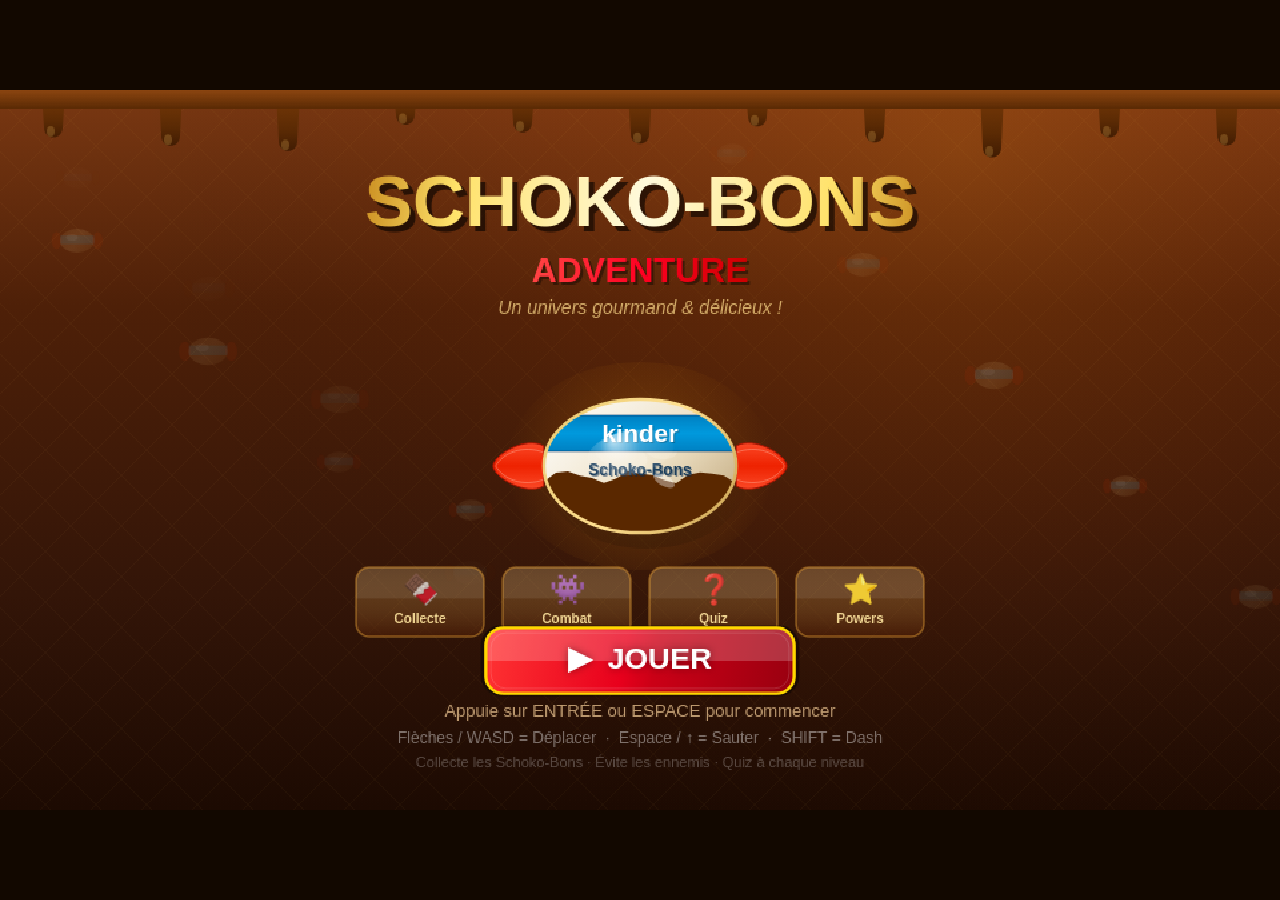
<file: index.html>
<!DOCTYPE html>
<html lang="fr">
<head>
  <meta charset="UTF-8">
  <meta name="viewport" content="width=device-width,initial-scale=1,maximum-scale=1,user-scalable=no,viewport-fit=cover">
  <meta name="apple-mobile-web-app-capable" content="yes">
  <meta name="apple-mobile-web-app-status-bar-style" content="black-translucent">
  <meta name="mobile-web-app-capable" content="yes">
  <meta name="theme-color" content="#120800">
  <title>Schoko Bons Adventure</title>
  <style>
html, body {
  margin: 0; padding: 0;
  width: 100%; height: 100%;
  background: #120800;
  overflow: hidden;
  touch-action: none;
  -webkit-user-select: none; user-select: none;
  -webkit-tap-highlight-color: transparent;
}

/* Center via margin:auto on fixed element — no flexbox, no transform, works everywhere */
#gameCanvas {
  position: fixed;
  top: 0; left: 0; right: 0; bottom: 0;
  margin: auto;
  display: block;
  touch-action: none;
  image-rendering: -webkit-optimize-contrast;
  image-rendering: pixelated;
  image-rendering: crisp-edges;
  cursor: none;
}
  </style>
  <script>
  window.onerror=function(m,s,l,c,e){var d=document.getElementById("err");if(d){d.style.display="block";d.textContent=(e&&e.stack)?e.stack:m;}};
  </script>
</head>
<body>
  <div id="err" style="display:none;position:fixed;top:0;left:0;right:0;background:#c00;color:#fff;font:12px monospace;padding:8px;z-index:9999;word-break:break-all;white-space:pre-wrap;max-height:50vh;overflow:auto;"></div>
  <canvas id="gameCanvas" width="960" height="540"></canvas>
  <script>
window.addEventListener("load",function(){
"use strict";
try{

// ============================================================
// CANVAS — PLEIN ÉCRAN DYNAMIQUE
// ============================================================
const canvas = document.getElementById('gameCanvas');
const ctx    = canvas.getContext('2d');

// Résolution interne fixe (logique du jeu)
const VW = 960, VH = 540;
canvas.width  = VW;
canvas.height = VH;

// Alias globaux utilisés dans tout le code
let W = VW, H = VH;

function resizeCanvas() {
  var vw = window.innerWidth  || screen.width  || VW;
  var vh = window.innerHeight || screen.height || VH;
  var s  = Math.min(vw / VW, vh / VH);
  canvas.style.width  = Math.floor(VW * s) + 'px';
  canvas.style.height = Math.floor(VH * s) + 'px';
}
window.addEventListener('resize', resizeCanvas);
window.addEventListener('orientationchange', function() { setTimeout(resizeCanvas, 300); });
resizeCanvas();

// ============================================================
// PHYSICS CONSTANTS — moteur pro
// ============================================================
const GRAVITY       = 0.55;   // gravité de base
const GRAVITY_FALL  = 1.15;   // plus lourde en descente → chute nette
const GRAVITY_RISE  = 0.44;   // plus légère en montée (bouton maintenu)
const GRAVITY_CUT   = 0.65;   // si on lâche saut tôt → coupe la montée
const MAX_FALL      = 20;
const PLAYER_SPMAX  = 5.8;
const PLAYER_ACCEL  = 1.9;    // accél sol
const PLAYER_ACCEL_AIR = 1.0; // accél air (moins de contrôle)
const GROUND_FRIC   = 0.76;   // friction sol (arrêt net)
const AIR_FRIC      = 0.94;   // friction air
const JUMP_FORCE    = -11.5;
const COYOTE_T      = 8;      // frames de grâce après avoir quitté un bord
const JUMP_BUFFER   = 8;      // frames de buffer avant l'atterrissage

// ============================================================
// GLOBAL STATE
// ============================================================
let gameState      = 'menu';   // menu | playing | quiz | gameover | win
let currentLevel   = 0;
let score          = 0;
let lives          = 3;
let highScore      = 0;
let frameCount     = 0;
let camera         = { x: 0, y: 0, shake: 0 };
let particles      = [];
let notifications  = [];

// Quiz state
let quizSelected   = -1;
let quizRevealed   = false;
let quizTimer      = 0;
let currentQuiz    = null;   // randomly picked from QUIZ_POOL each level-end

// Level objects
let lPlatforms     = [];
let lMoving        = [];
let lCheckpoints   = [];
let lEnemies       = [];
let lCollectibles  = [];
let lPowerUps      = [];
let lEndZone       = null;
let levelData      = null;
let player         = null;
let checkpointX    = 0;   // respawn X after checkpoint
let checkpointY    = 0;   // respawn Y after checkpoint
let checkpointHit  = false;
let flashTimer     = 0;   // damage screen flash frames
let levelTransition= 0;   // fade-in frames when level loads (30 frames)
let endType        = 'win'; // 'win' | 'gameover' — set before entering endscreen state
let _endMouseX     = -1;  // mouse position for hover rendering only
let _endMouseY     = -1;

// ============================================================
// INPUT
// ============================================================
const keys = {};
document.addEventListener('keydown', e => {
  const prev = keys[e.code];
  keys[e.code] = { held: true, just: !prev || !prev.held };
  if (['Space','ArrowUp','ArrowDown','ArrowLeft','ArrowRight'].includes(e.code)) e.preventDefault();
});
document.addEventListener('keyup', e => { keys[e.code] = { held: false, just: false }; });
// Block iOS elastic scroll — touchmove only (no conflicting touchstart listener here)
document.addEventListener('touchmove', e => e.preventDefault(), { passive: false });

// Endscreen button positions (canvas coords, VW=960 VH=540)
const END_CTA = { x:260, y:295, w:440, h:62 };
const END_RPL = { x:370, y:374, w:220, h:50 };

// Called DIRECTLY from user-gesture handlers (click / touchstart)
// so window.open() is allowed by browser popup policy.
function _endScreenAction(cx, cy) {
  if (cx >= END_CTA.x && cx < END_CTA.x+END_CTA.w &&
      cy >= END_CTA.y && cy < END_CTA.y+END_CTA.h) {
    window.open('https://www.kinder.com/fr/fr/kinder-schoko-bons', '_blank', 'noopener,noreferrer');
  } else if (cx >= END_RPL.x && cx < END_RPL.x+END_RPL.w &&
             cy >= END_RPL.y && cy < END_RPL.y+END_RPL.h) {
    canvas.style.cursor = 'none';
    sfx.menuClick(); score = 0; lives = 3; loadLevel(0);
  }
}

// Desktop click — direct user gesture
canvas.addEventListener('click', e => {
  if (gameState !== 'endscreen') return;
  const r = canvas.getBoundingClientRect();
  const cx = (e.clientX - r.left) * VW / r.width;
  const cy = (e.clientY - r.top)  * VH / r.height;
  _endScreenAction(cx, cy);
});

// Desktop hover — for visual feedback only
canvas.addEventListener('mousemove', e => {
  if (gameState !== 'endscreen') return;
  const r = canvas.getBoundingClientRect();
  _endMouseX = (e.clientX - r.left) * VW / r.width;
  _endMouseY = (e.clientY - r.top)  * VH / r.height;
});

// ============================================================
// SOUND ENGINE — Web Audio API (synthesised, no files)
// ============================================================
const sfx = (() => {
  let _ac = null;

  // iOS Safari: AudioContext must be created AND unlocked (via silent buffer)
  // inside a direct user-gesture handler.
  // We export _unlock so the canvas touchstart handler can call it directly —
  // that avoids having two competing document-level touchstart listeners
  // (one passive, one non-passive) which iOS Safari silently rejects.

  function ac() {
    if (!_ac) {
      try { _ac = new (window.AudioContext || window.webkitAudioContext)(); } catch(e) { return null; }
    }
    if (_ac.state === 'suspended') _ac.resume();
    return _ac;
  }
  function tone(freq, type, vol, dur, freqEnd, atk=0.005) {
    try {
      const a = ac(); if (!a) return;
      const o = a.createOscillator(), g = a.createGain();
      o.connect(g); g.connect(a.destination);
      o.type = type;
      o.frequency.setValueAtTime(freq, a.currentTime);
      if (freqEnd) o.frequency.exponentialRampToValueAtTime(Math.max(0.001, freqEnd), a.currentTime + dur);
      g.gain.setValueAtTime(0, a.currentTime);
      g.gain.linearRampToValueAtTime(vol, a.currentTime + atk);
      g.gain.exponentialRampToValueAtTime(0.001, a.currentTime + dur);
      o.start(a.currentTime); o.stop(a.currentTime + dur + 0.02);
    } catch(e) {}
  }
  function noise(vol, dur, freq=600, Q=1) {
    try {
      const a = ac(); if (!a) return;
      const len = Math.max(1, Math.ceil(a.sampleRate * dur));
      const buf = a.createBuffer(1, len, a.sampleRate);
      const d = buf.getChannelData(0);
      for (let i=0;i<len;i++) d[i] = Math.random()*2-1;
      const src = a.createBufferSource(); src.buffer = buf;
      const filt = a.createBiquadFilter(); filt.type='bandpass';
      filt.frequency.value = freq; filt.Q.value = Q;
      const g = a.createGain();
      g.gain.setValueAtTime(vol, a.currentTime);
      g.gain.exponentialRampToValueAtTime(0.001, a.currentTime + dur);
      src.connect(filt); filt.connect(g); g.connect(a.destination);
      src.start(); src.stop(a.currentTime + dur + 0.01);
    } catch(e) {}
  }
  function unlock() {
    if (!_ac) {
      try { _ac = new (window.AudioContext || window.webkitAudioContext)(); } catch(e) { return; }
    }
    if (_ac.state === 'suspended') _ac.resume();
    try {
      const buf = _ac.createBuffer(1, 1, _ac.sampleRate);
      const src = _ac.createBufferSource();
      src.buffer = buf; src.connect(_ac.destination); src.start(0);
    } catch(e) {}
  }
  return {
    unlock,
    jump()       { tone(300,'square',0.22,0.18,600); },
    doubleJump() { tone(500,'square',0.18,0.09,1000); setTimeout(()=>tone(750,'square',0.15,0.09,1500),75); },
    wallJump()   { tone(350,'square',0.20,0.14,550); noise(0.12,0.08,500,2); },
    land()       { noise(0.30,0.10,110,0.4); tone(75,'sine',0.28,0.14,38); },
    collect()    { tone(900,'sine',0.16,0.12,1400); setTimeout(()=>tone(1400,'sine',0.12,0.10,1800),70); },
    powerup()    { [440,554,659,880].forEach((f,i)=>setTimeout(()=>tone(f,'triangle',0.20,0.14,f*1.4),i*65)); },
    dash()       { noise(0.22,0.15,1400,0.7); tone(180,'sawtooth',0.14,0.14,700); },
    damage()     { tone(200,'sawtooth',0.28,0.22,70); noise(0.22,0.18,280,0.8); },
    shield()     { tone(700,'sine',0.18,0.07,180); noise(0.18,0.10,2200,2.5); },
    die()        { tone(420,'sawtooth',0.28,0.38,55); setTimeout(()=>tone(180,'sine',0.18,0.45,35),120); },
    enemyKill()  { tone(180,'square',0.22,0.10,70); noise(0.28,0.08,350,1.8); },
    levelWin()   { [523,659,784,1047].forEach((f,i)=>setTimeout(()=>tone(f,'sine',0.22,0.32,f*1.15),i*110)); },
    gameOver()   { [440,370,330,220].forEach((f,i)=>setTimeout(()=>tone(f,'sine',0.20,0.48,f*0.68),i*190)); },
    quizOk()     { [660,880,1100].forEach((f,i)=>setTimeout(()=>tone(f,'sine',0.18,0.20,f*1.3),i*80)); },
    quizFail()   { tone(280,'sawtooth',0.22,0.30,140); setTimeout(()=>tone(200,'sine',0.18,0.25,100),180); },
    menuClick()  { tone(480,'sine',0.12,0.08,720); },
  };
})();

// ============================================================
// TOUCH / MOBILE CONTROLS
// ============================================================
const touch = (() => {
  let _mobile = false;

  // Virtual button layout in canvas coords (960×540)
  const BTNS = {
    left:  { x:15,  y:448, w:78, h:72, code:'ArrowLeft',  label:'◀', active:false },
    right: { x:108, y:448, w:78, h:72, code:'ArrowRight', label:'▶', active:false },
    jump:  { x:862, y:443, w:80, h:80, code:'Space',       label:'▲', active:false },
    dash:  { x:768, y:453, w:74, h:70, code:'ShiftLeft',   label:'⚡', active:false },
  };
  const _held = {};  // touchId → btn name

  function _xy(clientX, clientY) {
    const r = canvas.getBoundingClientRect();
    return [(clientX - r.left) * VW / r.width, (clientY - r.top) * VH / r.height];
  }
  function _btnAt(cx, cy) {
    for (const [n, b] of Object.entries(BTNS))
      if (cx >= b.x && cx < b.x+b.w && cy >= b.y && cy < b.y+b.h) return n;
    return null;
  }
  function _press(n) {
    const b = BTNS[n];
    if (!b.active) { b.active=true; keys[b.code]={ held:true, just:true }; }
  }
  function _release(n) {
    const b = BTNS[n];
    b.active=false; keys[b.code]={ held:false, just:false };
  }

  canvas.addEventListener('touchstart', e => {
    e.preventDefault(); _mobile = true;
    sfx.unlock(); // iOS Safari audio unlock — must be inside a user-gesture handler
    for (const t of e.changedTouches) {
      const [cx,cy] = _xy(t.clientX, t.clientY);
      if (gameState === 'quiz' && !quizRevealed) {
        for (let i=0;i<4;i++) {
          const ay=210+i*55;
          if (cx>=100 && cx<=860 && cy>=ay && cy<ay+46)
            keys[`Digit${i+1}`]={ held:false, just:true };
        }
        continue;
      }
      if (gameState === 'endscreen') { _endScreenAction(cx, cy); continue; }
      if (gameState !== 'playing') { keys['Enter']={ held:false, just:true }; continue; }
      const n = _btnAt(cx,cy);
      if (n) { _held[t.identifier]=n; _press(n); }
    }
  }, { passive:false });

  canvas.addEventListener('touchend', e => {
    e.preventDefault();
    for (const t of e.changedTouches) {
      const n = _held[t.identifier];
      if (n) { delete _held[t.identifier]; _release(n); }
    }
  }, { passive:false });

  canvas.addEventListener('touchmove', e => {
    e.preventDefault();
    for (const t of e.changedTouches) {
      if (gameState !== 'playing') continue;
      const [cx,cy] = _xy(t.clientX, t.clientY);
      const old = _held[t.identifier], next = _btnAt(cx,cy);
      if (old !== next) {
        if (old) { delete _held[t.identifier]; _release(old); }
        if (next) { _held[t.identifier]=next; _press(next); }
      }
    }
  }, { passive:false });

  function draw() {
    if (!_mobile || gameState !== 'playing') return;
    ctx.save();
    for (const b of Object.values(BTNS)) {
      // Clipped background
      ctx.save();
      _clipRR(b.x, b.y, b.w, b.h, 14); ctx.clip();
      const bg = ctx.createLinearGradient(b.x, b.y, b.x, b.y+b.h);
      if (b.active) {
        bg.addColorStop(0,'rgba(255,220,80,0.82)'); bg.addColorStop(1,'rgba(190,60,10,0.90)');
      } else {
        bg.addColorStop(0,'rgba(255,200,80,0.32)'); bg.addColorStop(1,'rgba(100,30,5,0.52)');
      }
      ctx.fillStyle=bg; ctx.fillRect(b.x,b.y,b.w,b.h);
      ctx.fillStyle='rgba(255,255,255,0.10)'; ctx.fillRect(b.x,b.y,b.w,b.h*0.38);
      ctx.restore();
      // Border
      ctx.strokeStyle = b.active ? '#FFD700' : 'rgba(255,180,60,0.50)';
      ctx.lineWidth   = b.active ? 2.5 : 1.5;
      _clipRR(b.x, b.y, b.w, b.h, 14); ctx.stroke();
      // Label
      ctx.globalAlpha = b.active ? 1.0 : 0.60;
      ctx.fillStyle='#FFFFFF';
      ctx.font = b.label.length > 1 ? 'bold 18px Arial' : 'bold 30px Arial';
      ctx.textAlign='center'; ctx.textBaseline='middle';
      ctx.fillText(b.label, b.x+b.w/2, b.y+b.h/2);
      ctx.globalAlpha=1;
    }
    ctx.textAlign='left'; ctx.textBaseline='alphabetic';
    ctx.restore();
  }

  return { draw };
})();

function held(c)  { return !!(keys[c] && keys[c].held); }
function just(c)  {
  if (keys[c] && keys[c].just) { keys[c].just = false; return true; }
  return false;
}

// ============================================================
// UTILITIES
// ============================================================
function lerp(a, b, t)       { return a + (b - a) * t; }
function clamp(v, lo, hi)    { return Math.max(lo, Math.min(hi, v)); }
function rand(lo, hi)        { return lo + Math.random() * (hi - lo); }
function overlap(a, b)       {
  return a.x < b.x + b.w && a.x + a.w > b.x && a.y < b.y + b.h && a.y + a.h > b.y;
}

function rRect(x, y, w, h, r, fill, stroke, lw) {
  ctx.beginPath();
  ctx.moveTo(x + r, y);
  ctx.arcTo(x + w, y,     x + w, y + h, r);
  ctx.arcTo(x + w, y + h, x,     y + h, r);
  ctx.arcTo(x,     y + h, x,     y,     r);
  ctx.arcTo(x,     y,     x + w, y,     r);
  ctx.closePath();
  if (fill)   { ctx.fillStyle   = fill;   ctx.fill();   }
  if (stroke) { ctx.strokeStyle = stroke; ctx.lineWidth = lw || 2; ctx.stroke(); }
}

// ============================================================
// PARTICLE SYSTEM
// ============================================================
class Particle {
  constructor(x, y, vx, vy, col, life, size) {
    Object.assign(this, { x, y, vx, vy, col, life, maxLife: life, size });
  }
  update() {
    this.x  += this.vx;
    this.y  += this.vy;
    this.vy += 0.25;
    this.vx *= 0.97;
    this.life--;
  }
  draw() {
    const a = this.life / this.maxLife;
    ctx.globalAlpha = a;
    ctx.fillStyle   = this.col;
    ctx.beginPath();
    ctx.arc(this.x, this.y, this.size * a, 0, Math.PI * 2);
    ctx.fill();
    ctx.globalAlpha = 1;
  }
  get alive() { return this.life > 0; }
}

function burst(x, y, col, n = 8, baseSpeed = 4) {
  for (let i = 0; i < n; i++) {
    const a = (Math.PI * 2 * i / n) + rand(-0.4, 0.4);
    const s = rand(baseSpeed * 0.5, baseSpeed);
    particles.push(new Particle(x, y, Math.cos(a)*s, Math.sin(a)*s - 1, col, rand(22, 40), rand(3, 7)));
  }
}

// ============================================================
// NOTIFICATION SYSTEM
// ============================================================
function notify(text, col) {
  notifications.push({ text, col, y: H - 90, ty: H - 140, alpha: 1, t: 110 });
}
function updateNotifications() {
  for (const n of notifications) {
    n.y = lerp(n.y, n.ty, 0.12);
    n.t--;
    if (n.t < 28) n.alpha = n.t / 28;
  }
  notifications = notifications.filter(n => n.t > 0);
}
function drawNotifications() {
  ctx.textAlign = 'center';
  for (const n of notifications) {
    ctx.globalAlpha = n.alpha;
    ctx.font = 'bold 20px Arial';
    ctx.fillStyle = '#000';
    ctx.fillText(n.text, W/2 + 2, n.y + 2);
    ctx.fillStyle = n.col;
    ctx.fillText(n.text, W/2, n.y);
  }
  ctx.globalAlpha = 1;
  ctx.textAlign = 'left';
}

// ============================================================
// POWER-UP DEFINITIONS
// ============================================================
const PU = {
  speed:      { col: '#FFD700', icon: '⚡', dur: 300, label: 'Turbo Sucré!'      },
  doubleJump: { col: '#00CFFF', icon: '👟', dur: 380, label: 'Double Saut!'      },
  shield:     { col: '#AADDFF', icon: '🛡', dur: 420, label: 'Bouclier Crème!'  },
  ultra:      { col: '#FF6600', icon: '⭐', dur: 220, label: 'MODE ULTRA SUCRE!' },
  superJump:  { col: '#88FF44', icon: '🚀', dur: 200, label: 'Super Propulsion!' },
  dash:       { col: '#FF44CC', icon: '💨', dur: 300, label: 'Turbo Dash!'       },
};

// ============================================================
// CANDY TWIST DRAWING HELPERS
// ============================================================
function _drawCandyTwist(cx, cy, w, h, pointUp) {
  const dir = pointUp ? -1 : 1;
  const tg  = ctx.createLinearGradient(cx - w/2, cy, cx + w/2, cy + dir*h);
  tg.addColorStop(0, '#FF5533'); tg.addColorStop(0.45, '#EE2200'); tg.addColorStop(1, '#CC1100');
  ctx.fillStyle = tg;
  ctx.beginPath();
  ctx.moveTo(cx - w/2, cy);
  ctx.bezierCurveTo(cx - w*0.35, cy + dir*h*0.4,  cx - w*0.14, cy + dir*h*0.85, cx, cy + dir*h);
  ctx.bezierCurveTo(cx + w*0.14, cy + dir*h*0.85, cx + w*0.35, cy + dir*h*0.4,  cx + w/2, cy);
  ctx.closePath(); ctx.fill();
  ctx.strokeStyle = 'rgba(255,200,180,0.55)'; ctx.lineWidth = 0.8;
  for (const s of [-1, 1]) {
    ctx.beginPath();
    ctx.moveTo(cx + s*w*0.18, cy);
    ctx.bezierCurveTo(cx + s*w*0.12, cy + dir*h*0.4, cx + s*w*0.04, cy + dir*h*0.75, cx, cy + dir*h*0.92);
    ctx.stroke();
  }
  ctx.strokeStyle = '#AA1100'; ctx.lineWidth = 0.9;
  ctx.beginPath();
  ctx.moveTo(cx - w/2, cy);
  ctx.bezierCurveTo(cx - w*0.35, cy + dir*h*0.4,  cx - w*0.14, cy + dir*h*0.85, cx, cy + dir*h);
  ctx.bezierCurveTo(cx + w*0.14, cy + dir*h*0.85, cx + w*0.35, cy + dir*h*0.4,  cx + w/2, cy);
  ctx.closePath(); ctx.stroke();
}

function _drawHorizTwist(cx, cy, w, h, isLeft) {
  const d = isLeft ? -1 : 1;
  const hg = ctx.createLinearGradient(cx, cy - h/2, cx, cy + h/2);
  hg.addColorStop(0, '#FF5533'); hg.addColorStop(0.5, '#EE2200'); hg.addColorStop(1, '#FF5533');
  ctx.fillStyle = hg;
  ctx.beginPath();
  ctx.moveTo(cx, cy - h/2 * 0.65);
  ctx.bezierCurveTo(cx + d*w*0.35, cy - h/2,       cx + d*w,       cy - h/2*0.35, cx + d*w, cy);
  ctx.bezierCurveTo(cx + d*w,       cy + h/2*0.35, cx + d*w*0.35, cy + h/2,       cx, cy + h/2*0.65);
  ctx.closePath(); ctx.fill();
  ctx.strokeStyle = 'rgba(255,200,180,0.5)'; ctx.lineWidth = 0.7;
  for (const s of [-1, 1]) {
    ctx.beginPath();
    ctx.moveTo(cx, cy + s*h*0.22);
    ctx.bezierCurveTo(cx + d*w*0.4, cy + s*h*0.35, cx + d*w*0.8, cy + s*h*0.22, cx + d*w*0.95, cy);
    ctx.stroke();
  }
  ctx.strokeStyle = '#AA1100'; ctx.lineWidth = 0.9;
  ctx.beginPath();
  ctx.moveTo(cx, cy - h/2 * 0.65);
  ctx.bezierCurveTo(cx + d*w*0.35, cy - h/2,       cx + d*w,       cy - h/2*0.35, cx + d*w, cy);
  ctx.bezierCurveTo(cx + d*w,       cy + h/2*0.35, cx + d*w*0.35, cy + h/2,       cx, cy + h/2*0.65);
  ctx.closePath(); ctx.stroke();
}

// ============================================================
// PLAYER
// ============================================================
class Player {
  constructor(x, y) {
    this.x = x;  this.y = y;
    this.w = 32; this.h = 40;
    this.vx = 0; this.vy = 0;
    this.onGround    = false;
    this.wasOnGround = false;
    this.facing      = 1;
    this.jumps       = 0;
    this.maxJumps    = 1;        // single jump by default; doubleJump pickup enables 2nd
    this.hp          = 3;
    this.iframes     = 0;
    this.dead        = false;
    this.walkPhase   = 0;
    this.coyoteT     = 0;
    this.jumpBuffer  = 0;
    this.jumpHeld    = false;
    this.sqX = 1; this.sqY = 1;
    this.wallDir     = 0;        // -1 left wall, +1 right wall (set by _resolveX)
    this.wallSlide   = false;
    this.dashT       = 0;        // frames left in current dash
    this.dashCooldown= 0;
    this.pu = { speed: 0, doubleJump: 0, shield: 0, ultra: 0, superJump: 0, dash: 0 };
  }

  get speedMult()     { return 1 + (this.pu.speed > 0 ? 0.65 : 0) + (this.pu.ultra > 0 ? 0.9 : 0); }
  get jumpMult()      { return 1 + (this.pu.superJump > 0 ? 0.45 : 0) + (this.pu.ultra > 0 ? 0.2 : 0); }
  get canDoubleJump() { return this.pu.doubleJump > 0 || this.pu.ultra > 0; }

  update() {
    for (const k in this.pu) if (this.pu[k] > 0) this.pu[k]--;
    if (this.iframes > 0) this.iframes--;
    if (this.coyoteT  > 0) this.coyoteT--;
    if (this.jumpBuffer > 0) this.jumpBuffer--;
    // Squash & stretch — interpolate back to neutral every frame
    this.sqX += (1 - this.sqX) * 0.22;
    this.sqY += (1 - this.sqY) * 0.22;

    // ── Effective max jumps from power-ups ──
    this.maxJumps = 1 + (this.canDoubleJump ? 1 : 0);

    const spd = PLAYER_SPMAX * this.speedMult;

    // ── Dash countdown ──
    if (this.dashCooldown > 0) this.dashCooldown--;
    if (this.dashT > 0) {
      this.dashT--;
      this.vx = this.facing * 18 * (this.dashT / 12);
    } else {
      // ── Horizontal movement ──
      const accel = this.onGround ? PLAYER_ACCEL : PLAYER_ACCEL_AIR;
      const fric  = this.onGround ? GROUND_FRIC  : AIR_FRIC;
      if (held('ArrowLeft') || held('KeyA')) {
        this.vx = Math.max(this.vx - accel, -spd);
        this.facing = -1;
      } else if (held('ArrowRight') || held('KeyD')) {
        this.vx = Math.min(this.vx + accel,  spd);
        this.facing = 1;
      } else {
        this.vx *= fric;
        if (Math.abs(this.vx) < 0.12) this.vx = 0;
      }
      // Dash trigger (Shift)
      if ((just('ShiftLeft') || just('ShiftRight')) && this.dashCooldown === 0 && this.pu.dash > 0) {
        sfx.dash(); this.dashT = 12; this.dashCooldown = 55;
        this.sqX = 0.52; this.sqY = 1.55;
        burst(this.x + this.w/2, this.y + this.h/2, '#FF44CC', 12, 7);
      }
    }

    // Walk animation + run dust
    if (Math.abs(this.vx) > 0.4 && this.onGround) {
      this.walkPhase += 0.24 * Math.abs(this.vx) / spd;
      if (Math.abs(this.vx) > spd * 0.78 && frameCount % 6 === 0)
        burst(this.x + this.w/2, this.y + this.h, '#C8860A', 2, 1.5);
    } else if (this.onGround) {
      this.walkPhase = 0;
    }

    // ── Jump buffer ──
    const jumpPressed = just('Space') || just('ArrowUp') || just('KeyW');
    if (jumpPressed) this.jumpBuffer = JUMP_BUFFER;
    this.jumpHeld = held('Space') || held('ArrowUp') || held('KeyW');

    // ── Wall slide detection ──
    this.wallSlide = !this.onGround && this.wallDir !== 0 && this.vy > 0 &&
      ((this.wallDir ===  1 && (held('ArrowRight') || held('KeyD'))) ||
       (this.wallDir === -1 && (held('ArrowLeft')  || held('KeyA'))));
    if (this.wallSlide && frameCount % 7 === 0)
      burst(this.x + (this.wallDir > 0 ? this.w : 0), this.y + this.h * 0.6, '#FFD700', 3, 2);

    // ── Execute jump ──
    if (this.jumpBuffer > 0) {
      if (this.wallSlide) {
        // Wall jump — bounces away from the wall
        this.vy = JUMP_FORCE * 0.9;
        this.vx = -this.wallDir * spd * 1.15;
        this.facing = -this.wallDir;
        this.jumps = 1; this.jumpBuffer = 0;
        this.sqX = 0.72; this.sqY = 1.32;
        burst(this.x + this.w/2, this.y + this.h/2, '#FFD700', 10, 5);
        sfx.wallJump();
      } else if (this.onGround || this.coyoteT > 0) {
        this.vy = JUMP_FORCE * this.jumpMult;
        this.jumps = 1; this.jumpBuffer = 0; this.coyoteT = 0;
        this.sqX = 0.70; this.sqY = 1.38;
        burst(this.x + this.w/2, this.y + this.h, '#C8860A', 6, 3);
        sfx.jump();
      } else if (this.jumps < this.maxJumps) {
        this.vy = JUMP_FORCE * this.jumpMult * 0.88;
        this.jumps++; this.jumpBuffer = 0;
        this.sqX = 0.72; this.sqY = 1.32;
        burst(this.x + this.w/2, this.y + this.h/2, '#00CFFF', 14, 5);
        burst(this.x + this.w/2, this.y + this.h/2, '#FFFFFF', 6, 3);
        sfx.doubleJump();
      }
    }

    // ── Asymmetric gravity ──
    if (this.wallSlide && this.vy > 0) {
      this.vy = Math.min(this.vy + 0.12, 2.4);   // wall slide: slow fall
    } else if (this.vy < 0) {
      const g = this.jumpHeld ? GRAVITY_RISE : GRAVITY_RISE + GRAVITY_CUT;
      this.vy += g;
    } else {
      this.vy += GRAVITY_FALL;
    }
    this.vy = Math.min(this.vy, MAX_FALL);

    this.wasOnGround = this.onGround;
    this.wallDir = 0;
    this.x += this.vx;
    this._resolveX();
    this.y += this.vy;
    this.onGround = false;
    this._resolveY();

    // Coyote time
    if (this.wasOnGround && !this.onGround && this.vy >= 0) this.coyoteT = COYOTE_T;

    // Left boundary
    if (this.x < 0) { this.x = 0; this.vx = 0; }

    // Fall death
    if (this.y > levelData.height + 80) this.die();

    // Collectibles
    for (const c of lCollectibles) {
      if (c.collected) continue;
      if (overlap({ x: this.x, y: this.y, w: this.w, h: this.h },
                  { x: c.x - c.r, y: c.y - c.r, w: c.r*2, h: c.r*2 })) {
        c.collected = true;
        score += 10;
        burst(c.x, c.y, '#8B4513', 6, 3);
        sfx.collect();
      }
    }

    // Power-ups
    for (const p of lPowerUps) {
      if (p.collected) continue;
      if (overlap({ x: this.x, y: this.y, w: this.w, h: this.h },
                  { x: p.x, y: p.y, w: p.w, h: p.h })) {
        p.collected = true;
        this.pu[p.type] = PU[p.type].dur;
        burst(p.x + p.w/2, p.y + p.h/2, PU[p.type].col, 12, 5);
        notify(PU[p.type].label, PU[p.type].col);
        sfx.powerup();
      }
    }

    // Enemy collisions
    for (const e of lEnemies) {
      if (e.dead) continue;
      if (!overlap({ x: this.x, y: this.y, w: this.w, h: this.h },
                   { x: e.x, y: e.y, w: e.w, h: e.h })) continue;

      // Stomp if falling onto top half of enemy
      if (this.vy > 1 && this.y + this.h < e.y + e.h * 0.6) {
        e.kill();
        this.vy = -9;
        score += 50;
        burst(e.x + e.w/2, e.y, '#5C3317', 12, 5);
        sfx.enemyKill();
      } else if (this.iframes === 0) {
        if (this.pu.shield > 0) {
          this.pu.shield = 0;
          this.iframes = 60;
          burst(this.x + this.w/2, this.y + this.h/2, '#FFF', 14, 4);
          notify('Bouclier brisé!', '#AAE');
          sfx.shield();
        } else {
          this.takeDamage();
        }
      }
    }
  }

  _resolveX() {
    for (const p of [...lPlatforms, ...lMoving]) {
      if (!overlap({ x: this.x, y: this.y + 3, w: this.w, h: this.h - 6 },
                   { x: p.x, y: p.y, w: p.w, h: p.h })) continue;
      if (this.vx > 0) { this.x = p.x - this.w; this.wallDir =  1; }
      else              { this.x = p.x + p.w;    this.wallDir = -1; }
      this.vx = 0;
    }
  }

  _resolveY() {
    for (const p of [...lPlatforms, ...lMoving]) {
      if (!overlap({ x: this.x + 2, y: this.y, w: this.w - 4, h: this.h },
                   { x: p.x, y: p.y, w: p.w, h: p.h })) continue;
      if (this.vy >= 0) {
        this.y        = p.y - this.h;
        if (this.vy > 4) { this.sqX = 1.42; this.sqY = 0.60; camera.shake = Math.min(camera.shake + this.vy * 0.45, 10); sfx.land(); }
        this.vy       = 0;
        this.onGround = true;
        this.jumps    = 0;
        this.coyoteT  = 0;
      } else {
        this.y  = p.y + p.h;
        this.vy = 1;
      }
    }
  }

  takeDamage() {
    this.hp--;
    this.iframes = 90;
    camera.shake = 9;
    flashTimer = 12;
    sfx.damage();
    if (this.hp <= 0) { this.die(); return; }
    this.vy = -8;
    this.vx = this.facing * -5;
  }

  die() {
    if (this.dead) return;
    this.dead = true;
    sfx.die();
    burst(this.x + this.w/2, this.y + this.h/2, '#E8001C', 20, 6);
    lives--;
    setTimeout(() => {
      if (lives <= 0) { sfx.gameOver(); endType = 'gameover'; gameState = 'endscreen'; canvas.style.cursor = 'default'; }
      else {
        loadLevel(currentLevel);
        // Respawn at checkpoint if one was activated
        if (checkpointHit) {
          player.x = checkpointX;
          player.y = checkpointY;
        }
      }
    }, 900);
  }

  draw() {
    if (this.dead) return;
    if (this.iframes > 0 && Math.floor(frameCount / 5) % 2 === 0) return;

    const cx      = this.x + this.w / 2;
    const cy      = this.y + this.h / 2;
    const ultra   = this.pu.ultra > 0;
    const isWalk  = this.onGround && Math.abs(this.vx) > 0.5;
    const lp      = this.walkPhase * Math.PI * 2;

    const bob  = this.wallSlide ? 0 : (isWalk ? Math.sin(lp) * 1.5 : 0);
    const tilt = this.wallSlide ? this.wallDir * 0.3 : (isWalk ? Math.sin(lp) * 0.07 : 0);

    ctx.save();
    ctx.translate(cx, cy + bob);
    ctx.rotate(tilt);
    ctx.scale(this.sqX, this.sqY);

    const bw = 26, bh = 34;

    // Shield bubble
    if (this.pu.shield > 0) {
      const sa = 0.28 + 0.14 * Math.sin(frameCount * 0.15);
      const sg = ctx.createRadialGradient(0, 0, 10, 0, 0, 32);
      sg.addColorStop(0, `rgba(173,216,230,${sa})`);
      sg.addColorStop(1, 'rgba(173,216,230,0)');
      ctx.fillStyle = sg;
      ctx.beginPath(); ctx.ellipse(0, 0, 32, 37, 0, 0, Math.PI * 2); ctx.fill();
      ctx.strokeStyle = `rgba(135,206,235,${sa + 0.2})`; ctx.lineWidth = 2;
      ctx.beginPath(); ctx.ellipse(0, 0, 30, 35, 0, 0, Math.PI * 2); ctx.stroke();
    }

    // Feet (red candy-twist blobs)
    const l1 = isWalk ? Math.sin(lp) * 6 : 0;
    const l2 = isWalk ? -Math.sin(lp) * 6 : 0;
    ctx.save(); ctx.translate(-7, bh/2 - 1); ctx.rotate(l1 * 0.09);
    _drawCandyTwist(0, 0, 9, 11, false); ctx.restore();
    ctx.save(); ctx.translate(7,  bh/2 - 1); ctx.rotate(l2 * 0.09);
    _drawCandyTwist(0, 0, 9, 11, false); ctx.restore();

    // Body shadow
    ctx.fillStyle = 'rgba(0,0,0,0.18)';
    ctx.beginPath(); ctx.ellipse(2.5, 3, bw/2, bh/2, 0, 0, Math.PI * 2); ctx.fill();

    // ── Body (oval, clipped interior) ──
    ctx.save();
    ctx.beginPath(); ctx.ellipse(0, 0, bw/2, bh/2, 0, 0, Math.PI * 2); ctx.clip();

    const bodyG = ctx.createLinearGradient(-bw/2, -bh/2, bw*0.3, bh/2);
    if (ultra) {
      bodyG.addColorStop(0, '#FFFCE0'); bodyG.addColorStop(0.5, '#FFE033'); bodyG.addColorStop(1, '#FF8C00');
    } else {
      bodyG.addColorStop(0, '#FFFFFF'); bodyG.addColorStop(0.45, '#F6F0E6');
      bodyG.addColorStop(0.8, '#EAE0CC'); bodyG.addColorStop(1, '#D2C4A0');
    }
    ctx.fillStyle = bodyG;
    ctx.fillRect(-bw/2, -bh/2, bw, bh);

    // Chocolate bottom section
    ctx.fillStyle = ultra ? '#8B4A00' : '#6B3200';
    ctx.fillRect(-bw/2, bh * 0.12, bw, bh);

    // Animated cream wave border
    ctx.fillStyle = ultra ? '#FFEBB0' : '#F2E6C8';
    ctx.beginPath();
    for (let i = 0; i <= 6; i++) {
      const wx  = -bw/2 + bw * i / 6;
      const osc = Math.sin(i * 1.3 + frameCount * 0.05) * 2.5;
      i === 0 ? ctx.moveTo(wx, bh * 0.12 + osc) : ctx.lineTo(wx, bh * 0.12 + osc);
    }
    ctx.lineTo(bw/2, bh * 0.24); ctx.lineTo(bw/2, bh/2);
    ctx.lineTo(-bw/2, bh/2); ctx.closePath(); ctx.fill();

    // Cream highlight drop
    ctx.fillStyle = 'rgba(255,250,240,0.65)';
    ctx.beginPath(); ctx.ellipse(3, bh * 0.28, 5, 3.5, 0.4, 0, Math.PI * 2); ctx.fill();

    // Blue kinder stripe
    ctx.fillStyle = ultra ? '#FF8800' : '#0099DD';
    ctx.fillRect(-bw/2, -bh * 0.26, bw, 9);

    ctx.fillStyle = '#FFFFFF'; ctx.font = 'bold 5.5px Arial';
    ctx.textAlign = 'center'; ctx.textBaseline = 'middle';
    ctx.fillText('kinder', 0, -bh * 0.26 + 4.5);
    ctx.fillStyle = ultra ? '#FFEE88' : '#5C3317'; ctx.font = 'bold 4.5px Arial';
    ctx.fillText('Schoko-Bons', 0, -bh * 0.05);

    ctx.restore(); // end clip

    // Outline
    ctx.strokeStyle = ultra ? '#CC6600' : '#C0A870'; ctx.lineWidth = 1.5;
    ctx.beginPath(); ctx.ellipse(0, 0, bw/2, bh/2, 0, 0, Math.PI * 2); ctx.stroke();

    // Face
    const ex = this.facing * 5;
    ctx.fillStyle = '#2A2A2A';
    ctx.beginPath(); ctx.arc(ex, -bh * 0.19, 2.4, 0, Math.PI * 2); ctx.fill();
    ctx.fillStyle = '#FFFFFF';
    ctx.beginPath(); ctx.arc(ex + 0.7, -bh * 0.19 - 0.9, 0.9, 0, Math.PI * 2); ctx.fill();
    ctx.strokeStyle = '#333'; ctx.lineWidth = 1.5;
    ctx.beginPath(); ctx.arc(0, -bh * 0.09, 4.5, 0.25, Math.PI - 0.25); ctx.stroke();

    // Arms
    const armSwing = isWalk ? Math.sin(lp) * 20 : 0;
    ctx.strokeStyle = ultra ? '#CC6600' : '#CC1100'; ctx.lineWidth = 3.5; ctx.lineCap = 'round';
    ctx.save(); ctx.translate(-bw/2+1, -3); ctx.rotate((-38+armSwing)*Math.PI/180);
    ctx.beginPath(); ctx.moveTo(0,0); ctx.lineTo(-7,9); ctx.stroke(); ctx.restore();
    ctx.save(); ctx.translate(bw/2-1,  -3); ctx.rotate((38-armSwing)*Math.PI/180);
    ctx.beginPath(); ctx.moveTo(0,0); ctx.lineTo(7,9);  ctx.stroke(); ctx.restore();

    // Top candy twist (hair)
    ctx.save();
    ctx.translate(0, -bh/2);
    ctx.translate(0, isWalk ? Math.sin(lp) * 1.5 : 0);
    _drawCandyTwist(0, 0, 13, 13, true);
    ctx.restore();

    // Specular highlight
    const shG = ctx.createRadialGradient(-bw*0.22, -bh*0.28, 0, -bw*0.08, -bh*0.18, bw*0.38);
    shG.addColorStop(0, 'rgba(255,255,255,0.62)'); shG.addColorStop(1, 'rgba(255,255,255,0)');
    ctx.fillStyle = shG;
    ctx.beginPath(); ctx.ellipse(-bw*0.08, -bh*0.18, bw*0.32, bh*0.18, -0.35, 0, Math.PI*2); ctx.fill();

    // ── Double jump wings ──
    if (this.pu.doubleJump > 0) {
      const wa = 0.55 + 0.35 * Math.sin(frameCount * 0.16);
      ctx.globalAlpha = wa;
      for (const side of [-1, 1]) {
        ctx.save(); ctx.scale(side, 1);
        const wg = ctx.createLinearGradient(bw/2, -6, bw/2+18, 4);
        wg.addColorStop(0, '#00CFFF'); wg.addColorStop(1, 'rgba(0,207,255,0)');
        ctx.fillStyle = wg;
        ctx.beginPath();
        ctx.moveTo(bw/2, 0);
        ctx.bezierCurveTo(bw/2+9, -12, bw/2+18, -6, bw/2+14, 5);
        ctx.bezierCurveTo(bw/2+11, 12, bw/2+5, 9, bw/2, 0);
        ctx.fill();
        // Wing shine
        ctx.strokeStyle = 'rgba(180,240,255,0.6)'; ctx.lineWidth = 1;
        ctx.beginPath(); ctx.moveTo(bw/2+2, -1);
        ctx.quadraticCurveTo(bw/2+10, -7, bw/2+14, -1); ctx.stroke();
        ctx.restore();
      }
      ctx.globalAlpha = 1;
    }

    // ── Wall-slide sparks ──
    if (this.wallSlide) {
      const wx = this.wallDir * (bw/2 + 3);
      ctx.globalAlpha = 0.85;
      ctx.fillStyle = '#FFD700';
      for (let i = 0; i < 4; i++) {
        ctx.beginPath();
        ctx.arc(wx + (Math.random()-0.5)*3, (Math.random()-0.5)*bh*0.8, 1.5+Math.random(), 0, Math.PI*2);
        ctx.fill();
      }
      ctx.globalAlpha = 1;
    }

    // ── Dash speed-lines ──
    if (this.dashT > 0) {
      ctx.globalAlpha = this.dashT / 12 * 0.55;
      ctx.strokeStyle = '#FF44CC'; ctx.lineWidth = 2; ctx.lineCap = 'round';
      for (let i = 0; i < 4; i++) {
        const ly = (i - 1.5) * 6;
        const lx = -this.facing * (18 + i * 4);
        ctx.beginPath(); ctx.moveTo(lx, ly); ctx.lineTo(lx - this.facing * 12, ly); ctx.stroke();
      }
      ctx.globalAlpha = 1;
    }

    // ── Ultra aura ──
    if (ultra) {
      const ac = ['#FF6600','#FFD700','#FF44FF','#00EEFF'];
      ctx.globalAlpha = 0.6 + 0.3 * Math.sin(frameCount * 0.18);
      for (let i = 0; i < 6; i++) {
        const a = frameCount * 0.07 + i * Math.PI / 3;
        ctx.fillStyle = ac[i % 4];
        ctx.beginPath(); ctx.arc(Math.cos(a)*28, Math.sin(a)*28, 4, 0, Math.PI*2); ctx.fill();
      }
      ctx.globalAlpha = 1;
    }

    ctx.restore();
  }
}

// ============================================================
// ENEMIES
// ============================================================
class ChocCreature {
  constructor(x, y, range = 140) {
    this.x = x; this.y = y; this.w = 34; this.h = 34;
    this.vx = 1.8; this.vy = 0;
    this.startX = x; this.range = range;
    this.dead = false;
  }
  kill() { this.dead = true; }
  update() {
    if (this.dead) return;
    this.x += this.vx;
    if (this.x > this.startX + this.range || this.x < this.startX) this.vx *= -1;
    this.vy = Math.min(this.vy + GRAVITY, MAX_FALL);
    this.y += this.vy;
    for (const p of lPlatforms) {
      if (overlap({ x: this.x+2, y: this.y, w: this.w-4, h: this.h },
                  { x: p.x, y: p.y, w: p.w, h: p.h }) && this.vy >= 0) {
        this.y = p.y - this.h; this.vy = 0;
      }
    }
  }
  draw() {
    if (this.dead) return;
    const cx = this.x + this.w/2, cy = this.y + this.h/2, r = 17;
    const dir = this.vx >= 0 ? 1 : -1;

    // Ground shadow
    ctx.fillStyle = 'rgba(0,0,0,0.22)';
    ctx.beginPath(); ctx.ellipse(cx+2, cy+r-2, r-3, 5, 0, 0, Math.PI*2); ctx.fill();

    // Molten chocolate body
    const bg = ctx.createRadialGradient(cx-r*0.3, cy-r*0.3, r*0.1, cx, cy, r);
    bg.addColorStop(0, '#A85020'); bg.addColorStop(0.35, '#7B3A0C');
    bg.addColorStop(0.75, '#5C2A06'); bg.addColorStop(1, '#3D1A04');
    ctx.fillStyle = bg;
    ctx.beginPath(); ctx.arc(cx, cy, r, 0, Math.PI*2); ctx.fill();

    // Melt drips at bottom
    ctx.fillStyle = '#4A1E04';
    for (let d=-1; d<=1; d++) {
      ctx.beginPath(); ctx.arc(cx + d*7, cy+r-2, 4.5, 0, Math.PI*2); ctx.fill();
    }
    // Crack lines
    ctx.strokeStyle = '#3D1A04'; ctx.lineWidth = 1.2;
    ctx.beginPath(); ctx.moveTo(cx-6,cy-4); ctx.lineTo(cx-2,cy+2); ctx.lineTo(cx+4,cy); ctx.stroke();
    ctx.beginPath(); ctx.moveTo(cx+5,cy-5); ctx.lineTo(cx+2,cy+3); ctx.stroke();

    // Evil glowing eye
    const eg = ctx.createRadialGradient(cx+dir*5,cy-6,0, cx+dir*5,cy-6,5);
    eg.addColorStop(0,'#FF6600'); eg.addColorStop(0.5,'#FF2200'); eg.addColorStop(1,'#AA0000');
    ctx.fillStyle = eg;
    ctx.beginPath(); ctx.arc(cx+dir*5, cy-6, 4.5, 0, Math.PI*2); ctx.fill();
    ctx.fillStyle = '#1A0000';
    ctx.beginPath(); ctx.arc(cx+dir*5+dir*0.8, cy-6, 2.2, 0, Math.PI*2); ctx.fill();
    ctx.fillStyle = 'rgba(255,150,100,0.6)';
    ctx.beginPath(); ctx.arc(cx+dir*4, cy-7.5, 1.2, 0, Math.PI*2); ctx.fill();

    // Jagged mouth
    ctx.strokeStyle = '#2A0A00'; ctx.lineWidth = 1.5;
    ctx.beginPath();
    ctx.moveTo(cx-6,cy+4); ctx.lineTo(cx-3,cy+7); ctx.lineTo(cx,cy+4);
    ctx.lineTo(cx+3,cy+7); ctx.lineTo(cx+6,cy+4); ctx.stroke();

    // Specular highlight
    const sh = ctx.createRadialGradient(cx-r*0.3,cy-r*0.4,0, cx-r*0.1,cy-r*0.2,r*0.55);
    sh.addColorStop(0,'rgba(255,200,150,0.35)'); sh.addColorStop(1,'rgba(255,200,150,0)');
    ctx.fillStyle = sh;
    ctx.beginPath(); ctx.arc(cx, cy, r, 0, Math.PI*2); ctx.fill();
  }
}

class Hazelnut {
  constructor(x, y) {
    this.x = x; this.y = y; this.w = 28; this.h = 30;
    this.vx = 0; this.vy = -9;
    this.timer = 0; this.dead = false;
  }
  kill() { this.dead = true; }
  update() {
    if (this.dead) return;
    this.timer++;
    this.vy = Math.min(this.vy + GRAVITY, MAX_FALL);
    this.y += this.vy;
    this.x += Math.sin(this.timer * 0.04) * 1.8;
    for (const p of lPlatforms) {
      if (overlap({ x: this.x+2, y: this.y, w: this.w-4, h: this.h },
                  { x: p.x, y: p.y, w: p.w, h: p.h }) && this.vy >= 0) {
        this.y = p.y - this.h; this.vy = -10;
      }
    }
  }
  draw() {
    if (this.dead) return;
    const cx = this.x + this.w/2, cy = this.y + this.h/2;
    const sq = this.vy > 4 ? 1.22 : (this.vy < -4 ? 0.82 : 1);
    ctx.save(); ctx.translate(cx, cy); ctx.scale(sq, 1/sq);

    // Shadow
    ctx.fillStyle = 'rgba(0,0,0,0.2)';
    ctx.beginPath(); ctx.ellipse(1.5, 15, 9, 3.5, 0, 0, Math.PI*2); ctx.fill();

    // Main body with rich gradient
    const bg = ctx.createRadialGradient(-4, -4, 2, 0, 2, 16);
    bg.addColorStop(0, '#C09040'); bg.addColorStop(0.4, '#966A14');
    bg.addColorStop(0.8, '#7A5010'); bg.addColorStop(1, '#5C3A08');
    ctx.fillStyle = bg;
    ctx.beginPath(); ctx.ellipse(0, 2, 12, 13, 0, 0, Math.PI*2); ctx.fill();

    // Shell ridge lines
    ctx.strokeStyle = '#5C3A08'; ctx.lineWidth = 1;
    for (let i=-2; i<=2; i++) {
      ctx.beginPath(); ctx.moveTo(i*3, -10);
      ctx.quadraticCurveTo(i*4, 2, i*3, 14); ctx.stroke();
    }

    // Top cap
    const cg = ctx.createRadialGradient(-2,-12,1, 0,-10,8);
    cg.addColorStop(0,'#8B6020'); cg.addColorStop(1,'#5C3A08');
    ctx.fillStyle = cg;
    ctx.beginPath(); ctx.ellipse(0,-10,7,5.5,0,0,Math.PI*2); ctx.fill();
    ctx.fillStyle='rgba(255,200,100,0.28)';
    ctx.beginPath(); ctx.ellipse(-2,-11,3,2,-0.3,0,Math.PI*2); ctx.fill();

    // Evil eyes
    ctx.fillStyle = '#FF7700';
    ctx.beginPath(); ctx.arc(-5,-1,3,0,Math.PI*2); ctx.arc(5,-1,3,0,Math.PI*2); ctx.fill();
    ctx.fillStyle = '#1A0000';
    ctx.beginPath(); ctx.arc(-4.5,-1,1.6,0,Math.PI*2); ctx.arc(5.5,-1,1.6,0,Math.PI*2); ctx.fill();
    ctx.fillStyle = 'rgba(255,180,100,0.5)';
    ctx.beginPath(); ctx.arc(-5.5,-2,1,0,Math.PI*2); ctx.arc(4.5,-2,1,0,Math.PI*2); ctx.fill();

    // Gloss
    const sh = ctx.createRadialGradient(-5,-5,0,-3,-3,9);
    sh.addColorStop(0,'rgba(255,220,150,0.4)'); sh.addColorStop(1,'rgba(255,220,150,0)');
    ctx.fillStyle = sh;
    ctx.beginPath(); ctx.ellipse(0,2,12,13,0,0,Math.PI*2); ctx.fill();

    ctx.restore();
  }
}

class SweetGuard {
  constructor(x, y) {
    this.x = x; this.y = y; this.w = 30; this.h = 44;
    this.vx = 0; this.vy = 0;
    this.alertT = 0; this.dead = false;
  }
  kill() { this.dead = true; }
  update() {
    if (this.dead || !player) return;
    const dx = (player.x + player.w/2) - (this.x + this.w/2);
    const dist = Math.abs(dx) + Math.abs((player.y + player.h/2) - (this.y + this.h/2));
    if (dist < 220) { this.alertT = 35; this.vx = (dx > 0 ? 1 : -1) * 2.2; }
    else { this.vx *= 0.88; }
    if (this.alertT > 0) this.alertT--;
    this.x += this.vx;
    this.vy = Math.min(this.vy + GRAVITY, MAX_FALL);
    this.y += this.vy;
    for (const p of lPlatforms) {
      if (overlap({x:this.x+2,y:this.y,w:this.w-4,h:this.h},{x:p.x,y:p.y,w:p.w,h:p.h})&&this.vy>=0) {
        this.y = p.y - this.h; this.vy = 0;
      }
      if (overlap({x:this.x,y:this.y+4,w:this.w,h:this.h-8},{x:p.x,y:p.y,w:p.w,h:p.h})) {
        if (this.vx > 0) this.x = p.x - this.w;
        else             this.x = p.x + p.w;
        this.vx = 0;
      }
    }
  }
  draw() {
    if (this.dead) return;
    const cx = this.x + this.w/2;
    const al = this.alertT > 0;

    // Ground shadow
    ctx.fillStyle = 'rgba(0,0,0,0.18)';
    ctx.beginPath(); ctx.ellipse(cx+2, this.y+this.h+2, 12, 4, 0, 0, Math.PI*2); ctx.fill();

    // Body uniform with gradient
    const bg = ctx.createLinearGradient(this.x+3, this.y+16, this.x+27, this.y+44);
    bg.addColorStop(0, al?'#FF4444':'#DD1111'); bg.addColorStop(0.5, al?'#EE2222':'#CC0000'); bg.addColorStop(1, al?'#CC1111':'#990000');
    rRect(this.x+3, this.y+16, 24, 28, 5, bg, null);
    ctx.fillStyle = 'rgba(255,255,255,0.38)';
    for (let i=0;i<3;i++) ctx.fillRect(this.x+4, this.y+20+i*8, 22, 3);

    // Belt buckle
    rRect(cx-6, this.y+36, 12, 8, 3, '#FFD700', '#CC9900', 1);
    ctx.fillStyle='#CC9900'; ctx.font='bold 6px Arial'; ctx.textAlign='center';
    ctx.fillText('K', cx, this.y+43); ctx.textAlign='left';

    // Neck
    ctx.fillStyle='#FFD5B0'; ctx.fillRect(cx-5, this.y+12, 10, 6);

    // Head with gradient
    const hg = ctx.createRadialGradient(cx-4, this.y+8, 2, cx, this.y+12, 13);
    hg.addColorStop(0,'#FFE0BB'); hg.addColorStop(1,'#F0C090');
    ctx.fillStyle=hg; ctx.beginPath(); ctx.arc(cx,this.y+12,12,0,Math.PI*2); ctx.fill();
    ctx.strokeStyle='#E0A870'; ctx.lineWidth=0.8;
    ctx.beginPath(); ctx.arc(cx,this.y+12,12,0,Math.PI*2); ctx.stroke();

    // Hat brim + top
    rRect(cx-12, this.y+1, 24, 7, 2, al?'#EE0000':'#CC0000', '#880000', 1);
    rRect(cx-7, this.y-11, 14, 13, 3, al?'#FF2222':'#CC0000', '#880000', 1);
    ctx.fillStyle='#FFFFFF'; ctx.fillRect(cx-12, this.y+5, 24, 3);
    ctx.fillStyle='#FFD700'; ctx.beginPath(); ctx.arc(cx,this.y-4,3.5,0,Math.PI*2); ctx.fill();
    ctx.fillStyle='#CC9900'; ctx.font='bold 5px Arial'; ctx.textAlign='center';
    ctx.fillText('★',cx,this.y-2); ctx.textAlign='left';

    // Eyes
    ctx.fillStyle = al ? '#FF2200' : '#3A2010';
    ctx.beginPath(); ctx.arc(cx-4,this.y+11,2.5,0,Math.PI*2); ctx.arc(cx+4,this.y+11,2.5,0,Math.PI*2); ctx.fill();
    ctx.fillStyle='rgba(255,255,255,0.7)';
    ctx.beginPath(); ctx.arc(cx-3.2,this.y+10,0.9,0,Math.PI*2); ctx.arc(cx+4.8,this.y+10,0.9,0,Math.PI*2); ctx.fill();

    // Mouth
    ctx.strokeStyle='#5A1A00'; ctx.lineWidth=1.4;
    if (al) {
      ctx.beginPath(); ctx.moveTo(cx-4,this.y+16); ctx.lineTo(cx,this.y+14); ctx.lineTo(cx+4,this.y+16); ctx.stroke();
    } else {
      ctx.beginPath(); ctx.arc(cx,this.y+14,3.5,0.2,Math.PI-0.2); ctx.stroke();
    }

    // Pulsing alert "!"
    if (al) {
      ctx.save(); ctx.translate(cx, this.y-18);
      ctx.globalAlpha = 0.7 + 0.3*Math.sin(frameCount*0.3);
      ctx.fillStyle='#FFD700'; ctx.font='bold 16px Arial'; ctx.textAlign='center';
      ctx.fillText('!',0,0); ctx.globalAlpha=1; ctx.textAlign='left'; ctx.restore();
    }
  }
}

// ============================================================
// COLLECTIBLE: SCHOKO BON
// ============================================================
class SchokoBot {
  constructor(x, y) {
    this.x = x; this.y = y; this.r = 10;
    this.collected = false;
    this.phase = Math.random() * Math.PI * 2;
    this.sparkT = Math.floor(Math.random() * 60);
  }
  update() { if (!this.collected) { this.phase += 0.05; this.sparkT = (this.sparkT+1)%60; } }
  draw() {
    if (this.collected) return;
    const cx = this.x, cy = this.y + Math.sin(this.phase) * 3;
    const bw = 22, bh = 15;

    // Outer glow
    const glow = ctx.createRadialGradient(cx, cy, 1, cx, cy, bw+6);
    glow.addColorStop(0, 'rgba(200,134,10,0.45)'); glow.addColorStop(1, 'rgba(200,134,10,0)');
    ctx.fillStyle = glow; ctx.beginPath(); ctx.ellipse(cx, cy, bw+6, bh+6, 0, 0, Math.PI*2); ctx.fill();

    // Shadow
    ctx.fillStyle = 'rgba(0,0,0,0.14)';
    ctx.beginPath(); ctx.ellipse(cx+1.5, cy+1.5, bw, bh, 0, 0, Math.PI*2); ctx.fill();

    // Red twists on each side
    _drawHorizTwist(cx - bw, cy, 11, 13, true);
    _drawHorizTwist(cx + bw, cy, 11, 13, false);

    // Body clip
    ctx.save();
    ctx.beginPath(); ctx.ellipse(cx, cy, bw, bh, 0, 0, Math.PI*2); ctx.clip();

    const bg = ctx.createLinearGradient(cx-bw, cy-bh, cx+bw*0.3, cy+bh);
    bg.addColorStop(0, '#FFFFFF'); bg.addColorStop(0.45, '#F6F0E6');
    bg.addColorStop(0.8, '#EAE0CC'); bg.addColorStop(1, '#D5C5A0');
    ctx.fillStyle = bg; ctx.fillRect(cx-bw, cy-bh, bw*2, bh*2);

    // Chocolate bottom (animated wave border)
    ctx.fillStyle = '#6A3200';
    ctx.beginPath();
    for (let i=0; i<=5; i++) {
      const wx = cx - bw + bw*2*i/5;
      const osc = Math.sin(i*1.5 + frameCount*0.06) * 2;
      i===0 ? ctx.moveTo(wx, cy+2+osc) : ctx.lineTo(wx, cy+2+osc);
    }
    ctx.lineTo(cx+bw, cy+bh); ctx.lineTo(cx-bw, cy+bh); ctx.closePath(); ctx.fill();

    // Cream swirl drop
    ctx.fillStyle = 'rgba(255,250,240,0.65)';
    ctx.beginPath(); ctx.ellipse(cx+3, cy+6, 5, 3.5, 0.3, 0, Math.PI*2); ctx.fill();

    // Blue kinder stripe
    ctx.fillStyle = '#0099DD';
    ctx.fillRect(cx-bw, cy-bh*0.72, bw*2, bh*0.56);
    ctx.fillStyle = '#FFFFFF'; ctx.font = 'bold 6px Arial';
    ctx.textAlign = 'center'; ctx.textBaseline = 'middle';
    ctx.fillText('kinder', cx, cy - bh*0.44);
    ctx.fillStyle = '#0099DD'; ctx.font = 'bold 4.5px Arial';
    ctx.fillText('Schoko-Bons', cx, cy+1.5);

    ctx.restore(); // end clip

    // Outline
    ctx.strokeStyle = '#C8A870'; ctx.lineWidth = 1.2;
    ctx.beginPath(); ctx.ellipse(cx, cy, bw, bh, 0, 0, Math.PI*2); ctx.stroke();

    // Specular shine
    ctx.fillStyle = 'rgba(255,255,255,0.56)';
    ctx.beginPath(); ctx.ellipse(cx-bw*0.28, cy-bh*0.38, bw*0.28, bh*0.28, -0.25, 0, Math.PI*2); ctx.fill();

    // Sparkle rays
    if (this.sparkT < 8) {
      const len = 4 + this.sparkT * 0.9;
      ctx.strokeStyle = '#FFD700'; ctx.lineWidth = 1.2;
      for (let i=0; i<4; i++) {
        const a = i*Math.PI/2 + this.sparkT*0.5;
        ctx.beginPath();
        ctx.moveTo(cx + Math.cos(a)*(bw+2), cy + Math.sin(a)*(bh+2));
        ctx.lineTo(cx + Math.cos(a)*(bw+len), cy + Math.sin(a)*(bh+len));
        ctx.stroke();
      }
    }

    ctx.textAlign = 'left'; ctx.textBaseline = 'alphabetic';
  }
}

// ============================================================
// POWER-UP ITEM
// ============================================================
class PowerUpItem {
  constructor(x, y, type) {
    this.x = x; this.y = y; this.w = 28; this.h = 28;
    this.type = type; this.collected = false;
    this.phase = Math.random() * Math.PI * 2;
  }
  update() { if (!this.collected) this.phase += 0.04; }
  draw() {
    if (this.collected) return;
    const bob = Math.sin(this.phase) * 4;
    const py  = this.y + bob;
    const cfg = PU[this.type];
    const cx  = this.x + this.w/2, cy = py + this.h/2;

    // Pulsing outer glow
    const gr = 22 + 3*Math.sin(this.phase*2);
    const glow = ctx.createRadialGradient(cx,cy,6,cx,cy,gr);
    glow.addColorStop(0, cfg.col+'AA'); glow.addColorStop(0.5, cfg.col+'44'); glow.addColorStop(1, cfg.col+'00');
    ctx.fillStyle=glow; ctx.beginPath(); ctx.arc(cx,cy,gr,0,Math.PI*2); ctx.fill();

    // Rotating spoke rays
    ctx.save(); ctx.translate(cx,cy); ctx.rotate(frameCount*0.04);
    ctx.strokeStyle=cfg.col; ctx.lineWidth=1.2; ctx.globalAlpha=0.5;
    for (let i=0;i<6;i++) {
      const a=i*Math.PI/3;
      ctx.beginPath(); ctx.moveTo(Math.cos(a)*16,Math.sin(a)*16);
      ctx.lineTo(Math.cos(a)*22,Math.sin(a)*22); ctx.stroke();
    }
    ctx.globalAlpha=1; ctx.restore();

    // Box shadow
    ctx.fillStyle='rgba(0,0,0,0.28)';
    rRect(this.x+3,py+3,this.w,this.h,8,'rgba(0,0,0,0.28)',null);

    // Box body
    const bG = ctx.createLinearGradient(this.x,py,this.x+this.w,py+this.h);
    bG.addColorStop(0, cfg.col); bG.addColorStop(1, cfg.col+'BB');
    rRect(this.x,py,this.w,this.h,8,bG,null);
    rRect(this.x+2,py+2,this.w-4,this.h-4,6,'rgba(255,255,255,0.2)',null);

    // Top shine
    ctx.fillStyle='rgba(255,255,255,0.38)';
    rRect(this.x+3,py+3,this.w-6,6,3,'rgba(255,255,255,0.38)',null);

    // Outline
    rRect(this.x,py,this.w,this.h,8,null,'rgba(255,255,255,0.7)',1.5);

    if (this.type === 'doubleJump') {
      // Draw candy wings instead of icon
      ctx.save(); ctx.translate(cx, cy);
      const wf = 0.85 + 0.15 * Math.sin(frameCount * 0.14);
      ctx.scale(wf, wf);
      for (const side of [-1, 1]) {
        ctx.save(); ctx.scale(side, 1);
        const wg = ctx.createLinearGradient(2, -8, 14, 2);
        wg.addColorStop(0, '#FFFFFF'); wg.addColorStop(0.5, '#00CFFF'); wg.addColorStop(1, 'rgba(0,150,220,0)');
        ctx.fillStyle = wg;
        ctx.beginPath(); ctx.moveTo(2, 0);
        ctx.bezierCurveTo(6, -10, 14, -7, 12, 2);
        ctx.bezierCurveTo(11, 8, 5, 7, 2, 0);
        ctx.fill();
        ctx.strokeStyle = 'rgba(180,240,255,0.8)'; ctx.lineWidth = 0.8;
        ctx.beginPath(); ctx.moveTo(3, -1); ctx.quadraticCurveTo(9, -7, 12, -1); ctx.stroke();
        ctx.restore();
      }
      // Center gem
      const gemG = ctx.createRadialGradient(0, 0, 0, 0, 0, 5);
      gemG.addColorStop(0, '#FFFFFF'); gemG.addColorStop(0.4, '#00CFFF'); gemG.addColorStop(1, '#0066AA');
      ctx.fillStyle = gemG; ctx.beginPath(); ctx.arc(0, 0, 5, 0, Math.PI*2); ctx.fill();
      ctx.restore();
    } else if (this.type === 'dash') {
      // Draw speed-arrow icon
      ctx.save(); ctx.translate(cx, cy);
      const df = 1 + 0.12 * Math.sin(frameCount * 0.18);
      ctx.scale(df, 1);
      for (let i = 0; i < 3; i++) {
        const alpha = (3-i)/3;
        ctx.globalAlpha = alpha * 0.9;
        ctx.fillStyle = '#FF44CC';
        ctx.beginPath();
        const ox = (i-1)*5;
        ctx.moveTo(ox+6, 0); ctx.lineTo(ox-2, -6); ctx.lineTo(ox-2, -2);
        ctx.lineTo(ox-8, -2); ctx.lineTo(ox-8, 2); ctx.lineTo(ox-2, 2);
        ctx.lineTo(ox-2, 6); ctx.closePath(); ctx.fill();
      }
      ctx.globalAlpha = 1; ctx.restore();
    } else {
      // Default icon
      ctx.font='17px Arial'; ctx.textAlign='center'; ctx.textBaseline='middle';
      ctx.fillStyle='rgba(0,0,0,0.3)'; ctx.fillText(cfg.icon, cx+1, cy+1);
      ctx.fillText(cfg.icon, cx, cy);
      ctx.textAlign='left'; ctx.textBaseline='alphabetic';
    }
  }
}

// ============================================================
// MOVING PLATFORM
// ============================================================
class MovingPlatform {
  constructor(x, y, w, h, type, axis, dist, speed) {
    this.x = x; this.y = y; this.w = w; this.h = h; this.type = type;
    this.ox = x; this.oy = y;    // origin
    this.axis = axis;            // 'x' or 'y'
    this.dist = dist;            // travel distance (px)
    this.speed = speed;          // px per frame
    this.dir = 1;
    this.dx = 0; this.dy = 0;   // delta this frame (for player riding)
  }
  update() {
    const prev = this.axis === 'x' ? this.x : this.y;
    if (this.axis === 'x') {
      this.x += this.speed * this.dir;
      if (this.x > this.ox + this.dist || this.x < this.ox) this.dir *= -1;
      this.dx = this.x - prev; this.dy = 0;
    } else {
      this.y += this.speed * this.dir;
      if (this.y > this.oy + this.dist || this.y < this.oy) this.dir *= -1;
      this.dx = 0; this.dy = this.y - prev;
    }
  }
  draw() { drawBlock(this.x, this.y, this.w, this.h, this.type); }
}

// ============================================================
// CHECKPOINT
// ============================================================
class Checkpoint {
  constructor(x, y) {
    this.x = x; this.y = y; this.w = 28; this.h = 48;
    this.activated = false; this.pulse = 0;
  }
  update() { this.pulse = (this.pulse + 0.08) % (Math.PI * 2); }
  draw() {
    ctx.save(); ctx.translate(this.x + 14, this.y);
    // Pole
    ctx.fillStyle = this.activated ? '#FFD700' : '#888';
    ctx.fillRect(-3, 0, 6, 48);
    // Flag
    const fc = this.activated ? '#FFD700' : '#AAAAAA';
    const wave = this.activated ? Math.sin(this.pulse) * 6 : 0;
    ctx.fillStyle = fc;
    ctx.beginPath();
    ctx.moveTo(3, 4); ctx.lineTo(3 + 22, 10 + wave);
    ctx.lineTo(3 + 22, 22 + wave); ctx.lineTo(3, 22);
    ctx.closePath(); ctx.fill();
    // Glow when activated
    if (this.activated) {
      const glow = ctx.createRadialGradient(0, 24, 0, 0, 24, 30 + Math.sin(this.pulse) * 5);
      glow.addColorStop(0, 'rgba(255,215,0,0.25)');
      glow.addColorStop(1, 'rgba(255,215,0,0)');
      ctx.fillStyle = glow; ctx.beginPath(); ctx.arc(0, 24, 40, 0, Math.PI * 2); ctx.fill();
    }
    ctx.restore();
  }
}

// ============================================================
// BLOCK RENDERER — textures haute qualité par type
// ============================================================
// helper — clip to rounded rect
function _clipRR(x, y, w, h, r) {
  ctx.beginPath();
  ctx.moveTo(x+r, y);
  ctx.arcTo(x+w, y,   x+w, y+h, r);
  ctx.arcTo(x+w, y+h, x,   y+h, r);
  ctx.arcTo(x,   y+h, x,   y,   r);
  ctx.arcTo(x,   y,   x+w, y,   r);
  ctx.closePath();
}

function drawBlock(x, y, w, h, type) {
  ctx.save();
  const R = 7;

  // ── Drop shadow ──
  ctx.shadowColor = 'rgba(0,0,0,0.45)';
  ctx.shadowBlur = 12; ctx.shadowOffsetX = 2; ctx.shadowOffsetY = 7;
  _clipRR(x, y, w, h, R); ctx.fillStyle = 'rgba(0,0,0,0.01)'; ctx.fill();
  ctx.shadowColor = 'transparent'; ctx.shadowBlur = 0; ctx.shadowOffsetX = 0; ctx.shadowOffsetY = 0;

  // ── Clip all interior drawing to rounded rect ──
  _clipRR(x, y, w, h, R); ctx.clip();

  // ════════════════════════ CHOCOLATE ════════════════════════
  if (type === 'chocolate') {
    // Base gradient
    const mg = ctx.createLinearGradient(x, y, x, y+h);
    mg.addColorStop(0, '#8B4818'); mg.addColorStop(0.5, '#5C2A08'); mg.addColorStop(1, '#321404');
    ctx.fillStyle = mg; ctx.fillRect(x, y, w, h);

    // Brick grid — staggered rows
    const cW = 34, cH = 16;
    const rows = Math.max(1, Math.ceil((h-8) / cH));
    // Horizontal grooves
    for (let r = 1; r <= rows; r++) {
      const gy = y + r * cH;
      if (gy < y+h-8) {
        ctx.fillStyle = 'rgba(0,0,0,0.32)'; ctx.fillRect(x, gy-1, w, 2);
        ctx.fillStyle = 'rgba(255,200,130,0.07)'; ctx.fillRect(x, gy+1, w, 1);
      }
    }
    // Vertical grooves
    ctx.fillStyle = 'rgba(0,0,0,0.28)';
    for (let r = 0; r <= rows; r++) {
      const off = (r % 2) * cW * 0.5;
      for (let c = 1; c <= Math.ceil(w/cW)+1; c++) {
        const vx = x + c*cW - off;
        if (vx > x+2 && vx < x+w-2) ctx.fillRect(vx-1, y+r*cH, 2, Math.min(cH, y+h-8-r*cH));
      }
    }
    // Per-brick top highlight
    ctx.fillStyle = 'rgba(255,220,150,0.09)';
    for (let r = 0; r <= rows; r++) {
      const off = (r%2)*cW*0.5;
      for (let c = 0; c < Math.ceil(w/cW)+1; c++) {
        const bx = x+c*cW-off;
        const bw2 = cW-4;
        const clipL = Math.max(bx+2, x+2);
        const rw = Math.min(bx+bw2, x+w-2) - clipL;
        if (rw > 0) ctx.fillRect(clipL, y+r*cH+1, rw, 3);
      }
    }
    // Diagonal cracks
    if (w > 60) {
      ctx.strokeStyle = 'rgba(20,8,2,0.4)'; ctx.lineWidth = 1.2;
      const crx = x+w*0.37;
      ctx.beginPath(); ctx.moveTo(crx, y+2); ctx.lineTo(crx+9, y+h*0.46); ctx.lineTo(crx+6, y+h*0.7); ctx.stroke();
      if (w > 120) { ctx.beginPath(); ctx.moveTo(x+w*0.72, y+3); ctx.lineTo(x+w*0.75, y+h*0.44); ctx.stroke(); }
    }
    // Top specular radial glow
    const sg = ctx.createRadialGradient(x+w*0.2, y+2, 0, x+w*0.5, y+h*0.3, w*0.7);
    sg.addColorStop(0, 'rgba(255,220,150,0.38)'); sg.addColorStop(1, 'rgba(255,220,150,0)');
    ctx.fillStyle = sg; ctx.fillRect(x, y, w, h*0.5);
    // Bottom 3D face
    const eg = ctx.createLinearGradient(x, y+h-9, x, y+h);
    eg.addColorStop(0, '#240E04'); eg.addColorStop(1, '#120602');
    ctx.fillStyle = eg; ctx.fillRect(x, y+h-9, w, 9);
    // Top edge line
    ctx.fillStyle = 'rgba(255,230,170,0.25)'; ctx.fillRect(x+4, y, w-8, 1.5);

  // ════════════════════════ CREAM ════════════════════════
  } else if (type === 'cream') {
    // Base
    const mg = ctx.createLinearGradient(x, y, x, y+h);
    mg.addColorStop(0, '#FFFAF2'); mg.addColorStop(0.5, '#F4E8C8'); mg.addColorStop(1, '#DECBA0');
    ctx.fillStyle = mg; ctx.fillRect(x, y, w, h);
    // Soft horizontal cream bands
    for (let i = 1; i < 5; i++) {
      ctx.fillStyle = i%2===0 ? 'rgba(255,255,255,0.1)' : 'rgba(200,160,80,0.05)';
      ctx.fillRect(x, y + i*(h/5), w, h/5);
    }
    // Wavy top fill
    ctx.fillStyle = '#FFFEF8';
    ctx.beginPath();
    const wS = Math.ceil(w/8);
    for (let i = 0; i <= wS; i++) {
      const wx = x + w*i/wS, wy = y + 4 + Math.sin(i*1.25)*4;
      i===0 ? ctx.moveTo(wx,wy) : ctx.lineTo(wx,wy);
    }
    ctx.lineTo(x+w, y); ctx.lineTo(x, y); ctx.closePath(); ctx.fill();
    // Dollop peaks
    const dN = Math.max(2, Math.floor(w/26));
    for (let i = 0; i < dN; i++) {
      const dx = x+13+i*((w-26)/Math.max(dN-1,1));
      // Shadow under dollop
      ctx.fillStyle = 'rgba(180,140,70,0.18)';
      ctx.beginPath(); ctx.ellipse(dx+1, y+11, 6, 3, 0, 0, Math.PI*2); ctx.fill();
      // Main dollop
      const dg = ctx.createRadialGradient(dx-1, y+3, 0, dx, y+5, 7);
      dg.addColorStop(0, '#FFFFFF'); dg.addColorStop(0.6, '#FBF4E8'); dg.addColorStop(1, '#F0E0C0');
      ctx.fillStyle = dg;
      ctx.beginPath(); ctx.ellipse(dx, y+6, 6, 5, 0, Math.PI, 0, true); ctx.closePath(); ctx.fill();
      ctx.beginPath(); ctx.ellipse(dx, y+2, 3, 3.5, 0, Math.PI, 0, true); ctx.closePath(); ctx.fill();
    }
    // Segment lines
    ctx.strokeStyle = 'rgba(190,155,75,0.22)'; ctx.lineWidth = 1;
    for (let sx = x+38; sx < x+w-12; sx+=38) {
      ctx.beginPath(); ctx.moveTo(sx, y+10); ctx.lineTo(sx, y+h-6); ctx.stroke();
    }
    // Sugar sparkle dots
    for (let i = 0; i < Math.floor(w/16); i++) {
      const dα = 0.3+0.25*Math.sin(frameCount*0.07+i);
      ctx.fillStyle = `rgba(255,235,150,${dα})`;
      ctx.beginPath(); ctx.arc(x+8+i*16+(i*7%11)-5, y+h*0.58+(i*5%9)-4, 1.5, 0, Math.PI*2); ctx.fill();
    }
    // Top shine
    const sg = ctx.createLinearGradient(x, y, x, y+12);
    sg.addColorStop(0,'rgba(255,255,255,0.75)'); sg.addColorStop(1,'rgba(255,255,255,0)');
    ctx.fillStyle=sg; ctx.fillRect(x+2, y, w-4, 12);
    // Bottom caramel edge
    const eg = ctx.createLinearGradient(x, y+h-8, x, y+h);
    eg.addColorStop(0,'#C8A05A'); eg.addColorStop(1,'#906020');
    ctx.fillStyle=eg; ctx.fillRect(x, y+h-8, w, 8);

  // ════════════════════════ NOUGAT ════════════════════════
  } else if (type === 'nougat') {
    // Base
    const mg = ctx.createLinearGradient(x, y, x, y+h);
    mg.addColorStop(0, '#EEC040'); mg.addColorStop(0.5, '#C07818'); mg.addColorStop(1, '#885008');
    ctx.fillStyle = mg; ctx.fillRect(x, y, w, h);
    // Wood grain lines
    const gN = Math.max(4, Math.floor((h-8)/3.5));
    for (let i = 0; i < gN; i++) {
      ctx.strokeStyle = i%3===0 ? 'rgba(255,230,140,0.18)' : (i%3===1 ? 'rgba(0,0,0,0.1)' : 'rgba(255,200,80,0.07)');
      ctx.lineWidth = i%3===0 ? 1.5 : 1;
      ctx.beginPath(); ctx.moveTo(x, y+i*3.5); ctx.lineTo(x+w, y+i*3.5); ctx.stroke();
    }
    // Plank separators
    const pN = Math.max(1, Math.floor(w/48));
    for (let i = 1; i < pN; i++) {
      const sx = x + i*(w/pN);
      ctx.strokeStyle = 'rgba(80,42,8,0.4)'; ctx.lineWidth = 2;
      ctx.beginPath(); ctx.moveTo(sx,y+2); ctx.lineTo(sx,y+h-8); ctx.stroke();
      ctx.strokeStyle = 'rgba(255,230,130,0.25)'; ctx.lineWidth = 1;
      ctx.beginPath(); ctx.moveTo(sx+2,y+2); ctx.lineTo(sx+2,y+h-8); ctx.stroke();
      for (const ny2 of [y+h*0.28, y+h*0.62]) {
        // Nail shadow
        ctx.fillStyle = 'rgba(0,0,0,0.22)';
        ctx.beginPath(); ctx.arc(sx+0.8, ny2+1, 3.2, 0, Math.PI*2); ctx.fill();
        // Nail body
        const ng2 = ctx.createRadialGradient(sx-1, ny2-1, 0, sx, ny2, 3.2);
        ng2.addColorStop(0,'#C0A050'); ng2.addColorStop(0.5,'#807030'); ng2.addColorStop(1,'#504020');
        ctx.fillStyle=ng2; ctx.beginPath(); ctx.arc(sx, ny2, 3.2, 0, Math.PI*2); ctx.fill();
        ctx.fillStyle='rgba(255,240,160,0.5)';
        ctx.beginPath(); ctx.arc(sx-1, ny2-1, 1.2, 0, Math.PI*2); ctx.fill();
      }
    }
    // Hazelnuts
    const nutN = Math.max(2, Math.floor(w/38));
    for (let i = 0; i < nutN; i++) {
      const nx = x+18+i*((w-36)/Math.max(nutN-1,1))+(i*5%7)-3;
      const ny = y+5;
      ctx.fillStyle='rgba(0,0,0,0.22)';
      ctx.beginPath(); ctx.ellipse(nx+1.5,ny+1.5,6,4.2,0.25,0,Math.PI*2); ctx.fill();
      const hg = ctx.createRadialGradient(nx-2,ny-2,0.5,nx,ny,6);
      hg.addColorStop(0,'#D8A850'); hg.addColorStop(0.45,'#986A18'); hg.addColorStop(1,'#5A3808');
      ctx.fillStyle=hg; ctx.beginPath(); ctx.ellipse(nx,ny,6,4.2,0.25,0,Math.PI*2); ctx.fill();
      ctx.strokeStyle='rgba(50,25,5,0.3)'; ctx.lineWidth=0.7;
      for (const ri of [-2.2,0,2.2]) {
        ctx.beginPath(); ctx.moveTo(nx+ri,ny-3.8); ctx.quadraticCurveTo(nx+ri*1.3,ny,nx+ri,ny+3.8); ctx.stroke();
      }
      ctx.fillStyle='rgba(245,210,120,0.55)';
      ctx.beginPath(); ctx.ellipse(nx-1.8,ny-1.5,2.5,1.6,0.3,0,Math.PI*2); ctx.fill();
    }
    // Knot hole
    if (w > 85) {
      const kx=x+w*0.63, ky=y+h*0.6;
      ctx.fillStyle='rgba(50,22,4,0.3)'; ctx.beginPath(); ctx.ellipse(kx,ky,4.5,3,0.2,0,Math.PI*2); ctx.fill();
      ctx.strokeStyle='rgba(50,22,4,0.45)'; ctx.lineWidth=1;
      ctx.beginPath(); ctx.ellipse(kx,ky,7.5,5.2,0.2,0,Math.PI*2); ctx.stroke();
      ctx.strokeStyle='rgba(255,220,130,0.15)'; ctx.lineWidth=0.8;
      ctx.beginPath(); ctx.ellipse(kx,ky,9.5,6.5,0.2,0,Math.PI*2); ctx.stroke();
    }
    // Top shine
    const sg = ctx.createLinearGradient(x, y, x, y+9);
    sg.addColorStop(0,'rgba(255,245,160,0.48)'); sg.addColorStop(1,'rgba(255,245,160,0)');
    ctx.fillStyle=sg; ctx.fillRect(x+2,y,w-4,9);
    // Bottom edge
    const eg = ctx.createLinearGradient(x, y+h-8, x, y+h);
    eg.addColorStop(0,'#5C2E08'); eg.addColorStop(1,'#361A04');
    ctx.fillStyle=eg; ctx.fillRect(x,y+h-8,w,8);

  // ════════════════════════ GROUND ════════════════════════
  } else if (type === 'ground') {
    const mg = ctx.createLinearGradient(x, y, x, y+h);
    mg.addColorStop(0,'#703A12'); mg.addColorStop(0.4,'#4A2208'); mg.addColorStop(1,'#281204');
    ctx.fillStyle=mg; ctx.fillRect(x,y,w,h);
    // Strata
    for (let i=1; i<=3; i++) {
      ctx.strokeStyle = i%2===0 ? 'rgba(255,180,80,0.08)' : 'rgba(0,0,0,0.2)';
      ctx.lineWidth=1;
      ctx.beginPath(); ctx.moveTo(x,y+i*h/4); ctx.lineTo(x+w,y+i*h/4); ctx.stroke();
    }
    // Chip dots (2 layers)
    ctx.fillStyle='rgba(0,0,0,0.25)';
    for (let i=0; i<Math.floor(w/13); i++) {
      ctx.beginPath(); ctx.arc(x+7+i*13+(i*7%9)-4,y+4+(i*5%(h-8)),2+(i%2),0,Math.PI*2); ctx.fill();
    }
    ctx.fillStyle='rgba(200,140,60,0.1)';
    for (let i=0; i<Math.floor(w/19); i++) {
      ctx.beginPath(); ctx.arc(x+10+i*19+(i*11%7)-3,y+7+(i*7%(h-12)),1.5,0,Math.PI*2); ctx.fill();
    }
    // Cracks
    if (w>55) {
      ctx.strokeStyle='rgba(15,6,2,0.35)'; ctx.lineWidth=1.1;
      ctx.beginPath(); ctx.moveTo(x+w*0.16,y+2); ctx.lineTo(x+w*0.21,y+h*0.52); ctx.lineTo(x+w*0.19,y+h*0.76); ctx.stroke();
      ctx.beginPath(); ctx.moveTo(x+w*0.64,y+3); ctx.lineTo(x+w*0.67,y+h*0.42); ctx.stroke();
    }
    const sg = ctx.createLinearGradient(x,y,x,y+5);
    sg.addColorStop(0,'rgba(200,140,60,0.3)'); sg.addColorStop(1,'rgba(200,140,60,0)');
    ctx.fillStyle=sg; ctx.fillRect(x+3,y,w-6,5);
    ctx.fillStyle='#160802'; ctx.fillRect(x,y+h-6,w,6);

  // ════════════════════════ CANDY ════════════════════════
  } else if (type === 'candy') {
    ctx.fillStyle='#FFF2F2'; ctx.fillRect(x,y,w,h);
    // Diagonal stripes
    const sW = 10;
    for (let sx=x-h; sx<x+w+sW; sx+=sW*2) {
      ctx.fillStyle='rgba(215,0,30,0.65)';
      ctx.beginPath();
      ctx.moveTo(sx,y); ctx.lineTo(sx+sW,y); ctx.lineTo(sx+sW+h,y+h); ctx.lineTo(sx+h,y+h);
      ctx.closePath(); ctx.fill();
    }
    // Gloss top half
    const gg = ctx.createLinearGradient(x,y,x,y+h*0.55);
    gg.addColorStop(0,'rgba(255,255,255,0.65)'); gg.addColorStop(0.5,'rgba(255,255,255,0.15)'); gg.addColorStop(1,'rgba(255,255,255,0)');
    ctx.fillStyle=gg; ctx.fillRect(x,y,w,h*0.55);
    // Gem sparkles
    const gems=['#FF6090','#60C8FF','#FFE040','#C060FF'];
    for (let i=0; i<Math.floor(w/28); i++) {
      const gx2=x+14+i*28, gy2=y+h*0.32;
      ctx.fillStyle=gems[i%4];
      ctx.save(); ctx.translate(gx2,gy2); ctx.rotate(Math.PI/4); ctx.fillRect(-3,-3,6,6); ctx.restore();
      ctx.fillStyle='rgba(255,255,255,0.88)';
      ctx.beginPath(); ctx.arc(gx2-1,gy2-1,1.6,0,Math.PI*2); ctx.fill();
    }
    // Cross sparkles
    ctx.strokeStyle='rgba(255,255,255,0.7)'; ctx.lineWidth=1.2;
    for (let i=0; i<Math.floor(w/50); i++) {
      const sx2=x+25+i*50, sy2=y+h*0.2;
      ctx.beginPath(); ctx.moveTo(sx2-5,sy2); ctx.lineTo(sx2+5,sy2); ctx.stroke();
      ctx.beginPath(); ctx.moveTo(sx2,sy2-5); ctx.lineTo(sx2,sy2+5); ctx.stroke();
    }
    ctx.fillStyle='rgba(170,0,20,0.4)'; ctx.fillRect(x,y+h-5,w,5);

  // ════════════════════════ SPRING ════════════════════════
  } else if (type === 'spring') {
    const mg = ctx.createLinearGradient(x,y,x,y+h);
    mg.addColorStop(0,'#5A9448'); mg.addColorStop(0.5,'#306828'); mg.addColorStop(1,'#1A3C18');
    ctx.fillStyle=mg; ctx.fillRect(x,y,w,h);
    // Coil bands
    const cH2=5;
    for (let i=0; i<Math.floor(h/cH2); i++) {
      if (i%2===0) { ctx.fillStyle='rgba(255,255,255,0.14)'; ctx.fillRect(x+2,y+i*cH2,w-4,cH2); }
      else          { ctx.fillStyle='rgba(0,0,0,0.1)';        ctx.fillRect(x+2,y+i*cH2,w-4,cH2); }
    }
    // Arrow
    ctx.fillStyle='rgba(255,255,255,0.92)';
    const ax=x+w/2, ay=y+h/2;
    ctx.beginPath(); ctx.moveTo(ax,ay-7); ctx.lineTo(ax+8,ay+3); ctx.lineTo(ax-8,ay+3); ctx.closePath(); ctx.fill();
    const sg=ctx.createLinearGradient(x,y,x,y+7);
    sg.addColorStop(0,'rgba(180,255,120,0.55)'); sg.addColorStop(1,'rgba(180,255,120,0)');
    ctx.fillStyle=sg; ctx.fillRect(x+2,y,w-4,7);
    ctx.fillStyle='#0E1E0C'; ctx.fillRect(x,y+h-5,w,5);
  }

  ctx.restore(); // ── release clip ──

  // ── Smooth rounded border on top of everything ──
  ctx.save();
  _clipRR(x, y, w, h, R);
  const borderCol = type==='chocolate' ? 'rgba(20,8,2,0.55)'
                  : type==='cream'     ? 'rgba(180,130,50,0.4)'
                  : type==='nougat'    ? 'rgba(70,35,5,0.45)'
                  : type==='ground'    ? 'rgba(10,4,1,0.6)'
                  : type==='candy'     ? 'rgba(160,0,20,0.45)'
                  :                     'rgba(10,25,8,0.5)';
  ctx.strokeStyle = borderCol; ctx.lineWidth = 1.5; ctx.stroke();
  // Top edge shine
  const topShine = type==='cream' ? 'rgba(255,255,255,0.6)'
                 : type==='candy' ? 'rgba(255,255,255,0.55)'
                 : type==='nougat'? 'rgba(255,230,100,0.3)'
                 : 'rgba(255,200,120,0.22)';
  ctx.strokeStyle = topShine; ctx.lineWidth = 1;
  ctx.beginPath(); ctx.moveTo(x+R+3, y+1); ctx.lineTo(x+w-R-3, y+1); ctx.stroke();
  ctx.restore();
}

// ============================================================
// PLATFORM
// ============================================================
class Platform {
  constructor(cfg) { Object.assign(this, cfg); this.h = this.h || 20; this.type = this.type || 'chocolate'; }
  draw() { drawBlock(this.x, this.y, this.w, this.h, this.type); }
}

// ============================================================
// LEVEL DATA
// ============================================================
const LEVELS = [
  // ── NIVEAU 0 : La Chocolaterie (tutoriel, facile) ────────────────
  {
    name: 'La Chocolaterie',
    width: 2800, height: 600,
    bgTop: '#FFE4B5', bgBot: '#DEB887',
    spawn: { x: 80, y: 360 },
    platforms: [
      // Sol principal
      { x:0,    y:460, w:600,  h:20, type:'ground'    },
      { x:600,  y:460, w:400,  h:20, type:'chocolate' },
      { x:1000, y:460, w:400,  h:20, type:'cream'     },
      { x:1400, y:460, w:400,  h:20, type:'nougat'    },
      { x:1800, y:460, w:500,  h:20, type:'ground'    },
      { x:2300, y:460, w:500,  h:20, type:'chocolate' },
      // Plateformes montantes progressives
      { x:200,  y:380, w:120,  h:16, type:'chocolate' },
      { x:400,  y:320, w:120,  h:16, type:'cream'     },
      { x:560,  y:380, w:100,  h:16, type:'nougat'    },
      { x:720,  y:300, w:140,  h:16, type:'chocolate' },
      { x:900,  y:380, w:120,  h:16, type:'cream'     },
      { x:1080, y:300, w:120,  h:16, type:'candy'     },
      { x:1260, y:380, w:100,  h:16, type:'ground'    },
      { x:1440, y:300, w:140,  h:16, type:'nougat'    },
      { x:1640, y:360, w:120,  h:16, type:'chocolate' },
      { x:1820, y:290, w:140,  h:16, type:'cream'     },
      { x:2020, y:360, w:100,  h:16, type:'candy'     },
      { x:2180, y:290, w:140,  h:16, type:'nougat'    },
      { x:2380, y:360, w:120,  h:16, type:'ground'    },
      { x:2550, y:290, w:140,  h:16, type:'chocolate' },
      { x:2720, y:350, w:80,   h:16, type:'cream'     },
    ],
    moving: [
      { x:660, y:380, w:80, h:16, type:'candy', axis:'x', dist:80, speed:1.2 },
      { x:1560, y:360, w:80, h:16, type:'nougat', axis:'y', dist:60, speed:0.8 },
    ],
    checkpoints: [
      { x:900, y:340 },
      { x:1800, y:340 },
    ],
    collectibles: [
      // Ligne de collectibles qui guide le joueur
      ...[80,160,240,320,400,480,560,640,720,800,880,960,1040,1120,1200,1280,1360,1440,
          1520,1600,1680,1760,1840,1920,2000,2080,2160,2240,2320,2400,2480,2560,2640,2720].map(
        (x,i) => ({ x, y: 260 + (i%3)*40 })
      ),
    ],
    powerups: [
      { x:440,  y:280, w:32, h:32, type:'speed'      },
      { x:1100, y:260, w:32, h:32, type:'doubleJump' },
      { x:1860, y:250, w:32, h:32, type:'shield'     },
      { x:2560, y:250, w:32, h:32, type:'speed'      },
    ],
    enemies: [
      { x:700,  y:440, type:'chocolate', range:140 },
      { x:1100, y:440, type:'chocolate', range:100 },
      { x:1500, y:440, type:'hazelnut'             },
      { x:2100, y:440, type:'chocolate', range:120 },
    ],
    endZone: { x:2720, y:370, w:56, h:80 },
  },

  // ── NIVEAU 1 : Grotte de Noisettes (sauts & wall-jump) ──────────
  {
    name: 'Grotte de Noisettes',
    width: 3800, height: 650,
    bgTop: '#4A2800', bgBot: '#2A1000',
    spawn: { x: 80, y: 450 },
    platforms: [
      { x:0,    y:520, w:450,  h:20, type:'nougat'    },
      { x:500,  y:520, w:300,  h:20, type:'ground'    },
      { x:850,  y:520, w:300,  h:20, type:'chocolate' },
      { x:1200, y:520, w:350,  h:20, type:'nougat'    },
      { x:1600, y:520, w:300,  h:20, type:'cream'     },
      { x:1950, y:520, w:350,  h:20, type:'nougat'    },
      { x:2350, y:520, w:300,  h:20, type:'ground'    },
      { x:2700, y:520, w:350,  h:20, type:'chocolate' },
      { x:3100, y:520, w:300,  h:20, type:'nougat'    },
      { x:3450, y:520, w:350,  h:20, type:'cream'     },
      // Plateformes murales (pour wall-jump)
      { x:460,  y:420, w:40,   h:100,type:'nougat'    },
      { x:460,  y:300, w:40,   h:80, type:'nougat'    },
      { x:800,  y:380, w:40,   h:90, type:'nougat'    },
      { x:800,  y:260, w:40,   h:70, type:'nougat'    },
      // Escalier ascendant
      { x:220,  y:450, w:100,  h:16, type:'chocolate' },
      { x:360,  y:380, w:100,  h:16, type:'cream'     },
      { x:520,  y:310, w:100,  h:16, type:'nougat'    },
      { x:660,  y:240, w:120,  h:16, type:'chocolate' },
      { x:840,  y:310, w:100,  h:16, type:'cream'     },
      { x:980,  y:380, w:120,  h:16, type:'nougat'    },
      { x:1120, y:300, w:100,  h:16, type:'candy'     },
      { x:1280, y:380, w:120,  h:16, type:'chocolate' },
      { x:1440, y:300, w:100,  h:16, type:'cream'     },
      { x:1600, y:400, w:100,  h:16, type:'nougat'    },
      { x:1760, y:320, w:120,  h:16, type:'chocolate' },
      { x:1940, y:400, w:100,  h:16, type:'candy'     },
      { x:2100, y:320, w:120,  h:16, type:'cream'     },
      { x:2280, y:400, w:100,  h:16, type:'nougat'    },
      { x:2460, y:320, w:120,  h:16, type:'ground'    },
      { x:2620, y:400, w:100,  h:16, type:'chocolate' },
      { x:2780, y:310, w:120,  h:16, type:'cream'     },
      { x:2940, y:390, w:100,  h:16, type:'nougat'    },
      { x:3100, y:310, w:120,  h:16, type:'candy'     },
      { x:3260, y:390, w:100,  h:16, type:'ground'    },
      { x:3400, y:310, w:120,  h:16, type:'chocolate' },
    ],
    moving: [
      { x:1340, y:440, w:90, h:16, type:'candy', axis:'x', dist:100, speed:1.5 },
      { x:2040, y:360, w:90, h:16, type:'nougat', axis:'y', dist:80,  speed:1.0 },
      { x:2660, y:380, w:90, h:16, type:'cream', axis:'x',  dist:120, speed:1.8 },
      { x:3200, y:350, w:90, h:16, type:'candy',  axis:'y', dist:60,  speed:1.2 },
    ],
    checkpoints: [
      { x:1100, y:480 },
      { x:2300, y:480 },
      { x:3200, y:480 },
    ],
    collectibles: [
      ...[100,180,260,340,420,500,600,700,800,900,1000,1100,1200,1300,1400,
          1500,1600,1700,1800,1900,2000,2100,2200,2300,2400,2500,2600,2700,
          2800,2900,3000,3100,3200,3300,3400,3500,3600,3700].map(
        (x,i) => ({ x, y: 220 + (i%4)*50 })
      ),
    ],
    powerups: [
      { x:560,  y:270, w:32, h:32, type:'doubleJump' },
      { x:1140, y:260, w:32, h:32, type:'speed'      },
      { x:1800, y:280, w:32, h:32, type:'dash'       },
      { x:2480, y:280, w:32, h:32, type:'shield'     },
      { x:3140, y:270, w:32, h:32, type:'ultra'      },
    ],
    enemies: [
      { x:600,  y:500, type:'chocolate', range:140 },
      { x:900,  y:500, type:'hazelnut'             },
      { x:1250, y:500, type:'chocolate', range:120 },
      { x:1650, y:500, type:'guard',     range:200 },
      { x:2000, y:500, type:'hazelnut'             },
      { x:2400, y:500, type:'chocolate', range:160 },
      { x:2750, y:500, type:'guard',     range:220 },
      { x:3150, y:500, type:'hazelnut'             },
      { x:3500, y:500, type:'guard',     range:200 },
    ],
    endZone: { x:3700, y:420, w:56, h:80 },
  },

  // ── NIVEAU 2 : Les Pics Sucrés (plateformes mobiles intenses) ───
  {
    name: 'Les Pics Sucrés',
    width: 4400, height: 650,
    bgTop: '#001A3A', bgBot: '#003366',
    spawn: { x: 80, y: 420 },
    platforms: [
      { x:0,    y:500, w:350,  h:20, type:'candy'     },
      { x:400,  y:500, w:250,  h:20, type:'chocolate' },
      { x:700,  y:500, w:250,  h:20, type:'cream'     },
      { x:1000, y:500, w:300,  h:20, type:'nougat'    },
      { x:1350, y:500, w:250,  h:20, type:'candy'     },
      { x:1650, y:500, w:300,  h:20, type:'chocolate' },
      { x:2000, y:500, w:250,  h:20, type:'cream'     },
      { x:2300, y:500, w:300,  h:20, type:'nougat'    },
      { x:2650, y:500, w:250,  h:20, type:'candy'     },
      { x:2950, y:500, w:300,  h:20, type:'chocolate' },
      { x:3300, y:500, w:250,  h:20, type:'cream'     },
      { x:3600, y:500, w:300,  h:20, type:'nougat'    },
      { x:3950, y:500, w:450,  h:20, type:'candy'     },
      // Hautes plateformes bonus
      { x:300,  y:380, w:100,  h:16, type:'candy'     },
      { x:500,  y:310, w:100,  h:16, type:'cream'     },
      { x:750,  y:380, w:100,  h:16, type:'nougat'    },
      { x:1000, y:300, w:100,  h:16, type:'chocolate' },
      { x:1200, y:380, w:100,  h:16, type:'candy'     },
      { x:1500, y:300, w:100,  h:16, type:'cream'     },
      { x:1750, y:380, w:100,  h:16, type:'nougat'    },
      { x:2050, y:300, w:100,  h:16, type:'chocolate' },
      { x:2350, y:380, w:100,  h:16, type:'candy'     },
      { x:2700, y:300, w:100,  h:16, type:'cream'     },
      { x:3000, y:380, w:100,  h:16, type:'nougat'    },
      { x:3350, y:300, w:100,  h:16, type:'chocolate' },
      { x:3650, y:380, w:100,  h:16, type:'candy'     },
      { x:4050, y:300, w:100,  h:16, type:'cream'     },
      { x:4250, y:380, w:100,  h:16, type:'nougat'    },
    ],
    moving: [
      // Séquence de 8 plateformes mobiles progressivement plus rapides
      { x:355,  y:470, w:80, h:16, type:'candy',    axis:'x', dist:40,  speed:1.0 },
      { x:655,  y:470, w:80, h:16, type:'cream',    axis:'y', dist:70,  speed:1.2 },
      { x:1005, y:460, w:80, h:16, type:'nougat',   axis:'x', dist:100, speed:1.5 },
      { x:1355, y:460, w:80, h:16, type:'candy',    axis:'y', dist:80,  speed:1.4 },
      { x:1960, y:460, w:80, h:16, type:'chocolate',axis:'x', dist:120, speed:1.8 },
      { x:2255, y:460, w:80, h:16, type:'cream',    axis:'y', dist:90,  speed:1.6 },
      { x:2655, y:460, w:80, h:16, type:'nougat',   axis:'x', dist:140, speed:2.0 },
      { x:2955, y:450, w:80, h:16, type:'candy',    axis:'y', dist:100, speed:2.0 },
      { x:3305, y:450, w:80, h:16, type:'chocolate',axis:'x', dist:150, speed:2.2 },
      { x:3605, y:450, w:80, h:16, type:'cream',    axis:'y', dist:110, speed:2.2 },
    ],
    checkpoints: [
      { x:900,  y:460 },
      { x:1900, y:460 },
      { x:3000, y:460 },
    ],
    collectibles: [
      ...[120,200,280,360,440,520,620,720,820,920,1020,1120,1220,1320,1420,
          1520,1620,1720,1820,1920,2020,2120,2220,2320,2420,2520,2620,2720,
          2820,2920,3020,3120,3220,3320,3420,3520,3620,3720,3820,3920,4020,
          4120,4220,4320].map(
        (x,i) => ({ x, y: 240 + (i%5)*38 })
      ),
    ],
    powerups: [
      { x:500,  y:270, w:32, h:32, type:'doubleJump' },
      { x:1000, y:260, w:32, h:32, type:'speed'      },
      { x:1750, y:260, w:32, h:32, type:'dash'       },
      { x:2700, y:260, w:32, h:32, type:'shield'     },
      { x:3350, y:260, w:32, h:32, type:'ultra'      },
      { x:4060, y:260, w:32, h:32, type:'doubleJump' },
    ],
    enemies: [
      { x:420,  y:480, type:'chocolate', range:160 },
      { x:720,  y:480, type:'hazelnut'             },
      { x:1020, y:480, type:'guard',     range:220 },
      { x:1370, y:480, type:'hazelnut'             },
      { x:1670, y:480, type:'chocolate', range:180 },
      { x:2020, y:480, type:'guard',     range:240 },
      { x:2320, y:480, type:'hazelnut'             },
      { x:2670, y:480, type:'chocolate', range:200 },
      { x:2970, y:480, type:'guard',     range:260 },
      { x:3320, y:480, type:'hazelnut'             },
      { x:3620, y:480, type:'chocolate', range:220 },
      { x:3970, y:480, type:'guard',     range:280 },
    ],
    endZone: { x:4330, y:380, w:56, h:80 },
  },

  // ── NIVEAU 3 : Caverne de Lave ──────────────────────────────────
  {
    name: 'Caverne de Lave',
    width: 4600, height: 680,
    bgTop: '#1A0000', bgBot: '#5C1200',
    spawn: { x: 80, y: 420 },
    platforms: [
      { x:0,    y:540, w:280, h:20, type:'nougat'    },
      { x:330,  y:540, w:220, h:20, type:'chocolate' },
      { x:600,  y:540, w:220, h:20, type:'nougat'    },
      { x:870,  y:540, w:220, h:20, type:'chocolate' },
      { x:1140, y:540, w:220, h:20, type:'nougat'    },
      { x:1410, y:540, w:220, h:20, type:'chocolate' },
      { x:1680, y:540, w:220, h:20, type:'nougat'    },
      { x:1950, y:540, w:220, h:20, type:'chocolate' },
      { x:2220, y:540, w:220, h:20, type:'nougat'    },
      { x:2490, y:540, w:220, h:20, type:'chocolate' },
      { x:2760, y:540, w:220, h:20, type:'nougat'    },
      { x:3030, y:540, w:220, h:20, type:'chocolate' },
      { x:3300, y:540, w:220, h:20, type:'nougat'    },
      { x:3570, y:540, w:220, h:20, type:'chocolate' },
      { x:3840, y:540, w:220, h:20, type:'nougat'    },
      { x:4110, y:540, w:490, h:20, type:'chocolate' },
      // Plateformes intermédiaires
      { x:140,  y:450, w:100, h:16, type:'candy'     },
      { x:280,  y:370, w:110, h:16, type:'chocolate' },
      { x:430,  y:450, w:100, h:16, type:'nougat'    },
      { x:580,  y:370, w:100, h:16, type:'candy'     },
      { x:740,  y:450, w:110, h:16, type:'chocolate' },
      { x:910,  y:370, w:100, h:16, type:'nougat'    },
      { x:1080, y:450, w:110, h:16, type:'candy'     },
      { x:1240, y:370, w:100, h:16, type:'chocolate' },
      { x:1400, y:450, w:100, h:16, type:'nougat'    },
      { x:1560, y:370, w:110, h:16, type:'candy'     },
      { x:1740, y:300, w:120, h:16, type:'chocolate' },
      { x:1920, y:380, w:100, h:16, type:'nougat'    },
      { x:2100, y:300, w:120, h:16, type:'candy'     },
      { x:2280, y:380, w:100, h:16, type:'chocolate' },
      { x:2460, y:300, w:120, h:16, type:'nougat'    },
      { x:2640, y:380, w:110, h:16, type:'candy'     },
      { x:2820, y:300, w:120, h:16, type:'chocolate' },
      { x:3010, y:380, w:100, h:16, type:'nougat'    },
      { x:3200, y:300, w:120, h:16, type:'candy'     },
      { x:3390, y:380, w:100, h:16, type:'chocolate' },
      { x:3580, y:300, w:120, h:16, type:'nougat'    },
      { x:3760, y:380, w:100, h:16, type:'candy'     },
      { x:3940, y:300, w:120, h:16, type:'chocolate' },
      { x:4120, y:380, w:100, h:16, type:'nougat'    },
      { x:4280, y:300, w:120, h:16, type:'candy'     },
    ],
    moving: [
      { x:290,  y:500, w:80, h:16, type:'candy',    axis:'x', dist:30,  speed:2.0 },
      { x:620,  y:500, w:80, h:16, type:'nougat',   axis:'x', dist:50,  speed:2.2 },
      { x:950,  y:490, w:80, h:16, type:'chocolate',axis:'y', dist:80,  speed:1.8 },
      { x:1280, y:490, w:80, h:16, type:'candy',    axis:'x', dist:60,  speed:2.4 },
      { x:1600, y:490, w:80, h:16, type:'nougat',   axis:'y', dist:100, speed:2.0 },
      { x:1940, y:480, w:80, h:16, type:'chocolate',axis:'x', dist:70,  speed:2.6 },
      { x:2280, y:480, w:80, h:16, type:'candy',    axis:'y', dist:110, speed:2.2 },
      { x:2620, y:470, w:80, h:16, type:'nougat',   axis:'x', dist:80,  speed:2.8 },
      { x:2970, y:470, w:80, h:16, type:'chocolate',axis:'y', dist:120, speed:2.4 },
      { x:3310, y:460, w:80, h:16, type:'candy',    axis:'x', dist:90,  speed:3.0 },
      { x:3660, y:460, w:80, h:16, type:'nougat',   axis:'y', dist:130, speed:2.6 },
      { x:4000, y:450, w:80, h:16, type:'chocolate',axis:'x', dist:100, speed:3.0 },
    ],
    checkpoints: [
      { x:850,  y:500 },
      { x:1900, y:500 },
      { x:3100, y:500 },
      { x:4000, y:500 },
    ],
    collectibles: [
      ...[100,180,260,340,420,500,580,660,740,820,900,980,1060,1140,1220,
          1300,1380,1460,1540,1620,1700,1780,1860,1940,2020,2100,2180,2260,
          2340,2420,2500,2580,2660,2740,2820,2900,2980,3060,3140,3220,3300,
          3380,3460,3540,3620,3700,3780,3860,3940,4020,4100,4180,4260,4340].map(
        (x,i) => ({ x, y: 230 + (i%5)*32 })
      ),
    ],
    powerups: [
      { x:440,  y:330, w:32, h:32, type:'speed'      },
      { x:900,  y:330, w:32, h:32, type:'doubleJump' },
      { x:1560, y:330, w:32, h:32, type:'dash'       },
      { x:2100, y:260, w:32, h:32, type:'shield'     },
      { x:2820, y:260, w:32, h:32, type:'ultra'      },
      { x:3580, y:260, w:32, h:32, type:'doubleJump' },
      { x:4280, y:260, w:32, h:32, type:'speed'      },
    ],
    enemies: [
      { x:350,  y:520, type:'chocolate', range:160 },
      { x:620,  y:520, type:'hazelnut'             },
      { x:890,  y:520, type:'guard',     range:200 },
      { x:1160, y:520, type:'chocolate', range:180 },
      { x:1430, y:520, type:'hazelnut'             },
      { x:1700, y:520, type:'guard',     range:220 },
      { x:1970, y:520, type:'chocolate', range:200 },
      { x:2240, y:520, type:'hazelnut'             },
      { x:2510, y:520, type:'guard',     range:240 },
      { x:2780, y:520, type:'chocolate', range:220 },
      { x:3050, y:520, type:'hazelnut'             },
      { x:3320, y:520, type:'guard',     range:260 },
      { x:3590, y:520, type:'chocolate', range:240 },
      { x:3860, y:520, type:'guard',     range:280 },
      { x:4130, y:520, type:'hazelnut'             },
    ],
    endZone: { x:4510, y:380, w:56, h:80 },
  },

  // ── NIVEAU 4 : Glacier du Sucre ─────────────────────────────────
  {
    name: 'Glacier du Sucre',
    width: 5000, height: 650,
    bgTop: '#B0D8FF', bgBot: '#2060A0',
    spawn: { x: 80, y: 400 },
    platforms: [
      // Grandes îles de glace espacées
      { x:0,    y:500, w:300, h:20, type:'candy'     },
      { x:380,  y:500, w:200, h:20, type:'cream'     },
      { x:660,  y:500, w:200, h:20, type:'candy'     },
      { x:940,  y:500, w:200, h:20, type:'cream'     },
      { x:1220, y:500, w:200, h:20, type:'candy'     },
      { x:1500, y:500, w:200, h:20, type:'cream'     },
      { x:1780, y:500, w:200, h:20, type:'candy'     },
      { x:2060, y:500, w:200, h:20, type:'cream'     },
      { x:2340, y:500, w:200, h:20, type:'candy'     },
      { x:2620, y:500, w:200, h:20, type:'cream'     },
      { x:2900, y:500, w:200, h:20, type:'candy'     },
      { x:3180, y:500, w:200, h:20, type:'cream'     },
      { x:3460, y:500, w:200, h:20, type:'candy'     },
      { x:3740, y:500, w:200, h:20, type:'cream'     },
      { x:4020, y:500, w:200, h:20, type:'candy'     },
      { x:4300, y:500, w:200, h:20, type:'cream'     },
      { x:4580, y:500, w:420, h:20, type:'candy'     },
      // Plateformes hautes (bonus + shortcuts)
      { x:250,  y:400, w:100, h:16, type:'cream'     },
      { x:450,  y:330, w:120, h:16, type:'candy'     },
      { x:700,  y:400, w:100, h:16, type:'cream'     },
      { x:900,  y:330, w:120, h:16, type:'candy'     },
      { x:1140, y:400, w:100, h:16, type:'cream'     },
      { x:1380, y:330, w:120, h:16, type:'candy'     },
      { x:1620, y:400, w:100, h:16, type:'cream'     },
      { x:1880, y:330, w:120, h:16, type:'candy'     },
      { x:2160, y:400, w:100, h:16, type:'cream'     },
      { x:2440, y:330, w:120, h:16, type:'candy'     },
      { x:2720, y:400, w:100, h:16, type:'cream'     },
      { x:3000, y:330, w:120, h:16, type:'candy'     },
      { x:3280, y:400, w:100, h:16, type:'cream'     },
      { x:3560, y:330, w:120, h:16, type:'candy'     },
      { x:3840, y:400, w:100, h:16, type:'cream'     },
      { x:4120, y:330, w:120, h:16, type:'candy'     },
      { x:4400, y:400, w:100, h:16, type:'cream'     },
    ],
    moving: [
      { x:300,  y:480, w:80, h:16, type:'candy',  axis:'x', dist:70,  speed:2.0 },
      { x:580,  y:480, w:80, h:16, type:'cream',  axis:'y', dist:90,  speed:2.0 },
      { x:860,  y:470, w:80, h:16, type:'candy',  axis:'x', dist:80,  speed:2.4 },
      { x:1140, y:470, w:80, h:16, type:'cream',  axis:'y', dist:110, speed:2.4 },
      { x:1420, y:460, w:80, h:16, type:'candy',  axis:'x', dist:90,  speed:2.8 },
      { x:1700, y:460, w:80, h:16, type:'cream',  axis:'y', dist:130, speed:2.8 },
      { x:1980, y:450, w:80, h:16, type:'candy',  axis:'x', dist:100, speed:3.0 },
      { x:2260, y:450, w:80, h:16, type:'cream',  axis:'y', dist:140, speed:3.0 },
      { x:2540, y:440, w:80, h:16, type:'candy',  axis:'x', dist:110, speed:3.2 },
      { x:2820, y:440, w:80, h:16, type:'cream',  axis:'y', dist:150, speed:3.2 },
      { x:3100, y:430, w:80, h:16, type:'candy',  axis:'x', dist:120, speed:3.4 },
      { x:3380, y:430, w:80, h:16, type:'cream',  axis:'y', dist:160, speed:3.4 },
      { x:3660, y:420, w:80, h:16, type:'candy',  axis:'x', dist:130, speed:3.6 },
      { x:3940, y:420, w:80, h:16, type:'cream',  axis:'y', dist:170, speed:3.6 },
      { x:4220, y:410, w:80, h:16, type:'candy',  axis:'x', dist:140, speed:3.8 },
    ],
    checkpoints: [
      { x:700,  y:460 },
      { x:1700, y:460 },
      { x:2800, y:460 },
      { x:3900, y:460 },
    ],
    collectibles: [
      ...[100,180,260,340,420,500,580,660,740,820,900,980,1060,1140,1220,
          1300,1380,1460,1540,1620,1700,1780,1860,1940,2020,2100,2180,2260,
          2340,2420,2500,2580,2660,2740,2820,2900,2980,3060,3140,3220,3300,
          3380,3460,3540,3620,3700,3780,3860,3940,4020,4100,4180,4260,4340,
          4420,4500,4580,4660,4740,4820,4900].map(
        (x,i) => ({ x, y: 240 + (i%6)*30 })
      ),
    ],
    powerups: [
      { x:460,  y:290, w:32, h:32, type:'doubleJump' },
      { x:900,  y:290, w:32, h:32, type:'speed'      },
      { x:1390, y:290, w:32, h:32, type:'dash'       },
      { x:1890, y:290, w:32, h:32, type:'shield'     },
      { x:2450, y:290, w:32, h:32, type:'ultra'      },
      { x:3010, y:290, w:32, h:32, type:'doubleJump' },
      { x:3570, y:290, w:32, h:32, type:'speed'      },
      { x:4130, y:290, w:32, h:32, type:'shield'     },
    ],
    enemies: [
      { x:400,  y:480, type:'hazelnut'             },
      { x:680,  y:480, type:'guard',     range:160 },
      { x:960,  y:480, type:'chocolate', range:180 },
      { x:1240, y:480, type:'hazelnut'             },
      { x:1520, y:480, type:'guard',     range:200 },
      { x:1800, y:480, type:'chocolate', range:200 },
      { x:2080, y:480, type:'hazelnut'             },
      { x:2360, y:480, type:'guard',     range:220 },
      { x:2640, y:480, type:'chocolate', range:220 },
      { x:2920, y:480, type:'hazelnut'             },
      { x:3200, y:480, type:'guard',     range:240 },
      { x:3480, y:480, type:'chocolate', range:240 },
      { x:3760, y:480, type:'hazelnut'             },
      { x:4040, y:480, type:'guard',     range:260 },
      { x:4320, y:480, type:'chocolate', range:260 },
      { x:4600, y:480, type:'guard',     range:280 },
    ],
    endZone: { x:4910, y:390, w:56, h:80 },
  },

  // ── NIVEAU 5 : Forêt Enchantée ───────────────────────────────────
  {
    name: 'Forêt Enchantée',
    width: 5400, height: 700,
    bgTop: '#020E00', bgBot: '#0A2800',
    spawn: { x: 80, y: 440 },
    platforms: [
      // Troncs et branches — montées / descentes
      { x:0,    y:540, w:300, h:20, type:'nougat'    },
      { x:350,  y:480, w:150, h:16, type:'ground'    },
      { x:550,  y:420, w:150, h:16, type:'nougat'    },
      { x:750,  y:360, w:150, h:16, type:'ground'    },
      { x:950,  y:300, w:150, h:16, type:'nougat'    },
      { x:1150, y:360, w:150, h:16, type:'ground'    },
      { x:1350, y:420, w:150, h:16, type:'nougat'    },
      { x:1550, y:480, w:150, h:16, type:'ground'    },
      { x:1750, y:540, w:200, h:20, type:'nougat'    },
      { x:2000, y:480, w:150, h:16, type:'ground'    },
      { x:2200, y:400, w:150, h:16, type:'nougat'    },
      { x:2400, y:320, w:150, h:16, type:'ground'    },
      { x:2600, y:260, w:150, h:16, type:'nougat'    },
      { x:2800, y:320, w:150, h:16, type:'ground'    },
      { x:3000, y:400, w:150, h:16, type:'nougat'    },
      { x:3200, y:480, w:150, h:16, type:'ground'    },
      { x:3400, y:540, w:200, h:20, type:'nougat'    },
      { x:3650, y:460, w:150, h:16, type:'ground'    },
      { x:3850, y:380, w:150, h:16, type:'nougat'    },
      { x:4050, y:300, w:150, h:16, type:'ground'    },
      { x:4250, y:380, w:150, h:16, type:'nougat'    },
      { x:4450, y:460, w:150, h:16, type:'ground'    },
      { x:4650, y:540, w:200, h:20, type:'nougat'    },
      { x:4900, y:460, w:150, h:16, type:'ground'    },
      { x:5100, y:380, w:150, h:16, type:'nougat'    },
      { x:5300, y:440, w:100, h:16, type:'ground'    },
      // Branches latérales bonus
      { x:450,  y:380, w:80,  h:16, type:'candy'     },
      { x:850,  y:260, w:80,  h:16, type:'candy'     },
      { x:1250, y:300, w:80,  h:16, type:'candy'     },
      { x:1650, y:380, w:80,  h:16, type:'candy'     },
      { x:2100, y:340, w:80,  h:16, type:'candy'     },
      { x:2500, y:220, w:80,  h:16, type:'candy'     },
      { x:2900, y:260, w:80,  h:16, type:'candy'     },
      { x:3300, y:380, w:80,  h:16, type:'candy'     },
      { x:3750, y:360, w:80,  h:16, type:'candy'     },
      { x:4150, y:260, w:80,  h:16, type:'candy'     },
      { x:4550, y:360, w:80,  h:16, type:'candy'     },
      { x:4950, y:380, w:80,  h:16, type:'candy'     },
    ],
    moving: [
      { x:310,  y:500, w:80, h:16, type:'nougat',   axis:'y', dist:60,  speed:2.0 },
      { x:720,  y:400, w:80, h:16, type:'ground',   axis:'x', dist:80,  speed:2.2 },
      { x:1100, y:340, w:80, h:16, type:'nougat',   axis:'y', dist:100, speed:2.4 },
      { x:1500, y:440, w:80, h:16, type:'ground',   axis:'x', dist:90,  speed:2.6 },
      { x:1870, y:500, w:80, h:16, type:'nougat',   axis:'y', dist:80,  speed:2.8 },
      { x:2280, y:360, w:80, h:16, type:'ground',   axis:'x', dist:100, speed:3.0 },
      { x:2680, y:280, w:80, h:16, type:'nougat',   axis:'y', dist:120, speed:2.8 },
      { x:3070, y:360, w:80, h:16, type:'ground',   axis:'x', dist:110, speed:3.2 },
      { x:3520, y:480, w:80, h:16, type:'nougat',   axis:'y', dist:100, speed:3.0 },
      { x:3950, y:340, w:80, h:16, type:'ground',   axis:'x', dist:120, speed:3.4 },
      { x:4340, y:420, w:80, h:16, type:'nougat',   axis:'y', dist:130, speed:3.2 },
      { x:4740, y:500, w:80, h:16, type:'ground',   axis:'x', dist:140, speed:3.6 },
      { x:5000, y:420, w:80, h:16, type:'nougat',   axis:'y', dist:80,  speed:3.4 },
    ],
    checkpoints: [
      { x:950,  y:260 },
      { x:2200, y:360 },
      { x:3400, y:500 },
      { x:4650, y:500 },
    ],
    collectibles: [
      ...[100,180,260,340,420,500,580,660,740,820,900,980,1060,1140,1220,
          1300,1380,1460,1540,1620,1700,1780,1860,1940,2020,2100,2180,2260,
          2340,2420,2500,2580,2660,2740,2820,2900,2980,3060,3140,3220,3300,
          3380,3460,3540,3620,3700,3780,3860,3940,4020,4100,4180,4260,4340,
          4420,4500,4580,4660,4740,4820,4900,4980,5060,5140,5220,5300].map(
        (x,i) => ({ x, y: 200 + (i%5)*36 })
      ),
    ],
    powerups: [
      { x:500,  y:340, w:32, h:32, type:'doubleJump' },
      { x:960,  y:260, w:32, h:32, type:'speed'      },
      { x:1660, y:340, w:32, h:32, type:'dash'       },
      { x:2210, y:300, w:32, h:32, type:'shield'     },
      { x:2610, y:180, w:32, h:32, type:'ultra'      },
      { x:3260, y:340, w:32, h:32, type:'doubleJump' },
      { x:3860, y:300, w:32, h:32, type:'speed'      },
      { x:4160, y:220, w:32, h:32, type:'shield'     },
      { x:5110, y:340, w:32, h:32, type:'ultra'      },
    ],
    enemies: [
      { x:360,  y:460, type:'chocolate', range:120 },
      { x:560,  y:400, type:'hazelnut'             },
      { x:760,  y:340, type:'guard',     range:140 },
      { x:960,  y:280, type:'chocolate', range:140 },
      { x:1160, y:340, type:'hazelnut'             },
      { x:1360, y:400, type:'guard',     range:160 },
      { x:1560, y:460, type:'chocolate', range:160 },
      { x:1760, y:520, type:'hazelnut'             },
      { x:2010, y:460, type:'guard',     range:180 },
      { x:2210, y:380, type:'chocolate', range:180 },
      { x:2410, y:300, type:'hazelnut'             },
      { x:2610, y:240, type:'guard',     range:140 },
      { x:2810, y:300, type:'chocolate', range:200 },
      { x:3010, y:380, type:'hazelnut'             },
      { x:3210, y:460, type:'guard',     range:200 },
      { x:3660, y:440, type:'chocolate', range:140 },
      { x:3860, y:360, type:'hazelnut'             },
      { x:4060, y:280, type:'guard',     range:220 },
      { x:4260, y:360, type:'chocolate', range:220 },
      { x:4460, y:440, type:'hazelnut'             },
      { x:4660, y:520, type:'guard',     range:240 },
      { x:4910, y:440, type:'chocolate', range:240 },
      { x:5110, y:360, type:'guard',     range:260 },
    ],
    endZone: { x:5310, y:350, w:56, h:80 },
  },

  // ── NIVEAU 6 : Cosmos Sucré (boss final) ─────────────────────────
  {
    name: 'Cosmos Sucré',
    width: 6000, height: 680,
    bgTop: '#000008', bgBot: '#080020',
    spawn: { x: 80, y: 420 },
    platforms: [
      { x:0,    y:520, w:250, h:20, type:'candy'     },
      { x:300,  y:520, w:180, h:20, type:'chocolate' },
      { x:530,  y:520, w:180, h:20, type:'candy'     },
      { x:760,  y:520, w:180, h:20, type:'chocolate' },
      { x:990,  y:520, w:180, h:20, type:'candy'     },
      { x:1220, y:520, w:180, h:20, type:'chocolate' },
      { x:1450, y:520, w:180, h:20, type:'candy'     },
      { x:1680, y:520, w:180, h:20, type:'chocolate' },
      { x:1910, y:520, w:180, h:20, type:'candy'     },
      { x:2140, y:520, w:180, h:20, type:'chocolate' },
      { x:2370, y:520, w:180, h:20, type:'candy'     },
      { x:2600, y:520, w:180, h:20, type:'chocolate' },
      { x:2830, y:520, w:180, h:20, type:'candy'     },
      { x:3060, y:520, w:180, h:20, type:'chocolate' },
      { x:3290, y:520, w:180, h:20, type:'candy'     },
      { x:3520, y:520, w:180, h:20, type:'chocolate' },
      { x:3750, y:520, w:180, h:20, type:'candy'     },
      { x:3980, y:520, w:180, h:20, type:'chocolate' },
      { x:4210, y:520, w:180, h:20, type:'candy'     },
      { x:4440, y:520, w:180, h:20, type:'chocolate' },
      { x:4670, y:520, w:180, h:20, type:'candy'     },
      { x:4900, y:520, w:180, h:20, type:'chocolate' },
      { x:5130, y:520, w:180, h:20, type:'candy'     },
      { x:5360, y:520, w:180, h:20, type:'chocolate' },
      { x:5590, y:520, w:410, h:20, type:'candy'     },
      // Haute altitude
      { x:200,  y:400, w:100, h:16, type:'candy'     },
      { x:450,  y:330, w:100, h:16, type:'chocolate' },
      { x:700,  y:260, w:100, h:16, type:'candy'     },
      { x:950,  y:330, w:100, h:16, type:'chocolate' },
      { x:1200, y:400, w:100, h:16, type:'candy'     },
      { x:1500, y:330, w:100, h:16, type:'chocolate' },
      { x:1800, y:260, w:100, h:16, type:'candy'     },
      { x:2100, y:330, w:100, h:16, type:'chocolate' },
      { x:2400, y:400, w:100, h:16, type:'candy'     },
      { x:2700, y:330, w:100, h:16, type:'chocolate' },
      { x:3000, y:260, w:100, h:16, type:'candy'     },
      { x:3300, y:330, w:100, h:16, type:'chocolate' },
      { x:3600, y:400, w:100, h:16, type:'candy'     },
      { x:3900, y:330, w:100, h:16, type:'chocolate' },
      { x:4200, y:260, w:100, h:16, type:'candy'     },
      { x:4500, y:330, w:100, h:16, type:'chocolate' },
      { x:4800, y:400, w:100, h:16, type:'candy'     },
      { x:5100, y:330, w:100, h:16, type:'chocolate' },
      { x:5400, y:260, w:100, h:16, type:'candy'     },
    ],
    moving: [
      // 16 plateformes mobiles — toutes rapides
      { x:250,  y:490, w:80, h:16, type:'candy',    axis:'x', dist:40,  speed:2.5 },
      { x:480,  y:490, w:80, h:16, type:'chocolate',axis:'y', dist:120, speed:3.0 },
      { x:710,  y:480, w:80, h:16, type:'candy',    axis:'x', dist:50,  speed:3.0 },
      { x:940,  y:480, w:80, h:16, type:'chocolate',axis:'y', dist:140, speed:3.2 },
      { x:1170, y:470, w:80, h:16, type:'candy',    axis:'x', dist:60,  speed:3.2 },
      { x:1400, y:470, w:80, h:16, type:'chocolate',axis:'y', dist:150, speed:3.4 },
      { x:1630, y:460, w:80, h:16, type:'candy',    axis:'x', dist:70,  speed:3.4 },
      { x:1860, y:460, w:80, h:16, type:'chocolate',axis:'y', dist:160, speed:3.6 },
      { x:2090, y:450, w:80, h:16, type:'candy',    axis:'x', dist:80,  speed:3.6 },
      { x:2320, y:450, w:80, h:16, type:'chocolate',axis:'y', dist:170, speed:3.8 },
      { x:2550, y:440, w:80, h:16, type:'candy',    axis:'x', dist:90,  speed:3.8 },
      { x:2780, y:440, w:80, h:16, type:'chocolate',axis:'y', dist:180, speed:4.0 },
      { x:3010, y:430, w:80, h:16, type:'candy',    axis:'x', dist:100, speed:4.0 },
      { x:3470, y:430, w:80, h:16, type:'chocolate',axis:'y', dist:180, speed:4.0 },
      { x:3930, y:420, w:80, h:16, type:'candy',    axis:'x', dist:110, speed:4.2 },
      { x:4390, y:420, w:80, h:16, type:'chocolate',axis:'y', dist:190, speed:4.2 },
      { x:4850, y:410, w:80, h:16, type:'candy',    axis:'x', dist:120, speed:4.4 },
      { x:5310, y:410, w:80, h:16, type:'chocolate',axis:'y', dist:200, speed:4.4 },
    ],
    checkpoints: [
      { x:700,  y:480 },
      { x:1800, y:480 },
      { x:3000, y:480 },
      { x:4200, y:480 },
      { x:5200, y:480 },
    ],
    collectibles: [
      ...[100,180,260,340,420,500,580,660,740,820,900,980,1060,1140,1220,
          1300,1380,1460,1540,1620,1700,1780,1860,1940,2020,2100,2180,2260,
          2340,2420,2500,2580,2660,2740,2820,2900,2980,3060,3140,3220,3300,
          3380,3460,3540,3620,3700,3780,3860,3940,4020,4100,4180,4260,4340,
          4420,4500,4580,4660,4740,4820,4900,4980,5060,5140,5220,5300,5380,
          5460,5540,5620,5700,5780,5860,5940].map(
        (x,i) => ({ x, y: 210 + (i%6)*38 })
      ),
    ],
    powerups: [
      { x:460,  y:290, w:32, h:32, type:'doubleJump' },
      { x:960,  y:290, w:32, h:32, type:'speed'      },
      { x:1460, w:32, h:32, y:290, type:'dash'       },
      { x:1960, y:220, w:32, h:32, type:'shield'     },
      { x:2460, y:290, w:32, h:32, type:'ultra'      },
      { x:2960, y:220, w:32, h:32, type:'doubleJump' },
      { x:3460, y:290, w:32, h:32, type:'speed'      },
      { x:3960, y:290, w:32, h:32, type:'dash'       },
      { x:4460, y:220, w:32, h:32, type:'shield'     },
      { x:4960, y:290, w:32, h:32, type:'ultra'      },
      { x:5460, y:220, w:32, h:32, type:'doubleJump' },
    ],
    enemies: [
      { x:320,  y:500, type:'guard',     range:180 },
      { x:550,  y:500, type:'chocolate', range:160 },
      { x:780,  y:500, type:'hazelnut'             },
      { x:1010, y:500, type:'guard',     range:200 },
      { x:1240, y:500, type:'chocolate', range:180 },
      { x:1470, y:500, type:'hazelnut'             },
      { x:1700, y:500, type:'guard',     range:220 },
      { x:1930, y:500, type:'chocolate', range:200 },
      { x:2160, y:500, type:'hazelnut'             },
      { x:2390, y:500, type:'guard',     range:240 },
      { x:2620, y:500, type:'chocolate', range:220 },
      { x:2850, y:500, type:'hazelnut'             },
      { x:3080, y:500, type:'guard',     range:260 },
      { x:3310, y:500, type:'chocolate', range:240 },
      { x:3540, y:500, type:'hazelnut'             },
      { x:3770, y:500, type:'guard',     range:280 },
      { x:4000, y:500, type:'chocolate', range:260 },
      { x:4230, y:500, type:'hazelnut'             },
      { x:4460, y:500, type:'guard',     range:300 },
      { x:4690, y:500, type:'chocolate', range:280 },
      { x:4920, y:500, type:'hazelnut'             },
      { x:5150, y:500, type:'guard',     range:300 },
      { x:5380, y:500, type:'chocolate', range:300 },
      { x:5610, y:500, type:'guard',     range:300 },
    ],
    endZone: { x:5910, y:390, w:56, h:80 },
  },
];

// ============================================================
// QUIZZES
// ============================================================
// Pool de 25 questions — une est tirée aléatoirement à chaque fin de niveau
const QUIZ_POOL = [
  {
    q: 'Quelle marque fabrique les Schoko-Bons ?',
    a: ['Nestlé', 'Haribo', 'Kinder (Ferrero)', 'Mars'],
    ok: 2,
    expl: 'Kinder est une marque de Ferrero, fondée en 1946 en Italie. "Kinder" signifie "enfants" en allemand !',
  },
  {
    q: 'De quoi est composée la farce d\'un Schoko-Bon ?',
    a: ['Caramel et praliné', 'Noisette et chocolat blanc', 'Guimauve vanillée', 'Confiture de fraise'],
    ok: 1,
    expl: 'La farce des Schoko-Bons est un mélange onctueux de noisette broyée et de chocolat blanc — c\'est ça le secret !',
  },
  {
    q: 'En quelle année la société Ferrero a-t-elle été fondée ?',
    a: ['1934', '1946', '1958', '1962'],
    ok: 1,
    expl: 'Pietro Ferrero a fondé Ferrero en 1946 à Alba, en Italie, après la Seconde Guerre Mondiale.',
  },
  {
    q: 'Que signifie le mot "Kinder" en allemand ?',
    a: ['Doux', 'Chocolat', 'Enfants', 'Bonheur'],
    ok: 2,
    expl: '"Kinder" signifie "enfants" en allemand. La marque vise les produits sucrés destinés aux plus jeunes !',
  },
  {
    q: 'Quelle est la forme caractéristique d\'un Schoko-Bon ?',
    a: ['Carrée', 'Ronde parfaite', 'Ovale (comme un œuf)', 'En forme de cœur'],
    ok: 2,
    expl: 'Les Schoko-Bons ont une forme ovale distinctive, avec leur emballage en papier torsadé aux deux extrémités.',
  },
  {
    q: 'Dans quel pays est née la marque Ferrero ?',
    a: ['France', 'Belgique', 'Suisse', 'Italie'],
    ok: 3,
    expl: 'Ferrero est né à Alba, dans la région du Piémont en Italie, connue pour ses noisettes de qualité exceptionnelle.',
  },
  {
    q: 'Quel autre produit très célèbre appartient à Ferrero ?',
    a: ['Milka', 'Nutella', 'Toblerone', 'Bounty'],
    ok: 1,
    expl: 'Le Nutella est lui aussi une création de Ferrero ! Pietro Ferrero l\'inventa en 1946 sous le nom de "Pasta Gianduja".',
  },
  {
    q: 'De quel type de chocolat est recouverte la coque des Schoko-Bons ?',
    a: ['Chocolat noir 70%', 'Chocolat blanc', 'Chocolat au lait', 'Chocolat ruby'],
    ok: 2,
    expl: 'La coque des Schoko-Bons est en chocolat au lait, fine et légèrement croquante, qui fond en bouche.',
  },
  {
    q: 'Quel autre produit Kinder est célèbre pour sa surprise jouet ?',
    a: ['Kinder Délice', 'Kinder Bueno', 'Kinder Surprise', 'Kinder Maxi'],
    ok: 2,
    expl: 'Le Kinder Surprise, lancé en 1974, contient un jouet en plastique caché à l\'intérieur — il est interdit aux USA !',
  },
  {
    q: 'Quelle région italienne fournit les noisettes utilisées par Ferrero ?',
    a: ['Toscane', 'Sicile', 'Piémont', 'Lombardie'],
    ok: 2,
    expl: 'Le Piémont est réputé pour ses noisettes "Tonda Gentile" d\'une qualité exceptionnelle, base des produits Ferrero.',
  },
  {
    q: 'Que signifie "Schoko" en allemand ?',
    a: ['Sucre', 'Chocolat', 'Bonbon', 'Douceur'],
    ok: 1,
    expl: '"Schoko" est l\'abréviation de "Schokolade" qui signifie "chocolat" en allemand. Schoko-Bon = Bon chocolat !',
  },
  {
    q: 'Les Schoko-Bons sont-ils disponibles en version chocolat blanc ?',
    a: ['Oui, depuis 2010', 'Oui, en édition limitée', 'Non, seulement chocolat au lait', 'Oui, toute l\'année'],
    ok: 2,
    expl: 'Les Schoko-Bons classiques sont uniquement en chocolat au lait. La farce intérieure contient du chocolat blanc.',
  },
  {
    q: 'Quel est le produit emblématique de Ferrero pour les fêtes ?',
    a: ['Ferrero Collection', 'Raffaello', 'Rocher Ferrero', 'Kinder Maxi'],
    ok: 2,
    expl: 'Le Rocher Ferrero — boule chocolatée au praliné enrobée de gaufrette et noisettes — est le symbole des fêtes !',
  },
  {
    q: 'Combien de temps faut-il pour manger un Schoko-Bon si on le laisse fondre ?',
    a: ['5 secondes', '15 à 20 secondes', '1 minute', '2 minutes'],
    ok: 1,
    expl: 'La fine coque au chocolat au lait fond en environ 15-20 secondes dans la bouche — un vrai plaisir !',
  },
  {
    q: 'Quelle est la couleur principale du packaging des Schoko-Bons ?',
    a: ['Bleu et or', 'Vert et blanc', 'Rouge, blanc et bleu', 'Orange et marron'],
    ok: 2,
    expl: 'Le packaging des Schoko-Bons arbore les couleurs rouge et blanc caractéristiques de la marque Kinder, avec du bleu.',
  },
  {
    q: 'Quel concurrent direct des Schoko-Bons existe chez Nestlé ?',
    a: ['Smarties', 'Chokinis', 'KitKat Bouchées', 'Quality Street'],
    ok: 1,
    expl: 'Les Chokinis de Nestlé sont souvent cités comme concurrents des Schoko-Bons, avec une farce crémeuse similaire.',
  },
  {
    q: 'En quelle saison les ventes de Schoko-Bons sont-elles les plus élevées ?',
    a: ['L\'été', 'Le printemps uniquement', 'Noël et Pâques', 'La rentrée scolaire'],
    ok: 2,
    expl: 'Comme beaucoup de confiseries au chocolat, les Schoko-Bons se vendent énormément à Noël et à Pâques !',
  },
  {
    q: 'Quel est l\'autre nom du "Kinder Bueno" en Allemagne lors de son lancement ?',
    a: ['Kinder Schoko', 'Kinder Classico', 'Kinder Merendero', 'Kinder Bravo'],
    ok: 2,
    expl: 'En Italie, le Kinder Bueno était initialement vendu sous le nom "Kinder Merendero" avant d\'adopter le nom "Bueno".',
  },
  {
    q: 'Quelle est approximativement la teneur en cacao de la coque des Schoko-Bons ?',
    a: ['12%', '31%', '55%', '70%'],
    ok: 1,
    expl: 'La coque chocolat au lait des Schoko-Bons contient environ 31% de cacao — typique du chocolat au lait de qualité.',
  },
  {
    q: 'Qui est le fondateur de la société Ferrero ?',
    a: ['Giovanni Ferrero', 'Luigi Ferrero', 'Pietro Ferrero', 'Marco Ferrero'],
    ok: 2,
    expl: 'Pietro Ferrero, pâtissier piémontais, fonda l\'entreprise en 1946. Son fils Michele développa ensuite la marque Kinder.',
  },
  {
    q: 'Dans quel pays les Schoko-Bons sont-ils principalement fabriqués ?',
    a: ['France', 'Allemagne', 'Belgique', 'Italie'],
    ok: 3,
    expl: 'Les Schoko-Bons sont fabriqués en Italie, dans les usines Ferrero du Piémont, qui emploient des milliers de personnes.',
  },
  {
    q: 'Quel arbre fournit la matière première principale de la farce Schoko-Bons ?',
    a: ['L\'amandier', 'Le noisetier', 'Le cacaoyer', 'Le cocotier'],
    ok: 1,
    expl: 'Le noisetier fournit les noisettes utilisées dans la farce. Ferrero est le premier acheteur mondial de noisettes !',
  },
  {
    q: 'Quelle proportion des noisettes mondiales Ferrero achète-t-elle chaque année ?',
    a: ['5%', '13%', '25%', '40%'],
    ok: 2,
    expl: 'Ferrero achète environ 25% de la production mondiale de noisettes chaque année — un chiffre colossal !',
  },
  {
    q: 'Les Schoko-Bons contiennent-ils du lait en poudre ?',
    a: ['Non, zéro produit laitier', 'Oui, dans la farce et la coque', 'Seulement dans la farce', 'Seulement dans la coque'],
    ok: 1,
    expl: 'Oui ! Le lait en poudre est présent à la fois dans la coque chocolat au lait et dans la farce crémeuse aux noisettes.',
  },
  {
    q: 'Quelle lettre iconique apparaît sur le ruban du packaging des Schoko-Bons ?',
    a: ['F comme Ferrero', 'K comme Kinder', 'S comme Schoko', 'B comme Bon'],
    ok: 1,
    expl: 'Le "K" de Kinder est présent sur l\'emballage. La bandelette bleue et blanche avec "kinder" est la signature de la marque.',
  },
];
// Compatibilité : alias legacy (handleQuiz/drawQuiz utilise currentQuiz)
const QUIZZES = QUIZ_POOL;

// ============================================================
// LEVEL MANAGEMENT
// ============================================================
function mkEnemy(cfg) {
  switch (cfg.type) {
    case 'hazelnut':  return new Hazelnut(cfg.x, cfg.y);
    case 'guard':     return new SweetGuard(cfg.x, cfg.y);
    default:          return new ChocCreature(cfg.x, cfg.y, cfg.range);
  }
}

function loadLevel(idx) {
  currentLevel   = idx;
  levelData      = LEVELS[idx];
  lPlatforms     = levelData.platforms.map(p => new Platform(p));
  lEnemies       = levelData.enemies.map(e => mkEnemy(e));
  lCollectibles  = levelData.collectibles.map(c => new SchokoBot(c.x, c.y));
  lPowerUps      = (levelData.powerups || levelData.powerUps || []).map(p => new PowerUpItem(p.x, p.y, p.type));
  lEndZone       = levelData.endZone || levelData.end;
  lMoving      = (levelData.moving  || []).map(m => new MovingPlatform(m.x,m.y,m.w,m.h,m.type,m.axis,m.dist,m.speed));
  lCheckpoints = (levelData.checkpoints || []).map(c => new Checkpoint(c.x, c.y));
  checkpointHit  = false;
  checkpointX    = levelData.spawn.x;
  checkpointY    = levelData.spawn.y;
  flashTimer     = 0;
  levelTransition = 30;
  player         = new Player(levelData.spawn.x, levelData.spawn.y);
  camera         = { x: 0, y: 0, shake: 0 };
  particles      = [];
  notifications  = [];
  gameState      = 'playing';
}

// ============================================================
// BACKGROUND
// ============================================================
function drawBg() {
  // ── Sky gradient ──
  const sky = ctx.createLinearGradient(0, 0, 0, H);
  sky.addColorStop(0,    levelData.bgTop);
  sky.addColorStop(0.35, levelData.bgBot);
  sky.addColorStop(0.72, '#5C2A08');
  sky.addColorStop(1,    '#2A0E02');
  ctx.fillStyle = sky; ctx.fillRect(0, 0, W, H);

  // ── Sun glow ──
  const sunX = W * 0.76, sunY = H * 0.16;
  const sunCore = ctx.createRadialGradient(sunX, sunY, 0, sunX, sunY, 18);
  sunCore.addColorStop(0, 'rgba(255,240,180,0.95)');
  sunCore.addColorStop(1, 'rgba(255,210,100,0)');
  ctx.fillStyle = sunCore; ctx.beginPath(); ctx.arc(sunX, sunY, 18, 0, Math.PI*2); ctx.fill();
  const sunHalo = ctx.createRadialGradient(sunX, sunY, 8, sunX, sunY, 240);
  sunHalo.addColorStop(0, 'rgba(255,220,100,0.22)');
  sunHalo.addColorStop(0.5, 'rgba(255,160,40,0.07)');
  sunHalo.addColorStop(1, 'rgba(255,100,0,0)');
  ctx.fillStyle = sunHalo; ctx.fillRect(0, 0, W, H);

  // ── Chocolate drips from top ──
  for (let i = 0; i < 9; i++) {
    const dx = ((i * 160 + 40 - camera.x * 0.035) % (W + 120) + W + 120) % (W + 120) - 30;
    const dw = 8 + (i % 4) * 5;
    const dh = 38 + (i % 3) * 18;
    const dg = ctx.createLinearGradient(dx, 0, dx, dh);
    dg.addColorStop(0, 'rgba(50,18,4,0.32)'); dg.addColorStop(1, 'rgba(50,18,4,0)');
    ctx.fillStyle = dg;
    ctx.beginPath();
    ctx.moveTo(dx, 0); ctx.lineTo(dx + dw, 0);
    ctx.quadraticCurveTo(dx + dw + 5, dh * 0.5, dx + dw - 2, dh * 0.8);
    ctx.quadraticCurveTo(dx + dw - 3, dh, dx + dw/2, dh);
    ctx.quadraticCurveTo(dx + 2, dh, dx - 2, dh * 0.7);
    ctx.quadraticCurveTo(dx - 5, dh * 0.4, dx, 0);
    ctx.fill();
  }

  // ── Far candy/chocolate clouds ──
  for (let i = 0; i < 7; i++) {
    const cx2 = ((i * 210 + 80 - camera.x * 0.04) % (W + 280) + W + 280) % (W + 280) - 60;
    const cy2 = 28 + (i * 61) % 90;
    const cr = 20 + (i * 17 % 22);
    ctx.globalAlpha = 0.07 + 0.04 * Math.sin(frameCount * 0.013 + i);
    const cg = ctx.createRadialGradient(cx2, cy2, 2, cx2, cy2, cr);
    cg.addColorStop(0, '#C88040'); cg.addColorStop(1, 'rgba(100,40,5,0)');
    ctx.fillStyle = cg;
    ctx.beginPath(); ctx.arc(cx2, cy2, cr, 0, Math.PI*2); ctx.fill();
    // Shine
    ctx.fillStyle = 'rgba(255,230,180,0.5)';
    ctx.beginPath(); ctx.ellipse(cx2-cr*0.25, cy2-cr*0.3, cr*0.35, cr*0.2, -0.3, 0, Math.PI*2); ctx.fill();
    ctx.globalAlpha = 1;
  }

  // ── Parallax hills — 5 layers ──
  const hills = [
    { a: 0.32, spd: 0.42, sz: 65,  yOff: -12, col: '70,26,5' },
    { a: 0.24, spd: 0.28, sz: 95,  yOff:   8, col: '60,22,4' },
    { a: 0.18, spd: 0.18, sz: 125, yOff:  22, col: '50,18,3' },
    { a: 0.13, spd: 0.10, sz: 160, yOff:  38, col: '40,14,2' },
    { a: 0.09, spd: 0.05, sz: 195, yOff:  52, col: '32,10,2' },
  ];
  for (const { a, spd, sz, yOff, col } of hills) {
    ctx.fillStyle = `rgba(${col},${a})`;
    for (let i = 0; i < 9; i++) {
      const hx = ((i * 255 + i * 18 - camera.x * spd) % (W + 360) + W + 360) % (W + 360) - 110;
      const hr = sz + (i * 31 % 52);
      ctx.beginPath(); ctx.arc(hx, H + yOff, hr, 0, Math.PI, true); ctx.fill();
    }
  }

  // ── Chocolate trees — mid layer ──
  for (let i = 0; i < 6; i++) {
    const tx = ((i * 310 + 55 - camera.x * 0.20) % (W + 320) + W + 320) % (W + 320) - 55;
    const th = 72 + (i * 41 % 52);
    const alpha = 0.30 + 0.08 * (i % 3);
    ctx.globalAlpha = alpha;
    // Trunk
    const tg = ctx.createLinearGradient(tx-8, H-th, tx+8, H);
    tg.addColorStop(0, '#3A1608'); tg.addColorStop(1, '#220C04');
    ctx.fillStyle = tg; ctx.fillRect(tx-7, H-th, 14, th);
    // Chocolate canopy balls
    for (let j = 0; j < 4; j++) {
      const bx = tx + (j - 1.5) * 16;
      const by = H - th - 8 - j * 10 + (j % 2) * 5;
      const br2 = 20 - j * 2;
      const bg = ctx.createRadialGradient(bx-4, by-4, 2, bx, by, br2);
      bg.addColorStop(0, '#5C2A0A'); bg.addColorStop(0.6, '#3A1806'); bg.addColorStop(1, '#220E03');
      ctx.fillStyle = bg;
      ctx.beginPath(); ctx.arc(bx, by, br2, 0, Math.PI*2); ctx.fill();
      // Canopy shine
      ctx.fillStyle = 'rgba(200,140,60,0.14)';
      ctx.beginPath(); ctx.arc(bx-4, by-4, br2*0.45, 0, Math.PI*2); ctx.fill();
    }
    ctx.globalAlpha = 1;
  }

  // ── Floating candy shapes (far parallax) ──
  for (let i = 0; i < 14; i++) {
    const bx  = ((i * 172 + 50 - camera.x * 0.055) % (W + 260) + W + 260) % (W + 260);
    const by  = 22 + (i * 79) % 165 + Math.sin(frameCount * 0.011 + i) * 11;
    const br  = 5 + i % 7;
    const alp = 0.07 + 0.05 * Math.sin(frameCount * 0.014 + i);
    ctx.globalAlpha = alp;
    // Oval candy body
    ctx.fillStyle = '#7B3A0C';
    ctx.beginPath(); ctx.ellipse(bx, by, br*1.75, br, 0.25, 0, Math.PI*2); ctx.fill();
    // White wrapper shine
    ctx.fillStyle = 'rgba(255,255,255,0.55)';
    ctx.beginPath(); ctx.ellipse(bx-br*0.5, by-br*0.32, br*0.55, br*0.32, 0, 0, Math.PI*2); ctx.fill();
    ctx.globalAlpha = 1;
  }

  // ── Ground fog ──
  const fog = ctx.createLinearGradient(0, H - 90, 0, H);
  fog.addColorStop(0, 'rgba(30,10,2,0)'); fog.addColorStop(1, 'rgba(15,5,1,0.65)');
  ctx.fillStyle = fog; ctx.fillRect(0, H - 90, W, 90);
}

// ============================================================
// END ZONE PORTAL
// ============================================================
function drawEndZone() {
  if (!lEndZone) return;
  const {x, y, w, h} = lEndZone;
  const t     = frameCount * 0.06;
  const pulse = 1 + 0.07 * Math.sin(t);

  ctx.save();
  ctx.translate(x + w/2, y + h/2);

  // Halo animé tournant
  for (let i = 0; i < 8; i++) {
    const a = t + i * Math.PI / 4;
    const r = 38 + 6 * Math.sin(t * 2 + i);
    ctx.globalAlpha = 0.18 + 0.1 * Math.sin(t + i);
    ctx.fillStyle = '#FFD700';
    ctx.beginPath(); ctx.arc(Math.cos(a) * r, Math.sin(a) * r, 5, 0, Math.PI * 2); ctx.fill();
  }
  ctx.globalAlpha = 1;

  // Glow radial
  const glow = ctx.createRadialGradient(0, 0, 4, 0, 0, 55);
  glow.addColorStop(0, 'rgba(255,220,80,0.7)');
  glow.addColorStop(0.5, 'rgba(255,150,30,0.25)');
  glow.addColorStop(1, 'rgba(255,80,0,0)');
  ctx.fillStyle = glow; ctx.beginPath(); ctx.arc(0, 0, 55, 0, Math.PI * 2); ctx.fill();

  ctx.scale(pulse, pulse);

  // Cadre
  ctx.shadowColor = '#FFD700'; ctx.shadowBlur = 15;
  rRect(-w/2, -h/2, w, h, 7, '#5C2808', '#FFD700', 2.5);
  ctx.shadowBlur = 0;

  // Intérieur brillant
  const ig = ctx.createLinearGradient(-w/2, -h/2, w/2, h/2);
  ig.addColorStop(0, '#FFD700'); ig.addColorStop(0.4, '#FFFACD'); ig.addColorStop(1, '#FFA500');
  rRect(-w/2+4, -h/2+4, w-8, h-8, 5, ig, null);

  // Étoile animée
  ctx.font = '30px Arial'; ctx.textAlign = 'center'; ctx.textBaseline = 'middle';
  ctx.save(); ctx.rotate(Math.sin(t) * 0.15);
  ctx.fillText('⭐', 0, 0); ctx.restore();

  // Label
  ctx.fillStyle = '#3D1A00'; ctx.font = 'bold 10px Arial';
  ctx.fillText('SORTIE', 0, h/2 + 14);
  ctx.textAlign = 'left'; ctx.textBaseline = 'alphabetic';
  ctx.restore();
}

// ============================================================
// HUD
// ============================================================
function _heart(cx, cy, s, alpha) {
  ctx.save(); ctx.globalAlpha = alpha; ctx.translate(cx, cy);
  const g = ctx.createRadialGradient(-s*0.22, -s*0.35, 0, 0, 0, s*1.1);
  g.addColorStop(0, '#FF7090'); g.addColorStop(0.45, '#E8001C'); g.addColorStop(1, '#880010');
  ctx.fillStyle = g;
  ctx.beginPath();
  ctx.moveTo(0, s*0.38);
  ctx.bezierCurveTo(-s*1.05,-s*0.08,-s*1.05,-s*0.82,-s*0.52,-s*0.82);
  ctx.bezierCurveTo(-s*0.22,-s*0.82,0,-s*0.58,0,-s*0.48);
  ctx.bezierCurveTo(0,-s*0.58,s*0.22,-s*0.82,s*0.52,-s*0.82);
  ctx.bezierCurveTo(s*1.05,-s*0.82,s*1.05,-s*0.08,0,s*0.38);
  ctx.closePath(); ctx.fill();
  ctx.fillStyle = 'rgba(255,255,255,0.38)';
  ctx.beginPath(); ctx.ellipse(-s*0.26,-s*0.52,s*0.24,s*0.14,-0.4,0,Math.PI*2); ctx.fill();
  ctx.restore();
}

function drawHUD() {
  if (!levelData || !player) return;
  const col = lCollectibles.filter(c => c.collected).length;
  const tot = lCollectibles.length;

  // ── Left panel: collectibles + score ──
  ctx.save();
  const panW = 218, panH = 58, panX = 10, panY = 10;
  const pg = ctx.createLinearGradient(panX, panY, panX, panY+panH);
  pg.addColorStop(0,'rgba(65,20,0,0.90)'); pg.addColorStop(1,'rgba(38,10,0,0.75)');
  _clipRR(panX,panY,panW,panH,10); ctx.fillStyle=pg; ctx.fill();
  ctx.strokeStyle='rgba(200,140,40,0.52)'; ctx.lineWidth=1.2;
  _clipRR(panX,panY,panW,panH,10); ctx.stroke();
  ctx.restore();

  // Mini candy icon
  ctx.save(); ctx.translate(panX+26,panY+17); ctx.scale(0.66,0.66);
  _drawHorizTwist(-15,0,8,10,true); _drawHorizTwist(15,0,8,10,false);
  ctx.save();
  ctx.beginPath(); ctx.ellipse(0,0,15,10,0,0,Math.PI*2); ctx.clip();
  const hig=ctx.createLinearGradient(-15,-10,5,10);
  hig.addColorStop(0,'#FFF'); hig.addColorStop(0.5,'#F4EEE4'); hig.addColorStop(1,'#D0C0A0');
  ctx.fillStyle=hig; ctx.fillRect(-15,-10,30,20);
  ctx.fillStyle='#6B3200'; ctx.fillRect(-15,2,30,12);
  ctx.fillStyle='#0099DD'; ctx.fillRect(-15,-10,30,8);
  ctx.fillStyle='#FFF'; ctx.font='bold 4px Arial'; ctx.textAlign='center'; ctx.textBaseline='middle';
  ctx.fillText('kinder',0,-6); ctx.restore();
  ctx.strokeStyle='#C8A060'; ctx.lineWidth=1;
  ctx.beginPath(); ctx.ellipse(0,0,15,10,0,0,Math.PI*2); ctx.stroke();
  ctx.fillStyle='rgba(255,255,255,0.45)';
  ctx.beginPath(); ctx.ellipse(-5,-3.5,5,3,0,0,Math.PI*2); ctx.fill();
  ctx.restore();

  ctx.fillStyle='#FFF8DC'; ctx.font='bold 14px Arial';
  ctx.fillText(`${col} / ${tot}`, panX+46, panY+21);
  ctx.fillStyle='rgba(255,225,140,0.58)'; ctx.font='10px Arial';
  ctx.fillText('Schoko Bons collectés', panX+46, panY+34);
  ctx.fillStyle='#FFD700'; ctx.font='bold 13px Arial';
  ctx.fillText(`Score: ${score}`, panX+46, panY+51);

  // Level name
  ctx.fillStyle='rgba(255,235,170,0.5)'; ctx.font='10px Arial';
  ctx.fillText(`Niveau ${currentLevel+1}: ${levelData.name}`, panX+4, panY+panH+13);

  // ── HP hearts (centre-top) ──
  const hpX = W/2 - 46, hpY = 22;
  for (let i = 0; i < 3; i++) {
    const filled = i < player.hp;
    if (!filled) {
      ctx.save(); ctx.globalAlpha=0.28; ctx.translate(hpX+i*36, hpY);
      ctx.strokeStyle='#880010'; ctx.lineWidth=1.5;
      const s=11;
      ctx.beginPath();
      ctx.moveTo(0,s*0.38);
      ctx.bezierCurveTo(-s*1.05,-s*0.08,-s*1.05,-s*0.82,-s*0.52,-s*0.82);
      ctx.bezierCurveTo(-s*0.22,-s*0.82,0,-s*0.58,0,-s*0.48);
      ctx.bezierCurveTo(0,-s*0.58,s*0.22,-s*0.82,s*0.52,-s*0.82);
      ctx.bezierCurveTo(s*1.05,-s*0.82,s*1.05,-s*0.08,0,s*0.38);
      ctx.closePath(); ctx.stroke(); ctx.restore();
    } else {
      const blink = player.iframes>0 && Math.floor(frameCount/5)%2===0;
      _heart(hpX+i*36, hpY, 11, blink ? 0.35 : 1.0);
    }
  }
  ctx.fillStyle='rgba(255,190,190,0.55)'; ctx.font='9px Arial'; ctx.textAlign='center';
  ctx.fillText('HP', hpX+36, hpY+20); ctx.textAlign='left';

  // ── Lives counter panel ──
  const lvX = W/2+58, lvY = 8;
  ctx.save();
  const lvg=ctx.createLinearGradient(lvX,lvY,lvX,lvY+36);
  lvg.addColorStop(0,'rgba(90,0,12,0.88)'); lvg.addColorStop(1,'rgba(55,0,8,0.72)');
  _clipRR(lvX,lvY,62,36,9); ctx.fillStyle=lvg; ctx.fill();
  ctx.strokeStyle='rgba(230,50,50,0.5)'; ctx.lineWidth=1.2;
  _clipRR(lvX,lvY,62,36,9); ctx.stroke();
  ctx.restore();
  _heart(lvX+14, lvY+18, 9, 1.0);
  ctx.fillStyle='#FFE0E0'; ctx.font='bold 17px Arial';
  ctx.fillText(`×${lives}`, lvX+26, lvY+24);

  // ── Nom du perso "Schoko" — badge fun à droite des vies ──
  const nkX = lvX + 68, nkY = lvY;
  ctx.save();
  // Fond badge
  const nkg = ctx.createLinearGradient(nkX, nkY, nkX, nkY+36);
  nkg.addColorStop(0,'rgba(255,200,40,0.92)'); nkg.addColorStop(1,'rgba(200,100,0,0.88)');
  _clipRR(nkX, nkY, 74, 36, 10); ctx.fillStyle = nkg; ctx.fill();
  ctx.strokeStyle='rgba(255,240,100,0.8)'; ctx.lineWidth=1.5;
  _clipRR(nkX, nkY, 74, 36, 10); ctx.stroke();
  // Brillance
  ctx.fillStyle='rgba(255,255,255,0.22)'; ctx.fillRect(nkX, nkY, 74, 14);
  // Texte "Schoko" — italique fun
  ctx.shadowColor='rgba(120,40,0,0.7)'; ctx.shadowBlur=4; ctx.shadowOffsetY=1;
  const ng = ctx.createLinearGradient(nkX, nkY+8, nkX, nkY+30);
  ng.addColorStop(0,'#FFFFFF'); ng.addColorStop(1,'#FFF0C0');
  ctx.fillStyle = ng; ctx.font = 'bold italic 18px Arial';
  ctx.textAlign = 'center';
  ctx.fillText('Schoko', nkX+37, nkY+25);
  ctx.shadowBlur=0; ctx.shadowOffsetY=0;
  ctx.restore();

  // ── Power-up bars (right) ──
  let px = W - 12;
  const drawPBar = (type) => {
    if (!player || player.pu[type] <= 0) return;
    const pct = player.pu[type] / PU[type].dur;
    px -= 52;
    ctx.save();
    const bg2=ctx.createLinearGradient(px,8,px,50);
    bg2.addColorStop(0,'rgba(0,0,0,0.7)'); bg2.addColorStop(1,'rgba(0,0,0,0.48)');
    _clipRR(px,8,48,42,7); ctx.fillStyle=bg2; ctx.fill();
    const bh2 = pct * 36;
    ctx.fillStyle = PU[type].col + 'CC';
    ctx.fillRect(px+3, 8+42-3-bh2, 42, bh2);
    ctx.fillStyle = PU[type].col + '44';
    ctx.fillRect(px+3, 8+42-3-bh2, 42, Math.min(3,bh2));
    ctx.strokeStyle=PU[type].col+'99'; ctx.lineWidth=1;
    _clipRR(px,8,48,42,7); ctx.stroke();
    ctx.restore();
    ctx.font='17px Arial'; ctx.textAlign='center'; ctx.textBaseline='middle';
    ctx.fillText(PU[type].icon, px+24, 29);
    ctx.textAlign='left'; ctx.textBaseline='alphabetic';
  };
  drawPBar('speed'); drawPBar('doubleJump'); drawPBar('dash'); drawPBar('shield'); drawPBar('ultra');
}

// ============================================================
// QUIZ SCREEN
// ============================================================
function handleQuiz() {
  for (let i=0;i<4;i++) {
    if (just(`Digit${i+1}`) && !quizRevealed) {
      quizSelected = i;
      quizRevealed = true;
      quizTimer    = 200;
      if (i === currentQuiz.ok) {
        score += 100;
        notify('+100 BONUS! Bravo!', '#00FF88');
        sfx.quizOk();
      } else {
        sfx.quizFail();
      }
    }
  }
  if (quizRevealed) {
    quizTimer--;
    if (quizTimer <= 0) {
      quizSelected = -1;
      quizRevealed = false;
      quizTimer    = 0;
      const next = currentLevel + 1;
      if (next < LEVELS.length) loadLevel(next);
      else { sfx.levelWin(); endType = 'win'; gameState = 'endscreen'; canvas.style.cursor = 'default'; }
    }
  }
}

function drawQuiz() {
  ctx.fillStyle='rgba(0,0,0,0.78)'; ctx.fillRect(0,0,W,H);
  rRect(70,50,W-140,H-100,18,'#3D1F0D','#C8860A',2);

  const q = currentQuiz || QUIZ_POOL[0];
  ctx.textAlign='center';

  ctx.fillStyle='#FFD700'; ctx.font='bold 21px Arial';
  ctx.fillText('QUIZ SCHOKO BONS !', W/2, 92);
  ctx.fillStyle='#FAEBD7'; ctx.font='15px Arial';
  ctx.fillText(`Niveau ${currentLevel+1} terminé ! Réponds pour continuer...`, W/2, 118);

  // Question (word-wrap)
  ctx.fillStyle='#FFF8DC'; ctx.font='17px Arial';
  const words=q.q.split(' ');
  let line='', qy=158;
  for (const w of words) {
    const t=line+w+' ';
    if (ctx.measureText(t).width > W-180) { ctx.fillText(line.trim(),W/2,qy); line=w+' '; qy+=26; }
    else line=t;
  }
  ctx.fillText(line.trim(),W/2,qy);

  // Answer options
  const ay0 = 210;
  for (let i=0;i<4;i++) {
    const ay = ay0 + i*55;
    let bg='#5C3317';
    if (quizRevealed) {
      if (i===q.ok)                       bg='#1A7A1A';
      else if (i===quizSelected&&i!==q.ok) bg='#7A1A1A';
    }
    rRect(100,ay,W-200,46,10,bg,'#C8860A',1.5);
    ctx.fillStyle='#FFF8DC'; ctx.font='bold 15px Arial'; ctx.textAlign='left';
    ctx.fillText(`${i+1}.  ${q.a[i]}`, 118, ay+29);
  }

  if (quizRevealed) {
    const ok = quizSelected === q.ok;
    ctx.textAlign='center';
    ctx.fillStyle = ok ? '#00FF88' : '#FF5555';
    ctx.font='bold 16px Arial';
    ctx.fillText(ok ? '✓ Excellent ! Bonne réponse !' : '✗ Oops, mauvaise réponse !', W/2, 444);
    if (!ok) {
      ctx.fillStyle='#FFD700'; ctx.font='13px Arial';
      // Wrap explanation
      const ew=q.expl.split(' ');
      let el='', ey=466;
      for (const w of ew) {
        const t=el+w+' ';
        if (ctx.measureText(t).width>W-180){ctx.fillText(el.trim(),W/2,ey);el=w+' ';ey+=20;}
        else el=t;
      }
      ctx.fillText(el.trim(),W/2,ey);
    }
    ctx.fillStyle='rgba(255,255,255,0.55)'; ctx.font='12px Arial';
    ctx.fillText(`Suite dans ${Math.ceil(quizTimer/60)}s...`, W/2, H-65);
  } else {
    ctx.fillStyle='rgba(255,255,255,0.55)'; ctx.font='14px Arial'; ctx.textAlign='center';
    ctx.fillText('Appuie sur 1 2 3 4  ·  ou touche une réponse', W/2, 454);
  }
  ctx.textAlign='left';
}

// ============================================================
// MENU
// ============================================================
function _drawMenuCandy(cx, cy, scale) {
  ctx.save();
  ctx.translate(cx, cy); ctx.scale(scale, scale);
  const bw=72, bh=50;

  // Ambient glow ring
  const glow=ctx.createRadialGradient(0,0,8,0,0,bw+28);
  glow.addColorStop(0,'rgba(255,200,60,0.32)'); glow.addColorStop(0.55,'rgba(200,120,10,0.14)');
  glow.addColorStop(1,'rgba(200,120,10,0)');
  ctx.fillStyle=glow; ctx.beginPath(); ctx.ellipse(0,0,bw+28,bh+28,0,0,Math.PI*2); ctx.fill();

  // Drop shadow
  const dsG=ctx.createRadialGradient(5,8,0,5,8,bw+10);
  dsG.addColorStop(0,'rgba(0,0,0,0.38)'); dsG.addColorStop(1,'rgba(0,0,0,0)');
  ctx.fillStyle=dsG; ctx.beginPath(); ctx.ellipse(5,8,bw+4,bh+4,0,0,Math.PI*2); ctx.fill();

  // Twists
  _drawHorizTwist(-bw, 0, 38, 46, true);
  _drawHorizTwist( bw, 0, 38, 46, false);

  // Body
  ctx.save();
  ctx.beginPath(); ctx.ellipse(0,0,bw,bh,0,0,Math.PI*2); ctx.clip();

  const bg=ctx.createLinearGradient(-bw,-bh, bw*0.35,bh);
  bg.addColorStop(0,'#FFFFFF'); bg.addColorStop(0.32,'#F7F1E4');
  bg.addColorStop(0.68,'#EDE0C4'); bg.addColorStop(1,'#CFBA94');
  ctx.fillStyle=bg; ctx.fillRect(-bw,-bh,bw*2,bh*2);

  // Animated chocolate wave bottom
  ctx.fillStyle='#5A2800';
  ctx.beginPath();
  ctx.moveTo(-bw, bh);
  for (let i=0; i<=16; i++) {
    const wx=-bw + bw*2*i/16;
    const wy=8 + Math.sin(i*1.1+frameCount*0.045)*4 + Math.sin(i*2.3+frameCount*0.03)*1.5;
    i===0 ? ctx.moveTo(wx,wy) : ctx.lineTo(wx,wy);
  }
  ctx.lineTo(bw,bh); ctx.lineTo(-bw,bh); ctx.closePath(); ctx.fill();

  // Cream texture bands
  ctx.fillStyle='rgba(255,248,235,0.22)';
  ctx.beginPath(); ctx.ellipse(-14,-8,20,10,0.25,0,Math.PI*2); ctx.fill();
  ctx.beginPath(); ctx.ellipse(16,-12,12,7,0.1,0,Math.PI*2); ctx.fill();

  // Blue kinder stripe
  const stripeG=ctx.createLinearGradient(0,-bh*0.78,0,-bh*0.2);
  stripeG.addColorStop(0,'#007FC0'); stripeG.addColorStop(0.5,'#0099DD'); stripeG.addColorStop(1,'#007FC0');
  ctx.fillStyle=stripeG;
  ctx.fillRect(-bw, -bh*0.76, bw*2, bh*0.54);

  // Stripe edge lines
  ctx.strokeStyle='rgba(0,50,100,0.35)'; ctx.lineWidth=1.5;
  ctx.beginPath(); ctx.moveTo(-bw,-bh*0.76); ctx.lineTo(bw,-bh*0.76); ctx.stroke();
  ctx.beginPath(); ctx.moveTo(-bw,-bh*0.22); ctx.lineTo(bw,-bh*0.22); ctx.stroke();

  // "kinder" text with white shadow
  ctx.textAlign='center'; ctx.textBaseline='middle';
  ctx.fillStyle='rgba(0,0,0,0.22)'; ctx.font='bold 19px Arial';
  ctx.fillText('kinder', 1, -bh*0.46+1);
  ctx.fillStyle='#FFFFFF'; ctx.font='bold 19px Arial';
  ctx.fillText('kinder', 0, -bh*0.46);

  // "Schoko-Bons" text
  ctx.fillStyle='rgba(0,40,80,0.5)'; ctx.font='bold 12px Arial';
  ctx.fillText('Schoko-Bons', 1, 5);
  ctx.fillStyle='#1A3D5C'; ctx.font='bold 12px Arial';
  ctx.fillText('Schoko-Bons', 0, 4);

  ctx.restore(); // end body clip

  // Crisp outline
  const outG=ctx.createLinearGradient(-bw,-bh,bw,bh);
  outG.addColorStop(0,'#E8C870'); outG.addColorStop(0.5,'#FFE090'); outG.addColorStop(1,'#C8A050');
  ctx.strokeStyle=outG; ctx.lineWidth=2.5;
  ctx.beginPath(); ctx.ellipse(0,0,bw,bh,0,0,Math.PI*2); ctx.stroke();

  // Primary specular
  const sh=ctx.createRadialGradient(-bw*0.28,-bh*0.38,0,-bw*0.1,-bh*0.2,bw*0.52);
  sh.addColorStop(0,'rgba(255,255,255,0.72)'); sh.addColorStop(0.4,'rgba(255,255,255,0.22)');
  sh.addColorStop(1,'rgba(255,255,255,0)');
  ctx.fillStyle=sh;
  ctx.beginPath(); ctx.ellipse(-bw*0.1,-bh*0.2,bw*0.46,bh*0.33,-0.2,0,Math.PI*2); ctx.fill();

  // Secondary small highlight
  ctx.fillStyle='rgba(255,255,255,0.38)';
  ctx.beginPath(); ctx.ellipse(bw*0.25,bh*0.22,bw*0.12,bh*0.08,0.5,0,Math.PI*2); ctx.fill();

  ctx.restore();
}

function drawMenu() {
  // 4-stop deep chocolate gradient background
  const bg=ctx.createLinearGradient(0,0,0,H);
  bg.addColorStop(0,'#7A3812'); bg.addColorStop(0.3,'#4E2008');
  bg.addColorStop(0.7,'#331508'); bg.addColorStop(1,'#1C0A02');
  ctx.fillStyle=bg; ctx.fillRect(0,0,W,H);

  // Warm radial glow top-right
  const rg=ctx.createRadialGradient(W*0.75,H*0.08,0,W*0.75,H*0.08,W*0.65);
  rg.addColorStop(0,'rgba(255,140,20,0.18)'); rg.addColorStop(0.5,'rgba(200,80,10,0.07)');
  rg.addColorStop(1,'rgba(0,0,0,0)');
  ctx.fillStyle=rg; ctx.fillRect(0,0,W,H);

  // Diagonal grid lines
  ctx.save(); ctx.strokeStyle='rgba(255,180,80,0.035)'; ctx.lineWidth=1;
  for (let i=-H; i<W+H; i+=38) {
    ctx.beginPath(); ctx.moveTo(i,0); ctx.lineTo(i+H,H); ctx.stroke();
    ctx.beginPath(); ctx.moveTo(i,H); ctx.lineTo(i+H,0); ctx.stroke();
  }
  ctx.restore();

  // Floating mini candy particles (16)
  for (let i=0; i<16; i++) {
    const bx=((i*97+frameCount*(0.35+i*0.022))%(W+120))-60;
    const by=30+(i*83)%(H-60);
    const alpha=0.06+0.05*Math.sin(frameCount*0.018+i*0.8);
    ctx.save(); ctx.globalAlpha=alpha; ctx.translate(bx,by);
    const sc=0.55+0.18*(i%3)*0.5;
    ctx.scale(sc,sc);
    // mini oval body
    const mg=ctx.createLinearGradient(-20,-14,20,14);
    mg.addColorStop(0,'#C8A060'); mg.addColorStop(0.5,'#EED898'); mg.addColorStop(1,'#A07030');
    ctx.fillStyle=mg; ctx.beginPath(); ctx.ellipse(0,0,20,14,0,0,Math.PI*2); ctx.fill();
    ctx.fillStyle='#0088CC';
    ctx.fillRect(-20,-6,40,10);
    ctx.fillStyle='rgba(255,255,255,0.5)';
    ctx.beginPath(); ctx.ellipse(-6,-4,7,4,0,0,Math.PI*2); ctx.fill();
    // twist stubs
    ctx.fillStyle='#CC3300';
    ctx.beginPath(); ctx.ellipse(-24,0,6,10,0,0,Math.PI*2); ctx.fill();
    ctx.beginPath(); ctx.ellipse(24,0,6,10,0,0,Math.PI*2); ctx.fill();
    ctx.restore(); ctx.globalAlpha=1;
  }

  // Chocolate drips top border (11 drips, animated)
  ctx.save();
  for (let i=0; i<11; i++) {
    const dx=40+i*(W-80)/10;
    const dh=22+Math.sin(frameCount*0.03+i*0.7)*6+i%3*8;
    const dg=ctx.createLinearGradient(0,0,0,dh+12);
    dg.addColorStop(0,'#7A3A08'); dg.addColorStop(0.6,'#5A2A04'); dg.addColorStop(1,'#3A1802');
    ctx.fillStyle=dg;
    ctx.beginPath();
    ctx.moveTo(dx-9,0); ctx.lineTo(dx+9,0);
    ctx.lineTo(dx+7,dh); ctx.bezierCurveTo(dx+7,dh+10,dx-7,dh+10,dx-7,dh);
    ctx.closePath(); ctx.fill();
    // drip tip highlight
    ctx.fillStyle='rgba(255,200,100,0.22)';
    ctx.beginPath(); ctx.ellipse(dx-2,dh+3,3,4,0,0,Math.PI*2); ctx.fill();
  }
  // Top drip bar
  const dbar=ctx.createLinearGradient(0,0,0,14);
  dbar.addColorStop(0,'#8B4510'); dbar.addColorStop(1,'#5A2A04');
  ctx.fillStyle=dbar; ctx.fillRect(0,0,W,14);
  ctx.restore();

  // Title block
  ctx.save();
  const ts=1+0.016*Math.sin(frameCount*0.05);
  ctx.translate(W/2,102); ctx.scale(ts,ts);

  // Outer glow
  ctx.shadowColor='rgba(255,160,20,0.55)'; ctx.shadowBlur=30;
  ctx.fillStyle='rgba(255,160,20,0.0)'; ctx.font='bold 54px Arial'; ctx.textAlign='center';
  ctx.fillText('SCHOKO-BONS',0,0);
  ctx.shadowBlur=0;

  // Drop shadow
  ctx.fillStyle='rgba(0,0,0,0.60)'; ctx.font='bold 54px Arial';
  ctx.fillText('SCHOKO-BONS',4,4);

  // Gold gradient fill
  const tg=ctx.createLinearGradient(-230,-32,230,32);
  tg.addColorStop(0,'#B87208'); tg.addColorStop(0.2,'#FFE26A');
  tg.addColorStop(0.5,'#FFFADC'); tg.addColorStop(0.8,'#FFE26A'); tg.addColorStop(1,'#B87208');
  ctx.fillStyle=tg; ctx.fillText('SCHOKO-BONS',0,0);

  // Subtitle
  const sg=ctx.createLinearGradient(-80,30,80,52);
  sg.addColorStop(0,'#FF4444'); sg.addColorStop(0.5,'#FF0022'); sg.addColorStop(1,'#CC0000');
  ctx.fillStyle='rgba(0,0,0,0.4)'; ctx.font='bold 26px Arial'; ctx.fillText('ADVENTURE',2,44);
  ctx.fillStyle=sg; ctx.fillText('ADVENTURE',0,42);

  ctx.restore();

  // Tagline
  ctx.fillStyle='rgba(255,220,140,0.72)'; ctx.font='italic 14px Arial'; ctx.textAlign='center';
  ctx.fillText('Un univers gourmand & délicieux !', W/2, 168);

  // Large candy illustration
  _drawMenuCandy(W/2, 282, 1 + 0.022*Math.sin(frameCount*0.055));

  // Feature icon cards row
  const icons=[
    {icon:'🍫', label:'Collecte'},
    {icon:'👾', label:'Combat'},
    {icon:'❓', label:'Quiz'},
    {icon:'⭐', label:'Powers'},
  ];
  const cardW=96, cardH=52, cardY=H-182, cardGap=14;
  const rowX=W/2 - (icons.length*cardW + (icons.length-1)*cardGap)/2;
  for (let i=0;i<icons.length;i++) {
    const cx2=rowX+i*(cardW+cardGap), cy2=cardY;
    ctx.save();
    // glass card
    _clipRR(cx2,cy2,cardW,cardH,10);
    ctx.clip();
    const cg=ctx.createLinearGradient(cx2,cy2,cx2,cy2+cardH);
    cg.addColorStop(0,'rgba(255,200,100,0.16)'); cg.addColorStop(1,'rgba(80,30,5,0.55)');
    ctx.fillStyle=cg; ctx.fillRect(cx2,cy2,cardW,cardH);
    ctx.fillStyle='rgba(255,255,255,0.08)'; ctx.fillRect(cx2,cy2,cardW,cardH*0.45);
    ctx.restore();
    // border
    ctx.strokeStyle='rgba(255,180,60,0.4)'; ctx.lineWidth=1.5;
    _clipRR(cx2,cy2,cardW,cardH,10); ctx.stroke();
    // icon + label
    ctx.font='22px Arial'; ctx.textAlign='center'; ctx.textBaseline='middle';
    ctx.fillText(icons[i].icon, cx2+cardW/2, cy2+18);
    ctx.fillStyle='rgba(255,230,160,0.9)'; ctx.font='bold 10px Arial';
    ctx.textBaseline='alphabetic';
    ctx.fillText(icons[i].label, cx2+cardW/2, cy2+42);
  }
  ctx.textBaseline='alphabetic';

  // Play button
  const pulse=1+0.055*Math.sin(frameCount*0.09);
  ctx.save(); ctx.translate(W/2, H-112); ctx.scale(pulse,pulse);

  // Button outer shadow
  ctx.save();
  _clipRR(-126,-28,252,56,16); ctx.clip();
  ctx.fillStyle='rgba(0,0,0,0.45)'; ctx.fillRect(-130,-32,260,64);
  ctx.restore();

  // Button glass body
  ctx.save();
  _clipRR(-122,-26,244,52,14); ctx.clip();
  const btnG=ctx.createLinearGradient(-120,-26,120,26);
  btnG.addColorStop(0,'#FF3333'); btnG.addColorStop(0.45,'#E8001C');
  btnG.addColorStop(0.55,'#CC0016'); btnG.addColorStop(1,'#990010');
  ctx.fillStyle=btnG; ctx.fillRect(-122,-26,244,52);
  // top shine
  ctx.fillStyle='rgba(255,255,255,0.20)'; ctx.fillRect(-122,-26,244,26);
  // inner rim
  ctx.strokeStyle='rgba(255,255,255,0.15)'; ctx.lineWidth=1;
  _clipRR(-118,-22,236,44,12); ctx.stroke();
  ctx.restore();

  // Gold border
  ctx.strokeStyle='#FFD700'; ctx.lineWidth=2.5;
  _clipRR(-122,-26,244,52,14); ctx.stroke();

  ctx.fillStyle='#FFFFFF'; ctx.font='bold 24px Arial'; ctx.textAlign='center';
  ctx.textBaseline='middle';
  ctx.shadowColor='rgba(0,0,0,0.4)'; ctx.shadowBlur=6;
  ctx.fillText('▶  JOUER', 0, 0);
  ctx.shadowBlur=0; ctx.textBaseline='alphabetic';
  ctx.restore();

  // Controls hints
  ctx.fillStyle='rgba(222,184,135,0.82)'; ctx.font='13px Arial'; ctx.textAlign='center';
  ctx.fillText('Appuie sur ENTRÉE ou ESPACE pour commencer', W/2, H-70);
  ctx.fillStyle='rgba(255,255,255,0.42)'; ctx.font='12px Arial';
  ctx.fillText('Flèches / WASD = Déplacer  ·  Espace / ↑ = Sauter  ·  SHIFT = Dash', W/2, H-50);
  ctx.fillStyle='rgba(255,255,255,0.26)'; ctx.font='11px Arial';
  ctx.fillText('Collecte les Schoko-Bons · Évite les ennemis · Quiz à chaque niveau', W/2, H-32);
  ctx.textAlign='left';

  if (just('Enter')||just('Space')) {
    sfx.menuClick(); score=0; lives=3; loadLevel(0);
  }
}

// ============================================================
// END SCREEN (victoire ou défaite)
// ============================================================
function drawEndScreen() {
  const isWin = (endType === 'win');

  // ── Fond dégradé Schoko-Bons (bleu ciel → blanc) ──
  const bg = ctx.createLinearGradient(0, 0, 0, H);
  bg.addColorStop(0, '#87CEEB');
  bg.addColorStop(0.55, '#C9E8F8');
  bg.addColorStop(1, '#FFFFFF');
  ctx.fillStyle = bg; ctx.fillRect(0, 0, W, H);

  // ── Confettis / pétales animés ──
  for (let i = 0; i < 28; i++) {
    const px = ((i * 113 + frameCount * (1.2 + i * 0.05)) % (W + 40)) - 20;
    const py = ((i * 79  + frameCount * (0.7 + i * 0.04)) % (H + 60)) - 30;
    const rot = (frameCount * 0.03 + i) * 1.4;
    const col = ['#E2001A','#FFD700','#FFFFFF','#87CEEB','#5C3317','#FF8844'][i % 6];
    ctx.save(); ctx.translate(px, py); ctx.rotate(rot);
    ctx.globalAlpha = 0.55 + 0.3 * Math.sin(frameCount * 0.04 + i);
    ctx.fillStyle = col; ctx.fillRect(-7, -4, 14, 8);
    ctx.restore();
  }
  ctx.globalAlpha = 1;

  // ── Logo Schoko-Bons (haut de page) ──
  const logoY = 48;
  // Pastille rouge Kinder
  const logoGrad = ctx.createRadialGradient(W/2, logoY, 0, W/2, logoY, 52);
  logoGrad.addColorStop(0, '#FF3333'); logoGrad.addColorStop(1, '#AA0010');
  ctx.fillStyle = logoGrad;
  ctx.beginPath(); ctx.ellipse(W/2, logoY, 120, 34, 0, 0, Math.PI * 2); ctx.fill();
  ctx.strokeStyle = '#FFFFFF'; ctx.lineWidth = 3;
  ctx.beginPath(); ctx.ellipse(W/2, logoY, 120, 34, 0, 0, Math.PI * 2); ctx.stroke();
  // Bande blanche centrale
  ctx.fillStyle = '#FFFFFF';
  ctx.beginPath(); ctx.ellipse(W/2, logoY, 120, 12, 0, 0, Math.PI * 2); ctx.fill();
  // Texte logo
  ctx.textAlign = 'center';
  ctx.fillStyle = '#E2001A'; ctx.font = 'bold 15px Arial';
  ctx.fillText('kinder', W/2, logoY + 4);
  ctx.fillStyle = '#FFFFFF'; ctx.font = 'bold 11px Arial';
  ctx.fillText('Schoko-Bons', W/2, logoY + 20);

  // ── Titre principal ──
  const titleY = 130;
  ctx.shadowColor = isWin ? '#FFD700' : '#AA0010';
  ctx.shadowBlur = 22;
  ctx.fillStyle = isWin ? '#5C3317' : '#AA0010';
  ctx.font = 'bold 36px Arial';
  ctx.fillText(isWin ? '🎉 Félicitations !' : '😢 Game Over...', W/2, titleY);
  ctx.shadowBlur = 0;

  ctx.fillStyle = '#333333'; ctx.font = '20px Arial';
  ctx.fillText(
    isWin
      ? 'Tu es un vrai champion Schoko-Bons !'
      : 'Mais les vrais champions ne s\'arrêtent pas !',
    W/2, titleY + 36
  );

  // ── Score final — grand et mis en valeur ──
  if (score > highScore) { highScore = score; }
  const scoreY = 195;
  // Fond élargi avec bordure dorée brillante
  ctx.save();
  _clipRR(W/2 - 210, scoreY - 36, 420, 88, 18); ctx.clip();
  const sg = ctx.createLinearGradient(W/2 - 210, scoreY - 36, W/2 + 210, scoreY + 52);
  sg.addColorStop(0, 'rgba(80,35,0,0.96)'); sg.addColorStop(1, 'rgba(30,10,0,0.96)');
  ctx.fillStyle = sg; ctx.fillRect(W/2 - 210, scoreY - 36, 420, 88);
  // Reflet doré en haut
  ctx.fillStyle = 'rgba(255,220,60,0.10)'; ctx.fillRect(W/2 - 210, scoreY - 36, 420, 22);
  ctx.restore();
  // Bordure dorée animée
  const borderAlpha = 0.6 + 0.4 * Math.sin(frameCount * 0.08);
  ctx.strokeStyle = `rgba(255,215,0,${borderAlpha})`; ctx.lineWidth = 2.5;
  _clipRR(W/2 - 210, scoreY - 36, 420, 88, 18); ctx.stroke();
  // Libellé "SCORE FINAL"
  ctx.fillStyle = 'rgba(255,200,80,0.65)'; ctx.font = 'bold 11px Arial';
  ctx.letterSpacing = '2px';
  ctx.fillText('SCORE FINAL', W/2, scoreY - 16);
  ctx.letterSpacing = '0px';
  // Chiffre du score — très grand
  ctx.shadowColor = '#FFD700'; ctx.shadowBlur = 18;
  const scoreGrad = ctx.createLinearGradient(W/2 - 60, scoreY, W/2 + 60, scoreY + 34);
  scoreGrad.addColorStop(0, '#FFFFFF'); scoreGrad.addColorStop(0.4, '#FFE566'); scoreGrad.addColorStop(1, '#FFB800');
  ctx.fillStyle = scoreGrad; ctx.font = 'bold 46px Arial';
  ctx.fillText(score, W/2, scoreY + 24);
  ctx.shadowBlur = 0;
  // Record
  const isRecord = score >= highScore && score > 0;
  ctx.fillStyle = isRecord ? '#FF6' : 'rgba(255,220,150,0.7)';
  ctx.font = isRecord ? 'bold 14px Arial' : '13px Arial';
  ctx.fillText(isRecord ? '🏆 Nouveau record !' : 'Record : ' + highScore, W/2, scoreY + 46);

  // ── Message partage ──
  const shareY = 272;
  const pulse = 0.88 + 0.12 * Math.sin(frameCount * 0.09);
  ctx.save();
  ctx.translate(W/2, shareY); ctx.scale(pulse, pulse);
  // Fond pastille
  ctx.save();
  _clipRR(-188, -18, 376, 32, 16); ctx.clip();
  const shg = ctx.createLinearGradient(-188, -18, 188, 14);
  shg.addColorStop(0,'rgba(255,255,255,0.72)'); shg.addColorStop(1,'rgba(200,230,255,0.72)');
  ctx.fillStyle = shg; ctx.fillRect(-188,-18,376,32);
  ctx.restore();
  ctx.strokeStyle = 'rgba(135,206,235,0.8)'; ctx.lineWidth = 1.5;
  _clipRR(-188, -18, 376, 32, 16); ctx.stroke();
  ctx.fillStyle = '#1A4A7A'; ctx.font = 'bold 14px Arial';
  ctx.fillText('📲  Partage ton score avec tes amis !', 0, 4);
  ctx.restore();

  // ── Bouton CTA principal (utilise END_CTA défini globalement) ──
  const ctaHover = _endMouseX >= END_CTA.x && _endMouseX < END_CTA.x+END_CTA.w &&
                   _endMouseY >= END_CTA.y && _endMouseY < END_CTA.y+END_CTA.h;
  const ctaScale = 1 + 0.018 * Math.sin(frameCount * 0.07);
  ctx.save();
  ctx.translate(W/2, END_CTA.y + END_CTA.h/2);
  if (ctaHover) ctx.scale(1.04, 1.04); else ctx.scale(ctaScale, ctaScale);
  ctx.translate(-W/2, -(END_CTA.y + END_CTA.h/2));
  ctx.shadowColor = '#E2001A'; ctx.shadowBlur = ctaHover ? 28 : 12;
  ctx.save();
  _clipRR(END_CTA.x, END_CTA.y, END_CTA.w, END_CTA.h, 14); ctx.clip();
  const ctaG = ctx.createLinearGradient(END_CTA.x, END_CTA.y, END_CTA.x, END_CTA.y+END_CTA.h);
  ctaG.addColorStop(0, ctaHover ? '#FF2233' : '#E2001A');
  ctaG.addColorStop(1, ctaHover ? '#AA0010' : '#8B0010');
  ctx.fillStyle = ctaG; ctx.fillRect(END_CTA.x, END_CTA.y, END_CTA.w, END_CTA.h);
  ctx.fillStyle = 'rgba(255,255,255,0.18)'; ctx.fillRect(END_CTA.x, END_CTA.y, END_CTA.w, END_CTA.h*0.42);
  ctx.restore();
  ctx.strokeStyle = 'rgba(255,180,180,0.7)'; ctx.lineWidth = 2;
  _clipRR(END_CTA.x, END_CTA.y, END_CTA.w, END_CTA.h, 14); ctx.stroke();
  ctx.shadowBlur = 0;
  ctx.fillStyle = '#FFFFFF'; ctx.font = 'bold 20px Arial';
  ctx.fillText('🍫  Découvrir les vrais Schoko-Bons  →', W/2, END_CTA.y + END_CTA.h/2 + 7);
  ctx.restore();

  // ── Bouton secondaire Rejouer (utilise END_RPL défini globalement) ──
  const rpHover = _endMouseX >= END_RPL.x && _endMouseX < END_RPL.x+END_RPL.w &&
                  _endMouseY >= END_RPL.y && _endMouseY < END_RPL.y+END_RPL.h;
  ctx.save();
  ctx.shadowColor = 'rgba(92,51,23,0.5)'; ctx.shadowBlur = rpHover ? 18 : 6;
  ctx.save();
  _clipRR(END_RPL.x, END_RPL.y, END_RPL.w, END_RPL.h, 12); ctx.clip();
  const rpG = ctx.createLinearGradient(END_RPL.x, END_RPL.y, END_RPL.x, END_RPL.y+END_RPL.h);
  rpG.addColorStop(0, rpHover ? '#7A4520' : '#5C3317');
  rpG.addColorStop(1, rpHover ? '#3E1A08' : '#2A1005');
  ctx.fillStyle = rpG; ctx.fillRect(END_RPL.x, END_RPL.y, END_RPL.w, END_RPL.h);
  ctx.fillStyle = 'rgba(255,255,255,0.12)'; ctx.fillRect(END_RPL.x, END_RPL.y, END_RPL.w, END_RPL.h*0.4);
  ctx.restore();
  ctx.strokeStyle = rpHover ? 'rgba(255,180,100,0.9)' : 'rgba(200,140,60,0.5)';
  ctx.lineWidth = 1.5;
  _clipRR(END_RPL.x, END_RPL.y, END_RPL.w, END_RPL.h, 12); ctx.stroke();
  ctx.shadowBlur = 0;
  ctx.fillStyle = '#FFFFFF'; ctx.font = 'bold 18px Arial';
  ctx.fillText('🔄  Rejouer', W/2, END_RPL.y + END_RPL.h/2 + 6);
  ctx.restore();
  // Hint barre espace
  if (Math.floor(frameCount/32)%2===0) {
    ctx.fillStyle = 'rgba(60,60,80,0.62)'; ctx.font = '12px Arial';
    ctx.fillText('ou appuie sur  ESPACE', W/2, END_RPL.y + END_RPL.h + 18);
  }
  // Barre espace → rejouer
  if (just('Space') || just('Enter')) {
    canvas.style.cursor = 'none';
    sfx.menuClick(); score = 0; lives = 3; loadLevel(0);
  }

  ctx.textAlign = 'left';
  // Curseur pointer sur les boutons, default ailleurs
  canvas.style.cursor = (ctaHover || rpHover) ? 'pointer' : 'default';
  // (actions gérées dans _endScreenAction, appelé depuis les event handlers)
}

// ============================================================
// GAME OVER
// ============================================================
function drawGameOver() {
  // Animated dark overlay
  ctx.fillStyle = 'rgba(0,0,0,0.82)'; ctx.fillRect(0,0,W,H);

  // Pulsing red vignette
  const vr = ctx.createRadialGradient(W/2,H/2,H*0.1,W/2,H/2,H*0.9);
  vr.addColorStop(0,'rgba(0,0,0,0)');
  vr.addColorStop(1,`rgba(180,0,0,${0.4+0.15*Math.sin(frameCount*0.06)})`);
  ctx.fillStyle=vr; ctx.fillRect(0,0,W,H);

  // Shattered chocolate pieces falling
  ctx.save();
  for (let i=0;i<12;i++) {
    const px=W*0.15+i*(W*0.06), py=(frameCount*0.8+i*55)%(H+80)-40;
    const rot=(frameCount*0.02+i)*1.3;
    ctx.save(); ctx.translate(px,py); ctx.rotate(rot);
    ctx.fillStyle=`rgba(80,30,5,${0.5+0.3*Math.sin(i)})`;
    ctx.fillRect(-12,-8,24,16); ctx.restore();
  }
  ctx.restore();

  // Title
  ctx.textAlign='center';
  ctx.shadowColor='#E8001C'; ctx.shadowBlur=30;
  ctx.fillStyle='#E8001C'; ctx.font='bold 64px Arial';
  ctx.fillText('GAME OVER', W/2, H/2-70);
  ctx.shadowBlur=0;

  // Score panel
  _clipRR(W/2-160, H/2-28, 320, 56, 12);
  ctx.save(); ctx.clip();
  const spg=ctx.createLinearGradient(W/2-160,H/2-28,W/2+160,H/2+28);
  spg.addColorStop(0,'rgba(80,10,10,0.85)'); spg.addColorStop(1,'rgba(40,5,5,0.85)');
  ctx.fillStyle=spg; ctx.fillRect(W/2-160,H/2-28,320,56);
  ctx.restore();
  ctx.strokeStyle='rgba(230,0,0,0.6)'; ctx.lineWidth=2;
  _clipRR(W/2-160, H/2-28, 320, 56, 12); ctx.stroke();
  ctx.fillStyle='#FFD700'; ctx.font='bold 26px Arial';
  ctx.fillText(`Score : ${score}`, W/2, H/2+8);

  // Lives lost info
  ctx.fillStyle='rgba(255,180,180,0.9)'; ctx.font='16px Arial';
  ctx.fillText('Plus de vies… retente ta chance !', W/2, H/2+52);

  // Blinking restart prompt
  if (Math.floor(frameCount/28)%2===0) {
    ctx.fillStyle='rgba(255,255,255,0.85)'; ctx.font='bold 18px Arial';
    ctx.fillText('▶  ENTRÉE / ESPACE / TOUCHER pour recommencer', W/2, H/2+92);
  }
  ctx.textAlign='left';
  if (just('Enter')||just('Space')) { sfx.menuClick(); gameState='menu'; }
}

// ============================================================
// WIN SCREEN
// ============================================================
function drawWin() {
  // Gradient BG
  const g=ctx.createLinearGradient(0,0,0,H);
  g.addColorStop(0,'#1A0050'); g.addColorStop(0.5,'#3A0080'); g.addColorStop(1,'#180030');
  ctx.fillStyle=g; ctx.fillRect(0,0,W,H);

  // Stars / sparkles background
  for (let i=0;i<40;i++) {
    const sx=(i*137+frameCount*0.4)%W;
    const sy=(i*89)%(H*0.7);
    const sr=1+Math.sin(frameCount*0.07+i)*0.8;
    ctx.fillStyle=`rgba(255,220,100,${0.3+0.4*Math.sin(frameCount*0.05+i*0.4)})`;
    ctx.beginPath(); ctx.arc(sx,sy,sr,0,Math.PI*2); ctx.fill();
  }

  // Confetti
  for (let i=0;i<30;i++) {
    const cx2=((i*97+frameCount*1.8)%(W+60))-30;
    const cy2=((i*61+frameCount*0.9)%(H+60))-30;
    const cr=(frameCount*0.04+i)*1.5;
    const cc=['#FFD700','#FF4466','#44FFAA','#4488FF','#FF8844'][i%5];
    ctx.save(); ctx.translate(cx2,cy2); ctx.rotate(cr);
    ctx.fillStyle=cc; ctx.fillRect(-6,-4,12,8); ctx.restore();
  }

  // Title glow
  ctx.textAlign='center';
  ctx.shadowColor='#FFD700'; ctx.shadowBlur=40;
  ctx.fillStyle='#FFD700'; ctx.font='bold 68px Arial';
  ctx.fillText('VICTOIRE !', W/2, 115);
  ctx.shadowBlur=0;

  ctx.fillStyle='rgba(255,230,180,0.95)'; ctx.font='22px Arial';
  ctx.fillText('Tu as terminé tous les niveaux !', W/2, 162);

  // Score panel
  ctx.save();
  _clipRR(W/2-200, 188, 400, 80, 16); ctx.clip();
  const sp=ctx.createLinearGradient(W/2-200,188,W/2+200,268);
  sp.addColorStop(0,'rgba(100,50,0,0.85)'); sp.addColorStop(1,'rgba(50,20,0,0.85)');
  ctx.fillStyle=sp; ctx.fillRect(W/2-200,188,400,80);
  ctx.restore();
  ctx.strokeStyle='rgba(255,200,50,0.7)'; ctx.lineWidth=2;
  _clipRR(W/2-200, 188, 400, 80, 16); ctx.stroke();
  ctx.fillStyle='#FFFFFF'; ctx.font='bold 20px Arial';
  ctx.fillText(`Score final : ${score}`, W/2, 222);
  if (score > highScore) { highScore = score; }
  ctx.fillStyle='#FFD700'; ctx.font='16px Arial';
  ctx.fillText(`Record : ${highScore}`, W/2, 254);

  // Star rating
  const stars = score >= 3000 ? 3 : score >= 1500 ? 2 : 1;
  const labels = ['Apprenti Gourmand', 'Expert Sucré !', 'Maître Chocolatier !'];
  for (let s=0;s<3;s++) {
    const sx=W/2 - 60 + s*60;
    const sy=295;
    const lit = s < stars;
    ctx.fillStyle = lit ? '#FFD700' : 'rgba(255,255,255,0.2)';
    ctx.font = '36px Arial';
    ctx.fillText('★', sx, sy);
  }
  ctx.fillStyle = stars===3 ? '#FFD700' : 'rgba(255,255,255,0.7)';
  ctx.font = 'bold 20px Arial';
  ctx.fillText(labels[stars-1], W/2, 330);

  // Blinking prompt
  if (Math.floor(frameCount/30)%2===0) {
    ctx.fillStyle='rgba(255,255,255,0.88)'; ctx.font='bold 18px Arial';
    ctx.fillText('▶  ENTRÉE / ESPACE / TOUCHER pour rejouer', W/2, 390);
  }
  ctx.textAlign='left';
  if (just('Enter')||just('Space')) { sfx.menuClick(); score=0; lives=3; loadLevel(0); }
}

// ============================================================
// MAIN LOOP
// ============================================================
function loop() {
  frameCount++;
  ctx.clearRect(0,0,W,H);

  if (gameState === 'menu')       { drawMenu();       requestAnimationFrame(loop); return; }
  if (gameState === 'endscreen')  { drawEndScreen();  requestAnimationFrame(loop); return; }
  if (gameState === 'gameover')   { drawGameOver();   requestAnimationFrame(loop); return; }
  if (gameState === 'win')        { drawWin();        requestAnimationFrame(loop); return; }

  if (gameState === 'quiz') {
    drawBg();
    ctx.save(); ctx.translate(-camera.x, -camera.y);
    lPlatforms.forEach(p => p.draw());
    lCollectibles.forEach(c => c.draw());
    if (player) player.draw();
    ctx.restore();
    handleQuiz();
    drawQuiz();
    requestAnimationFrame(loop); return;
  }

  // ---- PLAYING ----
  // Update
  if (player && !player.dead) player.update();
  lMoving.forEach(m => m.update());
  lCheckpoints.forEach(c => c.update());
  lEnemies.forEach(e => e.update());
  lCollectibles.forEach(c => c.update());
  lPowerUps.forEach(p => p.update());
  particles = particles.filter(p => { p.update(); return p.alive; });
  updateNotifications();

  // Checkpoint collision
  if (player && !player.dead) {
    for (const cp of lCheckpoints) {
      if (!cp.activated && overlap(
        { x: player.x, y: player.y, w: player.w, h: player.h },
        { x: cp.x, y: cp.y, w: cp.w, h: cp.h }
      )) {
        cp.activated = true; checkpointHit = true;
        checkpointX = cp.x; checkpointY = cp.y - player.h;
        burst(cp.x + 14, cp.y, '#FFD700', 14, 4);
        notify('Checkpoint !', '#FFD700');
        sfx.collect();
      }
    }
  }

  // Player rides moving platforms
  if (player && player.onGround) {
    for (const m of lMoving) {
      if (overlap({ x: player.x, y: player.y + player.h - 4, w: player.w, h: 8 },
                  { x: m.x, y: m.y, w: m.w, h: 4 })) {
        player.x += m.dx; player.y += m.dy;
      }
    }
  }

  // Camera smooth follow (horizontal + vertical)
  if (player) {
    const tx = clamp(player.x - W/2 + player.w/2, 0, levelData.width - W);
    camera.x  = lerp(camera.x, tx, 0.12);
    const maxCamY = Math.max(0, levelData.height - H);
    const ty = clamp(player.y - H * 0.55, 0, maxCamY);
    camera.y  = lerp(camera.y, ty, 0.10);
  }

  // Level end trigger
  if (player && !player.dead && lEndZone) {
    if (overlap({ x: player.x, y: player.y, w: player.w, h: player.h },
                { x: lEndZone.x, y: lEndZone.y, w: lEndZone.w, h: lEndZone.h })) {
      gameState    = 'quiz';
      quizSelected = -1;
      quizRevealed = false;
      quizTimer    = 0;
      currentQuiz  = QUIZ_POOL[Math.floor(Math.random() * QUIZ_POOL.length)];
      sfx.levelWin();
    }
  }

  // Render
  drawBg();
  ctx.save();
  // Camera shake
  if (camera.shake > 0.2) {
    ctx.translate((Math.random()-0.5)*camera.shake, (Math.random()-0.5)*camera.shake*0.6);
    camera.shake *= 0.72;
  } else { camera.shake = 0; }
  ctx.translate(-camera.x, -camera.y);
  lPlatforms.forEach(p => p.draw());
  lMoving.forEach(m => m.draw());
  lCheckpoints.forEach(c => c.draw());
  lCollectibles.forEach(c => c.draw());
  lPowerUps.forEach(p => p.draw());
  lEnemies.forEach(e => e.draw());
  if (player) player.draw();
  particles.forEach(p => p.draw());
  drawEndZone();
  ctx.restore();

  drawHUD();
  touch.draw();
  drawNotifications();

  // Damage flash overlay
  if (flashTimer > 0) {
    ctx.fillStyle = `rgba(220,0,0,${flashTimer / 12 * 0.35})`;
    ctx.fillRect(0, 0, W, H);
    flashTimer--;
  }
  // Level transition fade-in
  if (levelTransition > 0) {
    ctx.fillStyle = `rgba(0,0,0,${levelTransition / 30})`;
    ctx.fillRect(0, 0, W, H);
    levelTransition--;
  }

  requestAnimationFrame(loop);
}

// ============================================================
// BOOT
// ============================================================
loop();
}catch(e){var d=document.getElementById("err");if(d){d.style.display="block";d.textContent="ERR: "+(e.stack||e.message||String(e));}}
});
  </script>
</body>
</html>
</file>
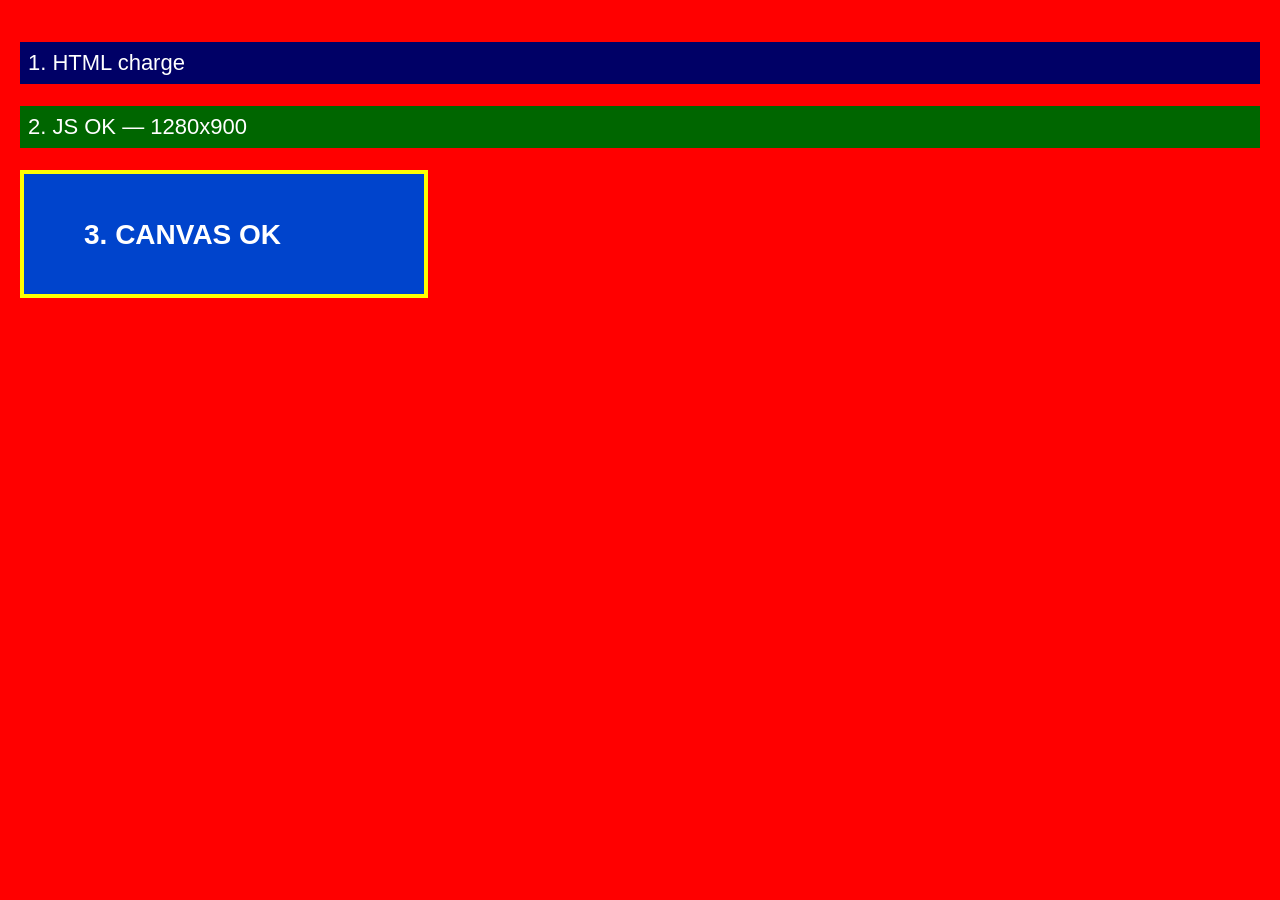
<file: test-ios.html>
<!DOCTYPE html>
<html>
<head>
  <meta charset="UTF-8">
  <meta name="viewport" content="width=device-width,initial-scale=1">
  <style>
    body { margin:0; background:red; color:white; font:22px Arial; padding:20px; }
    canvas { display:block; border:4px solid yellow; margin-top:12px; }
  </style>
</head>
<body>
  <p id="t1" style="background:#006;padding:8px;">1. HTML charge</p>
  <p id="t2" style="background:#060;padding:8px;">2. JS pas encore lancé</p>
  <canvas id="c" width="400" height="120"></canvas>

  <script>
    // PAS de window.load — script en bas de body, après le canvas
    document.getElementById('t2').textContent =
      '2. JS OK — ' + window.innerWidth + 'x' + window.innerHeight;
    try {
      var ctx = document.getElementById('c').getContext('2d');
      if (!ctx) throw new Error('getContext retourne null');
      ctx.fillStyle = '#0044cc';
      ctx.fillRect(0, 0, 400, 120);
      ctx.fillStyle = '#fff';
      ctx.font = 'bold 28px Arial';
      ctx.fillText('3. CANVAS OK', 60, 70);
    } catch(e) {
      document.getElementById('t2').textContent += ' | ERREUR: ' + e.message;
    }
  </script>
</body>
</html>
</file>
